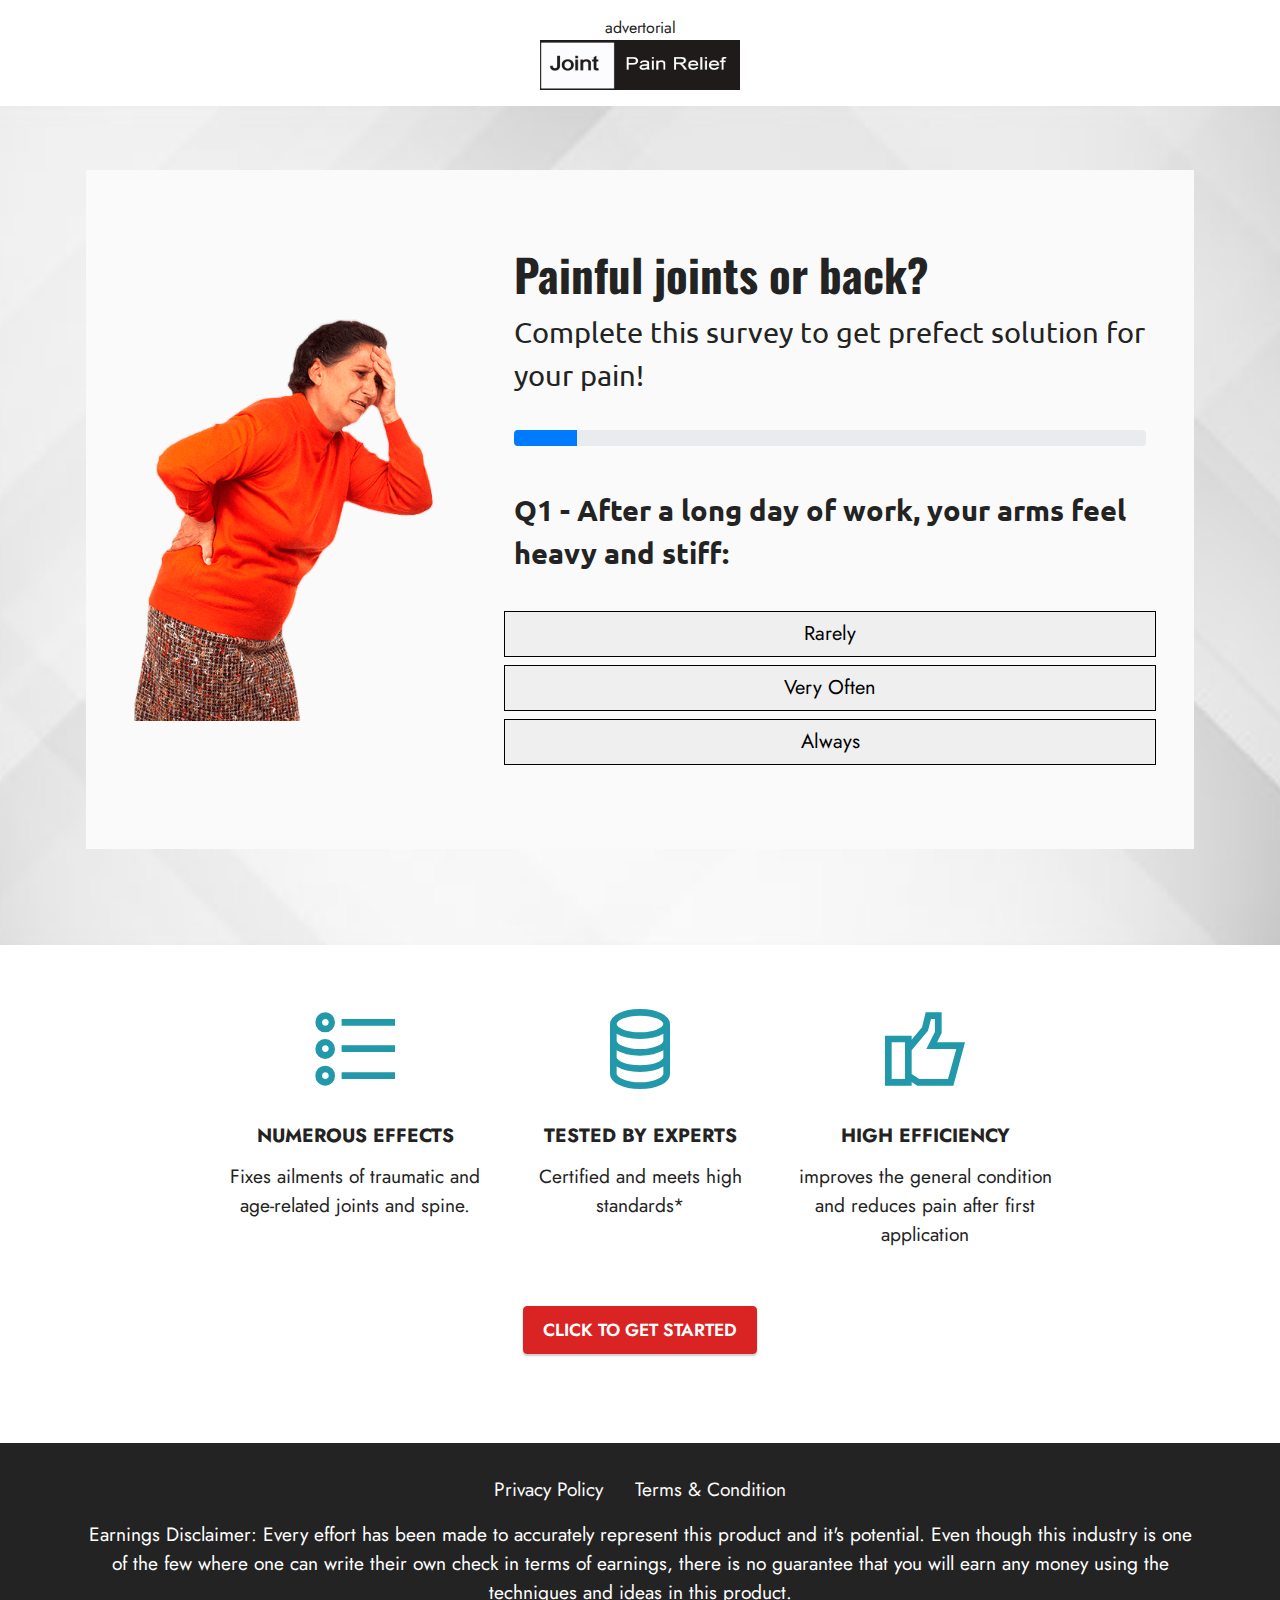
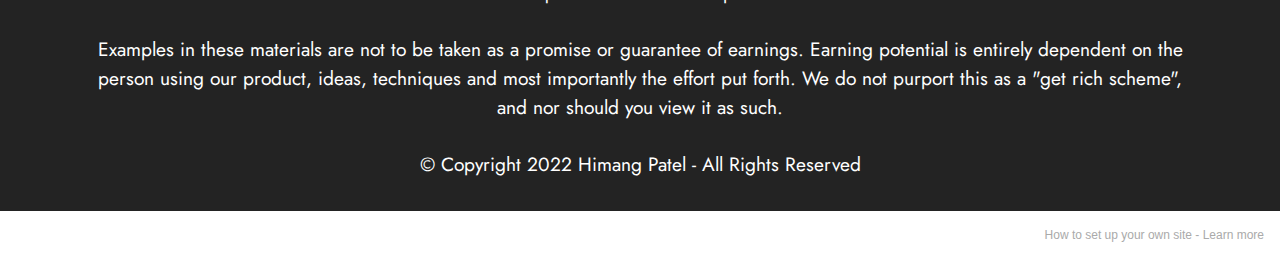
<file: home.html>
<!DOCTYPE html>
<html  >
<head>
  <!-- Site made with Mobirise Website Builder v5.3.5, https://mobirise.com -->
  <meta charset="UTF-8">
  <meta http-equiv="X-UA-Compatible" content="IE=edge">
  <meta name="generator" content="Mobirise v5.3.5, mobirise.com">
  <meta name="viewport" content="width=device-width, initial-scale=1, minimum-scale=1">
  <link rel="shortcut icon" href="assets/images/logo5.png" type="image/x-icon">
  <meta name="description" content="">
  
  
  <title>Joint Pain Relief</title>
  <link rel="stylesheet" href="assets/web/assets/mobirise-icons2/mobirise2.css">
  <link rel="stylesheet" href="assets/tether/tether.min.css">
  <link rel="stylesheet" href="assets/bootstrap/css/bootstrap.min.css">
  <link rel="stylesheet" href="assets/bootstrap/css/bootstrap-grid.min.css">
  <link rel="stylesheet" href="assets/bootstrap/css/bootstrap-reboot.min.css">
  <link rel="stylesheet" href="assets/socicon/css/styles.css">
  <link rel="stylesheet" href="assets/theme/css/style.css">
  <link rel="preload" href="https://fonts.googleapis.com/css?family=Oswald:200,300,400,500,600,700&display=swap" as="style" onload="this.onload=null;this.rel='stylesheet'">
  <noscript><link rel="stylesheet" href="https://fonts.googleapis.com/css?family=Oswald:200,300,400,500,600,700&display=swap"></noscript>
  <link rel="preload" href="https://fonts.googleapis.com/css?family=Jost:100,200,300,400,500,600,700,800,900,100i,200i,300i,400i,500i,600i,700i,800i,900i&display=swap" as="style" onload="this.onload=null;this.rel='stylesheet'">
  <noscript><link rel="stylesheet" href="https://fonts.googleapis.com/css?family=Jost:100,200,300,400,500,600,700,800,900,100i,200i,300i,400i,500i,600i,700i,800i,900i&display=swap"></noscript>
  <link rel="preload" href="https://fonts.googleapis.com/css?family=Ubuntu:300,300i,400,400i,500,500i,700,700i&display=swap" as="style" onload="this.onload=null;this.rel='stylesheet'">
  <noscript><link rel="stylesheet" href="https://fonts.googleapis.com/css?family=Ubuntu:300,300i,400,400i,500,500i,700,700i&display=swap"></noscript>
  <link rel="preload" as="style" href="assets/mobirise/css/mbr-additional.css"><link rel="stylesheet" href="assets/mobirise/css/mbr-additional.css" type="text/css">
  
  <style>

button {
width: 100%;
  padding: 12px;
  margin: 4px 0;
  display: inline-block;
  border: 1px solid black;
  box-sizing: border-box;

  color: black;
  
    animation: shake 1.5s cubic-bezier(.36, .07, .19, .97) both infinite;

}
button:hover {
animation:none;
opacity: 0.7;
background: black;
color: white;

}

  </style>
  
  <!-- Taboola Pixel Code -->
<script type='text/javascript'>
  window._tfa = window._tfa || [];
  window._tfa.push({notify: 'event', name: 'page_view', id: 1453450});
  !function (t, f, a, x) {
         if (!document.getElementById(x)) {
            t.async = 1;t.src = a;t.id=x;f.parentNode.insertBefore(t, f);
         }
  }(document.createElement('script'),
  document.getElementsByTagName('script')[0],
  '//cdn.taboola.com/libtrc/unip/1453450/tfa.js',
  'tb_tfa_script');
</script>
<!-- End of Taboola Pixel Code -->
</head>
<body>
  
  <section class="image3 cid-t0eldzVy5b" id="image3-o">
    

    

    <div class="container">
        <div class="row justify-content-center">
            <div class="col-12 col-lg-4">
                <div class="image-wrapper">
				<center>advertorial <br>
                    <img src="assets/images/untitled-1-696x205.jpg"  style="height:50px; width:200px;" alt="Mobirise"></center>
                    
                </div>
            </div>
        </div>
    </div>
</section>

<section class="features16 cid-t0q1YgpVRa" id="features17-p">
    

    <div class="mbr-overlay" style="opacity: 0.5; background-color: rgb(255, 255, 255);">
    </div>
    <div class="container">
        <div class="content-wrapper">
            <div class="row align-items-center">
                <div class="col-12 col-lg-4">
                    <div class="image-wrapper">
                        <img src="assets/images/question-woman-418x560.png" alt="Mobirise">
                    </div>
                </div>
                <div class="col-12 col-lg">
                    <div class="text-wrapper">
                        <h6 class="card-title mbr-fonts-style display-1"><strong>Painful joints or back?</strong></h6>
                        <p class="mbr-text mbr-fonts-style mb-4 display-5">Complete this survey to get prefect solution for your pain!</p>
						<div id="Q1">
						<div class="progress">
  <div class="progress-bar" role="progressbar" aria-valuenow="10"
  aria-valuemin="0" aria-valuemax="100" style="width:10%">
    <span class="sr-only">70% Complete</span>
  </div>
</div>
						<p class="mbr-text mbr-fonts-style mb-4 display-5">
						<br><strong>Q1 - After a long day of work, your arms feel heavy and stiff:</strong><strong><br></strong></p>
                        <div class="mbr-section-btn mt-3">
                            <button  id="a1"><span style="font-size:20px;">Rarely</span></button>
							<button  id="a2"><span style="font-size:20px;">Very Often</span></button>
							<button  id="a3"><span style="font-size:20px;">Always</span></button>
                        </div>
                    </div>
					<div id="Q2" style="display:none;">
						<div class="progress">
  <div class="progress-bar" role="progressbar" aria-valuenow="10"
  aria-valuemin="0" aria-valuemax="100" style="width:40%">
    <span class="sr-only">70% Complete</span>
  </div>
</div>
						<p class="mbr-text mbr-fonts-style mb-4 display-5">
						<br><strong>Q2 - Ever had injuries, sprains, bruises, or fractures?:</strong><strong><br></strong></p>
                        <div class="mbr-section-btn mt-3">
                            <button  id="a4"><span style="font-size:20px;">Yes, every couple of years</span></button>
							<button  id="a5"><span style="font-size:20px;">Nothing that required hospital treatment</span></button>
							<button  id="a6"><span style="font-size:20px;">Just minor injuries</span></button>

                        </div>
                    </div>
					
					<div id="Q3" style="display:none;">
						<div class="progress">
  <div class="progress-bar" role="progressbar" aria-valuenow="10"
  aria-valuemin="0" aria-valuemax="100" style="width:90%">
    <span class="sr-only">70% Complete</span>
  </div>
</div>
						<p class="mbr-text mbr-fonts-style mb-4 display-5">
						<br><strong>Q3 - How old are you?</strong><strong><br></strong></p>
                        <div class="mbr-section-btn mt-3">
                            <button  id="a7"><span style="font-size:20px;">Up to 30</span></button>
							<button  id="a8"><span style="font-size:20px;">30-45</span></button>
							<button  id="a9"><span style="font-size:20px;">45+</span></button>
                        </div>
                    </div>
					
					<div id="Q4" style="display:none;">
						<div class="progress">
  <div class="progress-bar" role="progressbar" aria-valuenow="10"
  aria-valuemin="0" aria-valuemax="100" style="width:100%">
    <span class="sr-only">70% Complete</span>
  </div>
</div><br>
						<p class="mbr-text mbr-fonts-style display-5"><strong>Please Wait For Few Seconds.....</strong>&nbsp;<br></p>
                        <div class="mbr-section-btn mt-3"><center>
						 
						<img src="assets/images/loading.gif" style="height:100px; width:100px;"></center>
						</div>
						</div>
					</div>
                </div>
            </div>
        </div>
    </div>
</section>


<script>
   document.getElementById("a1").addEventListener("click", function(){
		document.getElementById("Q2").style.display = "block";
		document.getElementById("Q1").style.display = "none";
		});
		 document.getElementById("a2").addEventListener("click", function(){
		document.getElementById("Q2").style.display = "block";
		document.getElementById("Q1").style.display = "none";
		});
		 document.getElementById("a3").addEventListener("click", function(){
		document.getElementById("Q2").style.display = "block";
		document.getElementById("Q1").style.display = "none";
		});
		 document.getElementById("a4").addEventListener("click", function(){
		document.getElementById("Q3").style.display = "block";
		document.getElementById("Q2").style.display = "none";
		});
		 document.getElementById("a5").addEventListener("click", function(){
		document.getElementById("Q3").style.display = "block";
		document.getElementById("Q2").style.display = "none";
		});
		 document.getElementById("a6").addEventListener("click", function(){
		document.getElementById("Q3").style.display = "block";
		document.getElementById("Q2").style.display = "none";
		});
		 document.getElementById("a7").addEventListener("click", function(){
		document.getElementById("Q4").style.display = "block";
		document.getElementById("Q3").style.display = "none";
		
         setTimeout(function(){
            window.location.href = 'landing/index.html';
         }, 2000);
    
		});
		 document.getElementById("a8").addEventListener("click", function(){
		document.getElementById("Q4").style.display = "block";
		document.getElementById("Q3").style.display = "none";
		 setTimeout(function(){
            window.location.href = 'landing/index.html';
         }, 2000);
		});
		 document.getElementById("a9").addEventListener("click", function(){
		document.getElementById("Q4").style.display = "block";
		document.getElementById("Q3").style.display = "none";
		 setTimeout(function(){
            window.location.href = 'landing/index.html';
         }, 2000);
		});
		</script>
<section class="features1 cid-t0bCGTW20u" id="features1-g">
    

    
    <div class="container">
        <div class="row">
            
        </div>
        <div class="row">
            <div class="card col-12 col-md-6 col-lg-3">
                <div class="card-wrapper">
                    <div class="card-box align-center">
                        <div class="iconfont-wrapper">
                            <span class="mbr-iconfont mobi-mbri-bulleted-list mobi-mbri"></span>
                        </div>
                        <h5 class="card-title mbr-fonts-style display-7"><strong>NUMEROUS EFFECTS</strong></h5>
                        <p class="card-text mbr-fonts-style display-7">Fixes ailments of traumatic and age-related joints and spine.
<br>
<br></p>
                    </div>
                </div>
            </div>
            <div class="card col-12 col-md-6 col-lg-3">
                <div class="card-wrapper">
                    <div class="card-box align-center">
                        <div class="iconfont-wrapper">
                            <span class="mbr-iconfont mobi-mbri-database mobi-mbri"></span>
                        </div>
                        <h5 class="card-title mbr-fonts-style display-7"><strong>TESTED BY EXPERTS</strong></h5>
                        <p class="card-text mbr-fonts-style display-7">Certified and meets high standards*<br></p>
                    </div>
                </div>
            </div>
            <div class="card col-12 col-md-6 col-lg-3">
                <div class="card-wrapper">
                    <div class="card-box align-center">
                        <div class="iconfont-wrapper">
                            <span class="mbr-iconfont mobi-mbri-like mobi-mbri"></span>
                        </div>
                        <h5 class="card-title mbr-fonts-style display-7"><strong>HIGH EFFICIENCY</strong></h5>
                        <p class="card-text mbr-fonts-style display-7">improves the general condition and reduces pain after first application<br></p>
                    </div>
                </div>
            </div>
            
        </div>
    </div>
</section>

<section class="content11 cid-t0egxF9Nwh" id="content11-h">
    
    <div class="container">
        <div class="row justify-content-center">
            <div class="col-md-12 col-lg-10">
                <div class="mbr-section-btn align-center"><a class="btn btn-secondary display-4" href="index.html#top">CLICK TO GET STARTED</a></div>
            </div>
        </div>
    </div>
</section>

<section class="footer3 cid-sTrezkJtwM" once="footers" id="footer3-7">

    

    

    <div class="container">
        <div class="media-container-row align-center mbr-white">
            <div class="row row-links">
                <ul class="foot-menu">
                    
                    
                    
                    
                    
                <li class="foot-menu-item mbr-fonts-style display-7"><a href="page2.html" class="text-white" target="_blank">Privacy Policy</a></li><li class="foot-menu-item mbr-fonts-style display-7"><a href="page3.html" class="text-white" target="_blank">Terms &amp; Condition</a></li></ul>
            </div>
            
            <div class="row row-copirayt">
                <p class="mbr-text mb-0 mbr-fonts-style mbr-white align-center display-7">Earnings Disclaimer: Every effort has been made to accurately represent this product and it's potential. Even though this industry is one of the few where one can write their own check in terms of earnings, there is no guarantee that you will earn any money using the techniques and ideas in this product.
<br>
<br>Examples in these materials are not to be taken as a promise or guarantee of earnings. Earning potential is entirely dependent on the person using our product, ideas, techniques and most importantly the effort put forth. We do not purport this as a "get rich scheme", and nor should you view it as such.
<br>
<br>© Copyright 2022 Himang Patel - All Rights Reserved</p>
            </div>
        </div>
    </div>
</section><section style="background-color: #fff; font-family: -apple-system, BlinkMacSystemFont, 'Segoe UI', 'Roboto', 'Helvetica Neue', Arial, sans-serif; color:#aaa; font-size:12px; padding: 0; align-items: center; display: flex;"><a href="https://mobirise.site/o" style="flex: 1 1; height: 3rem; padding-left: 1rem;"></a><p style="flex: 0 0 auto; margin:0; padding-right:1rem;">How to set up your own site - <a href="https://mobirise.site/x" style="color:#aaa;">Learn more</a></p></section><script src="assets/web/assets/jquery/jquery.min.js"></script>  <script src="assets/popper/popper.min.js"></script>  <script src="assets/tether/tether.min.js"></script>  <script src="assets/bootstrap/js/bootstrap.min.js"></script>  <script src="assets/smoothscroll/smooth-scroll.js"></script>  <script src="assets/theme/js/script.js"></script>  
  
  
</body>
</html>
</file>
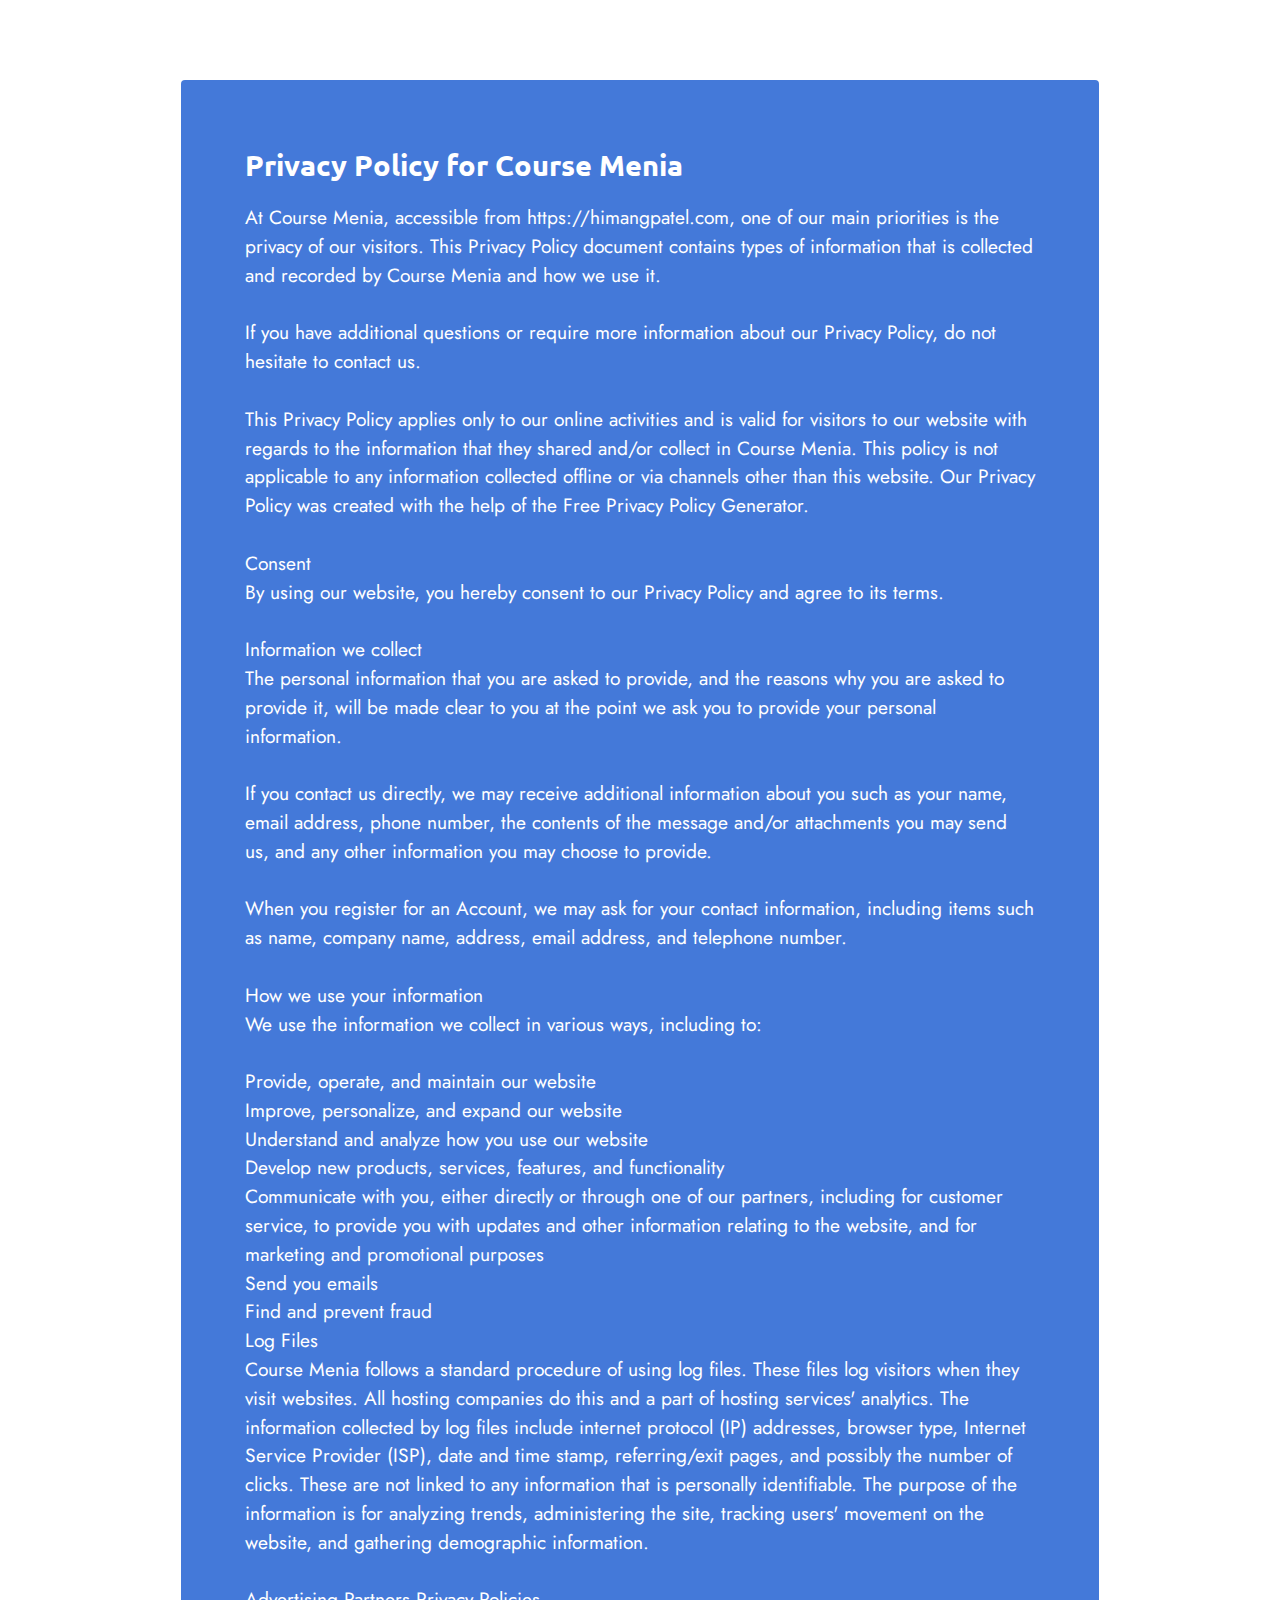
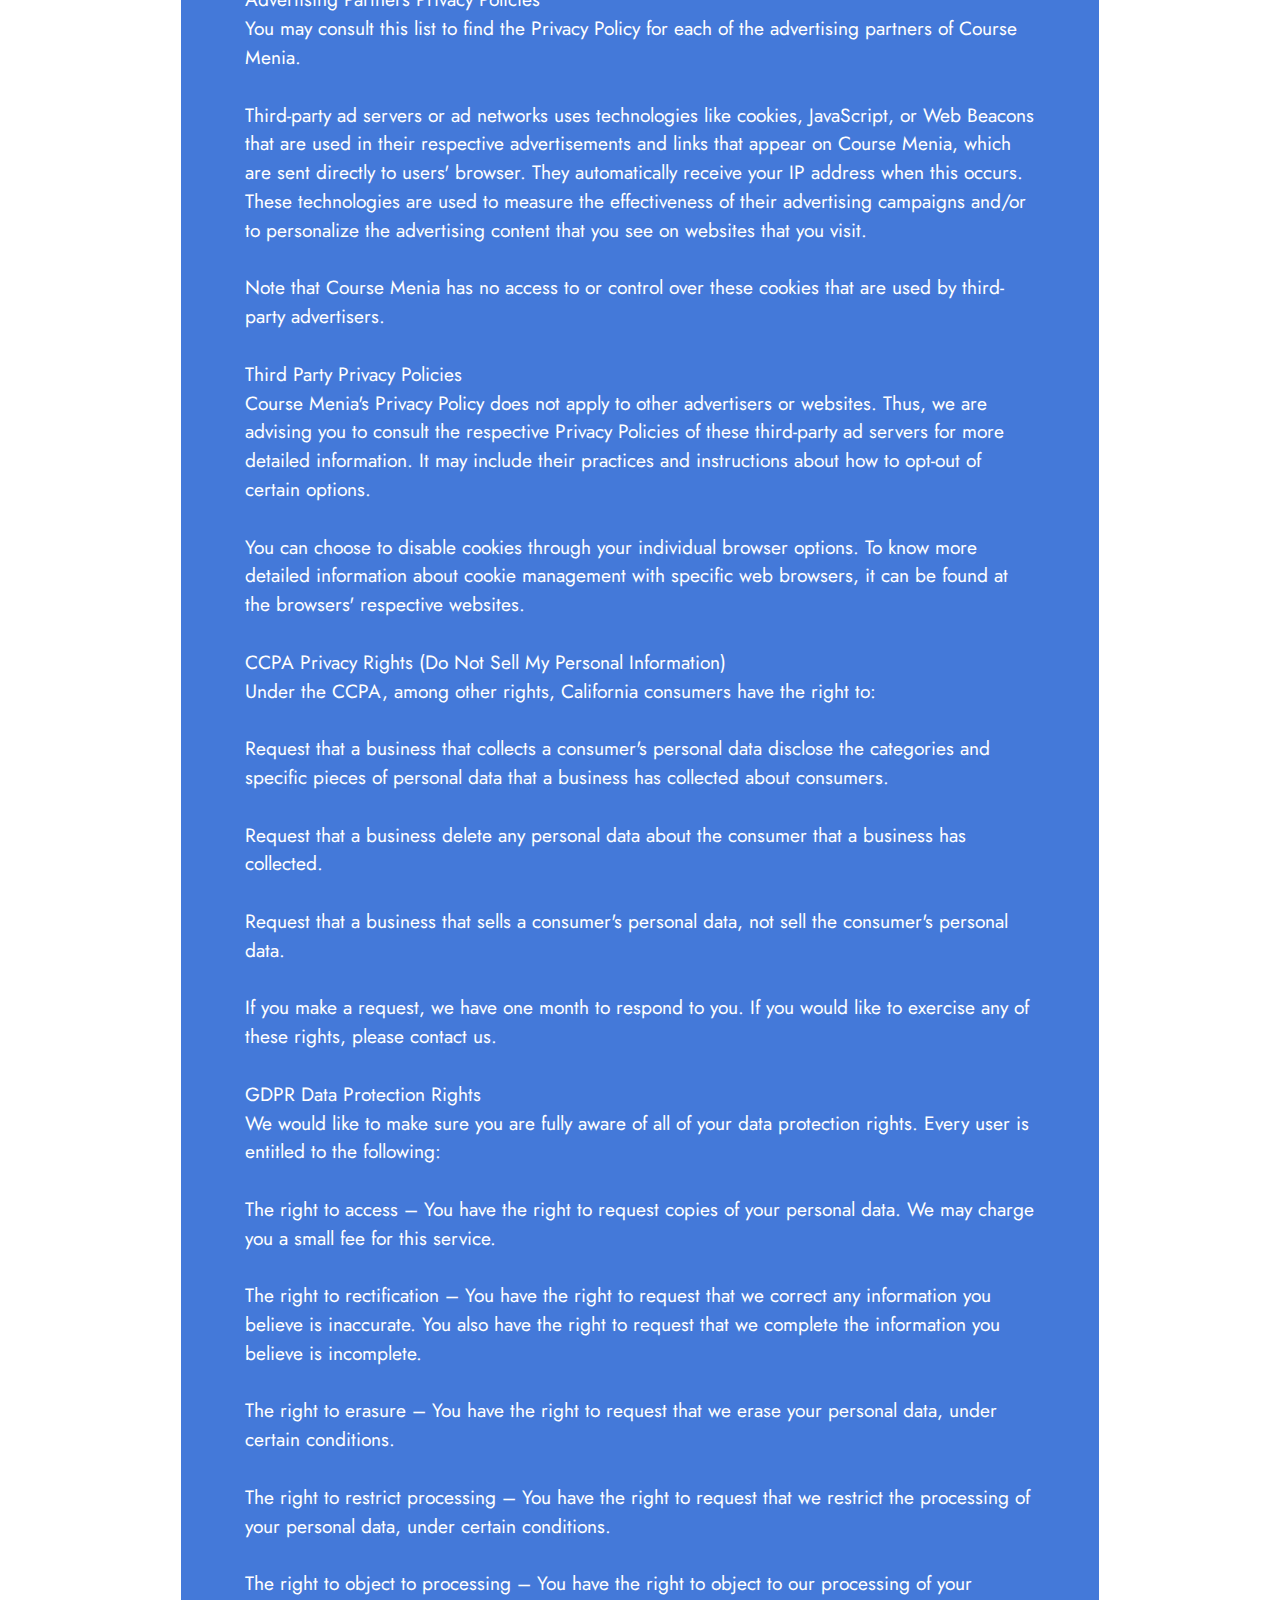
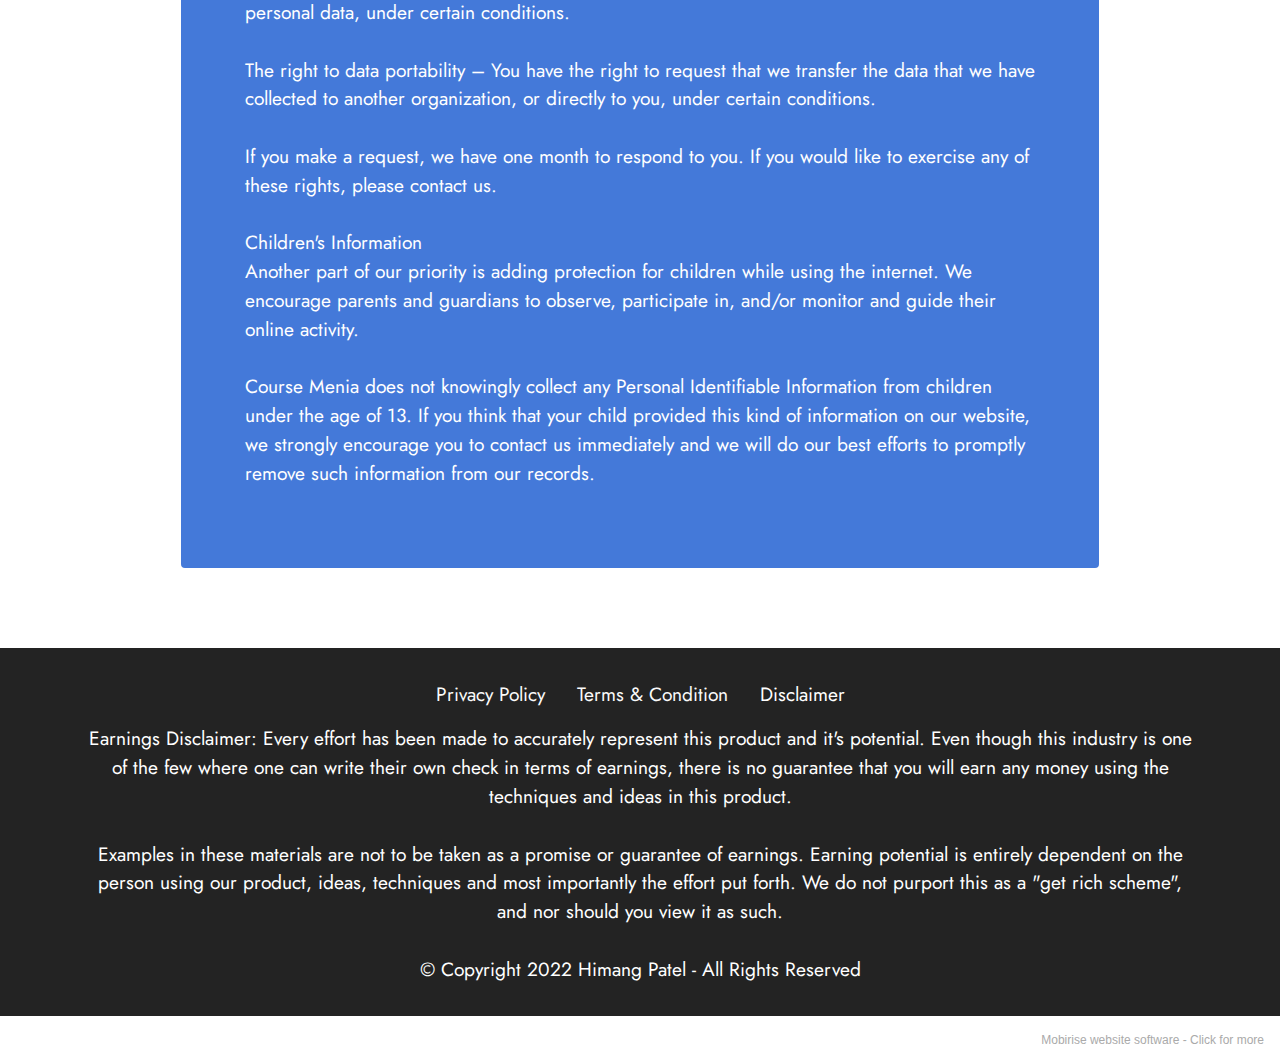
<file: page2.html>
<!DOCTYPE html>
<html  >
<head>
  <!-- Site made with Mobirise Website Builder v5.3.5, https://mobirise.com -->
  <meta charset="UTF-8">
  <meta http-equiv="X-UA-Compatible" content="IE=edge">
  <meta name="generator" content="Mobirise v5.3.5, mobirise.com">
  <meta name="viewport" content="width=device-width, initial-scale=1, minimum-scale=1">
  <link rel="shortcut icon" href="assets/images/logo5.png" type="image/x-icon">
  <meta name="description" content="">
  
  
  <title>Privacy Policy</title>
  <link rel="stylesheet" href="assets/tether/tether.min.css">
  <link rel="stylesheet" href="assets/bootstrap/css/bootstrap.min.css">
  <link rel="stylesheet" href="assets/bootstrap/css/bootstrap-grid.min.css">
  <link rel="stylesheet" href="assets/bootstrap/css/bootstrap-reboot.min.css">
  <link rel="stylesheet" href="assets/socicon/css/styles.css">
  <link rel="stylesheet" href="assets/theme/css/style.css">
  <link rel="preload" href="https://fonts.googleapis.com/css?family=Oswald:200,300,400,500,600,700&display=swap" as="style" onload="this.onload=null;this.rel='stylesheet'">
  <noscript><link rel="stylesheet" href="https://fonts.googleapis.com/css?family=Oswald:200,300,400,500,600,700&display=swap"></noscript>
  <link rel="preload" href="https://fonts.googleapis.com/css?family=Jost:100,200,300,400,500,600,700,800,900,100i,200i,300i,400i,500i,600i,700i,800i,900i&display=swap" as="style" onload="this.onload=null;this.rel='stylesheet'">
  <noscript><link rel="stylesheet" href="https://fonts.googleapis.com/css?family=Jost:100,200,300,400,500,600,700,800,900,100i,200i,300i,400i,500i,600i,700i,800i,900i&display=swap"></noscript>
  <link rel="preload" href="https://fonts.googleapis.com/css?family=Ubuntu:300,300i,400,400i,500,500i,700,700i&display=swap" as="style" onload="this.onload=null;this.rel='stylesheet'">
  <noscript><link rel="stylesheet" href="https://fonts.googleapis.com/css?family=Ubuntu:300,300i,400,400i,500,500i,700,700i&display=swap"></noscript>
  <link rel="preload" as="style" href="assets/mobirise/css/mbr-additional.css"><link rel="stylesheet" href="assets/mobirise/css/mbr-additional.css" type="text/css">
  
  
  
  
</head>
<body>
  
  <section class="content15 cid-t0ehcoUGX3" id="content15-k">

    

    
    <div class="container">
        <div class="row justify-content-center">
            <div class="card col-md-12 col-lg-10">
                <div class="card-wrapper">
                    <div class="card-box align-left">
                        <h4 class="card-title mbr-fonts-style mbr-white mb-3 display-5"><strong>Privacy Policy for Course Menia</strong></h4>
                        <p class="mbr-text mbr-fonts-style display-7">At Course Menia, accessible from https://himangpatel.com, one of our main priorities is the privacy of our visitors. This Privacy Policy document contains types of information that is collected and recorded by Course Menia and how we use it.
<br>
<br>If you have additional questions or require more information about our Privacy Policy, do not hesitate to contact us.
<br>
<br>This Privacy Policy applies only to our online activities and is valid for visitors to our website with regards to the information that they shared and/or collect in Course Menia. This policy is not applicable to any information collected offline or via channels other than this website. Our Privacy Policy was created with the help of the Free Privacy Policy Generator.
<br>
<br>Consent
<br>By using our website, you hereby consent to our Privacy Policy and agree to its terms.
<br>
<br>Information we collect
<br>The personal information that you are asked to provide, and the reasons why you are asked to provide it, will be made clear to you at the point we ask you to provide your personal information.
<br>
<br>If you contact us directly, we may receive additional information about you such as your name, email address, phone number, the contents of the message and/or attachments you may send us, and any other information you may choose to provide.
<br>
<br>When you register for an Account, we may ask for your contact information, including items such as name, company name, address, email address, and telephone number.
<br>
<br>How we use your information
<br>We use the information we collect in various ways, including to:
<br>
<br>Provide, operate, and maintain our website
<br>Improve, personalize, and expand our website
<br>Understand and analyze how you use our website
<br>Develop new products, services, features, and functionality
<br>Communicate with you, either directly or through one of our partners, including for customer service, to provide you with updates and other information relating to the website, and for marketing and promotional purposes
<br>Send you emails
<br>Find and prevent fraud
<br>Log Files
<br>Course Menia follows a standard procedure of using log files. These files log visitors when they visit websites. All hosting companies do this and a part of hosting services' analytics. The information collected by log files include internet protocol (IP) addresses, browser type, Internet Service Provider (ISP), date and time stamp, referring/exit pages, and possibly the number of clicks. These are not linked to any information that is personally identifiable. The purpose of the information is for analyzing trends, administering the site, tracking users' movement on the website, and gathering demographic information.
<br>
<br>Advertising Partners Privacy Policies
<br>You may consult this list to find the Privacy Policy for each of the advertising partners of Course Menia.
<br>
<br>Third-party ad servers or ad networks uses technologies like cookies, JavaScript, or Web Beacons that are used in their respective advertisements and links that appear on Course Menia, which are sent directly to users' browser. They automatically receive your IP address when this occurs. These technologies are used to measure the effectiveness of their advertising campaigns and/or to personalize the advertising content that you see on websites that you visit.
<br>
<br>Note that Course Menia has no access to or control over these cookies that are used by third-party advertisers.
<br>
<br>Third Party Privacy Policies
<br>Course Menia's Privacy Policy does not apply to other advertisers or websites. Thus, we are advising you to consult the respective Privacy Policies of these third-party ad servers for more detailed information. It may include their practices and instructions about how to opt-out of certain options.
<br>
<br>You can choose to disable cookies through your individual browser options. To know more detailed information about cookie management with specific web browsers, it can be found at the browsers' respective websites.
<br>
<br>CCPA Privacy Rights (Do Not Sell My Personal Information)
<br>Under the CCPA, among other rights, California consumers have the right to:
<br>
<br>Request that a business that collects a consumer's personal data disclose the categories and specific pieces of personal data that a business has collected about consumers.
<br>
<br>Request that a business delete any personal data about the consumer that a business has collected.
<br>
<br>Request that a business that sells a consumer's personal data, not sell the consumer's personal data.
<br>
<br>If you make a request, we have one month to respond to you. If you would like to exercise any of these rights, please contact us.
<br>
<br>GDPR Data Protection Rights
<br>We would like to make sure you are fully aware of all of your data protection rights. Every user is entitled to the following:
<br>
<br>The right to access – You have the right to request copies of your personal data. We may charge you a small fee for this service.
<br>
<br>The right to rectification – You have the right to request that we correct any information you believe is inaccurate. You also have the right to request that we complete the information you believe is incomplete.
<br>
<br>The right to erasure – You have the right to request that we erase your personal data, under certain conditions.
<br>
<br>The right to restrict processing – You have the right to request that we restrict the processing of your personal data, under certain conditions.
<br>
<br>The right to object to processing – You have the right to object to our processing of your personal data, under certain conditions.
<br>
<br>The right to data portability – You have the right to request that we transfer the data that we have collected to another organization, or directly to you, under certain conditions.
<br>
<br>If you make a request, we have one month to respond to you. If you would like to exercise any of these rights, please contact us.
<br>
<br>Children's Information
<br>Another part of our priority is adding protection for children while using the internet. We encourage parents and guardians to observe, participate in, and/or monitor and guide their online activity.
<br>
<br>Course Menia does not knowingly collect any Personal Identifiable Information from children under the age of 13. If you think that your child provided this kind of information on our website, we strongly encourage you to contact us immediately and we will do our best efforts to promptly remove such information from our records.</p>
                        
                    </div>
                </div>
            </div>
        </div>
    </div>
</section>

<section class="footer3 cid-sTrezkJtwM" once="footers" id="footer3-j">

    

    

    <div class="container">
        <div class="media-container-row align-center mbr-white">
            <div class="row row-links">
                <ul class="foot-menu">
                    
                    
                    
                    
                    
                <li class="foot-menu-item mbr-fonts-style display-7"><a href="page2.html" class="text-white" target="_blank">Privacy Policy</a></li><li class="foot-menu-item mbr-fonts-style display-7"><a href="page3.html" class="text-white" target="_blank">Terms &amp; Condition</a></li><li class="foot-menu-item mbr-fonts-style display-7">Disclaimer</li></ul>
            </div>
            
            <div class="row row-copirayt">
                <p class="mbr-text mb-0 mbr-fonts-style mbr-white align-center display-7">Earnings Disclaimer: Every effort has been made to accurately represent this product and it's potential. Even though this industry is one of the few where one can write their own check in terms of earnings, there is no guarantee that you will earn any money using the techniques and ideas in this product.
<br>
<br>Examples in these materials are not to be taken as a promise or guarantee of earnings. Earning potential is entirely dependent on the person using our product, ideas, techniques and most importantly the effort put forth. We do not purport this as a "get rich scheme", and nor should you view it as such.
<br>
<br>© Copyright 2022 Himang Patel - All Rights Reserved</p>
            </div>
        </div>
    </div>
</section><section style="background-color: #fff; font-family: -apple-system, BlinkMacSystemFont, 'Segoe UI', 'Roboto', 'Helvetica Neue', Arial, sans-serif; color:#aaa; font-size:12px; padding: 0; align-items: center; display: flex;"><a href="https://mobirise.site/n" style="flex: 1 1; height: 3rem; padding-left: 1rem;"></a><p style="flex: 0 0 auto; margin:0; padding-right:1rem;">Mobirise website software - <a href="https://mobirise.site/o" style="color:#aaa;">Click for more</a></p></section><script src="assets/web/assets/jquery/jquery.min.js"></script>  <script src="assets/popper/popper.min.js"></script>  <script src="assets/tether/tether.min.js"></script>  <script src="assets/bootstrap/js/bootstrap.min.js"></script>  <script src="assets/smoothscroll/smooth-scroll.js"></script>  <script src="assets/theme/js/script.js"></script>  
  
  
</body>
</html>
</file>
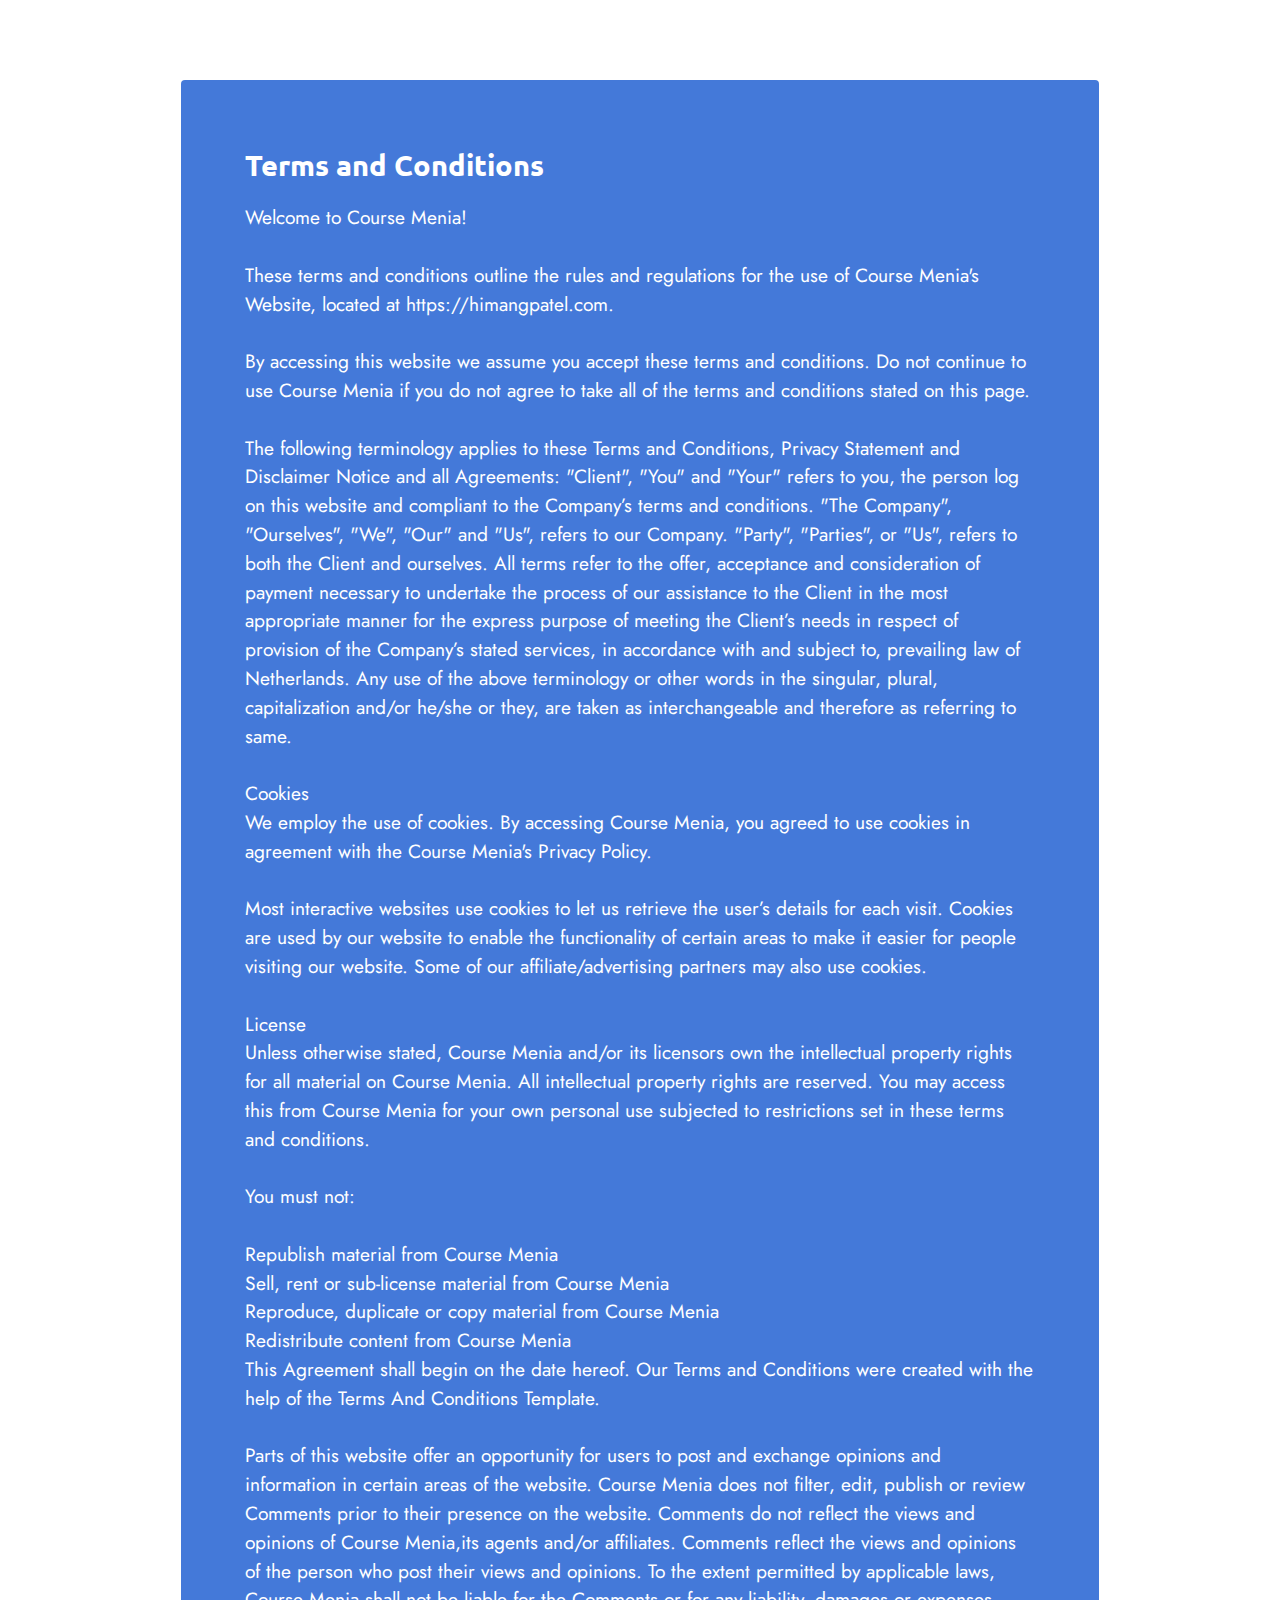
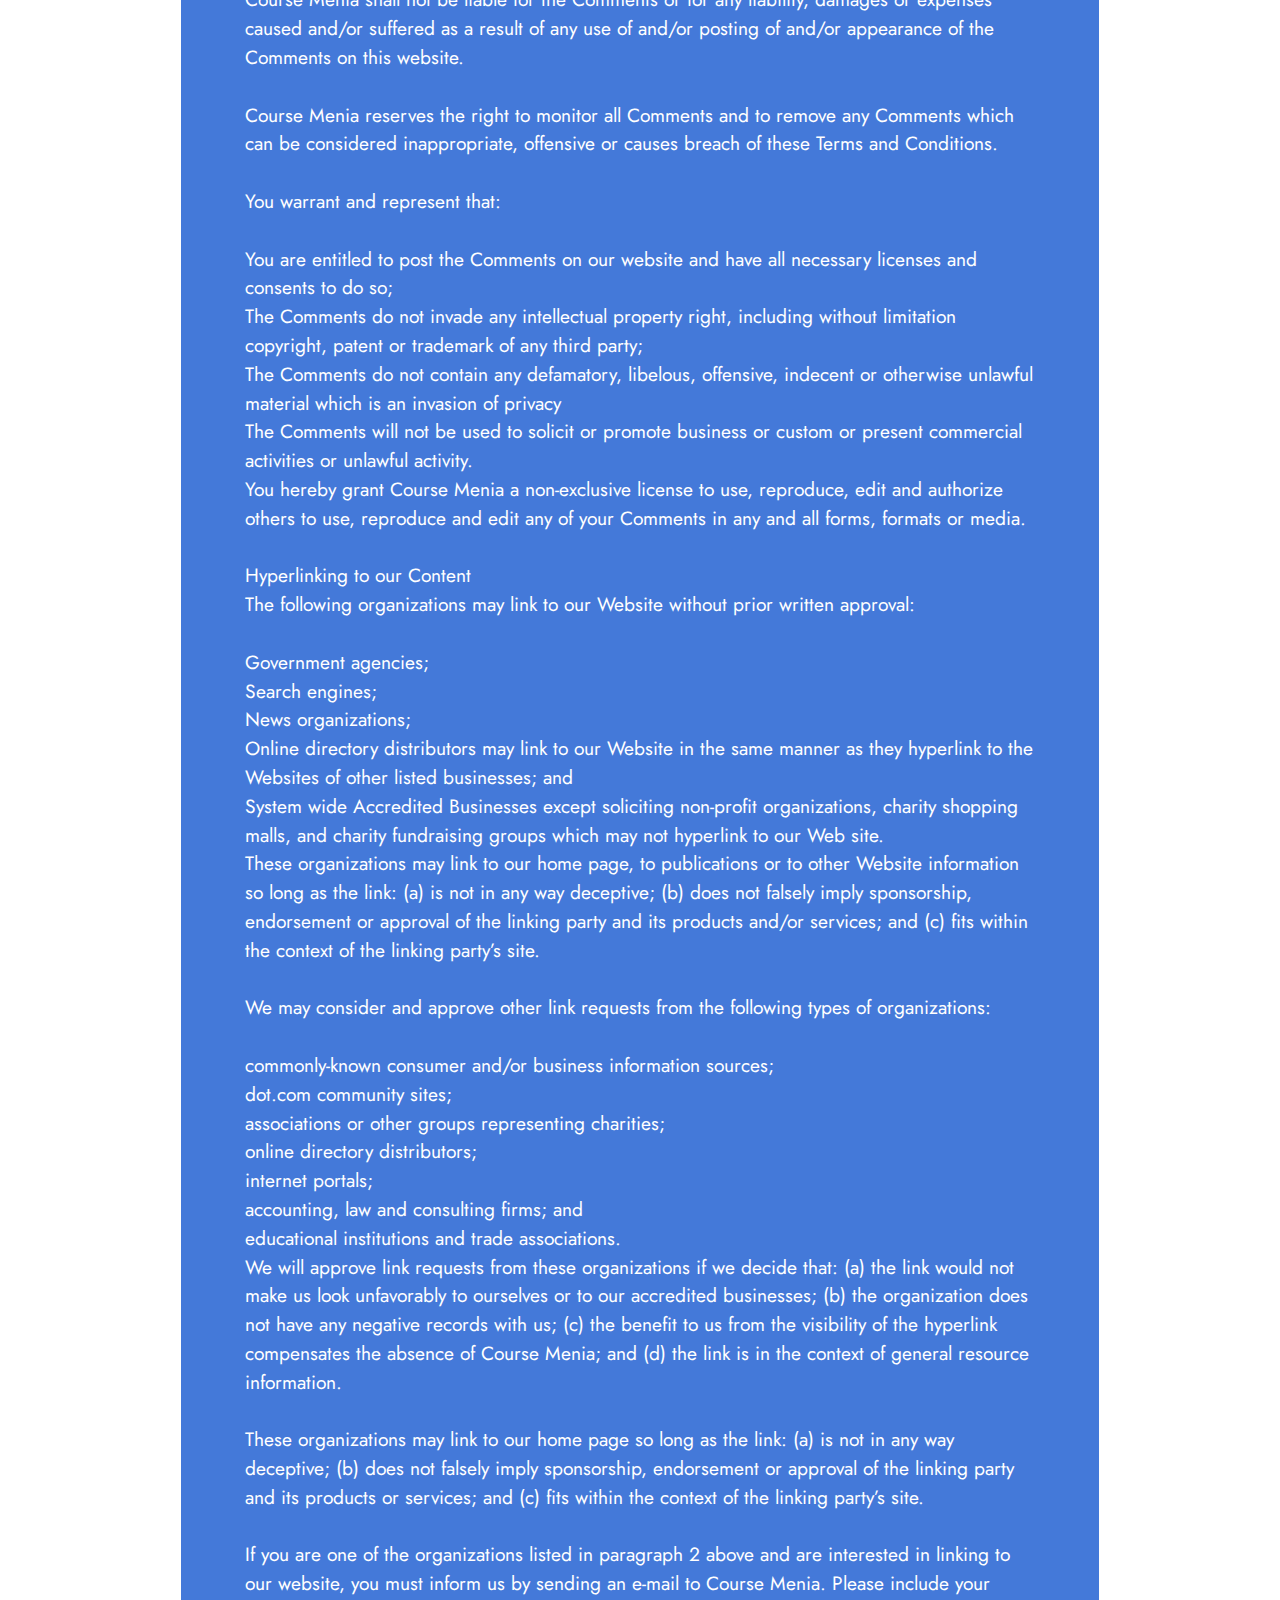
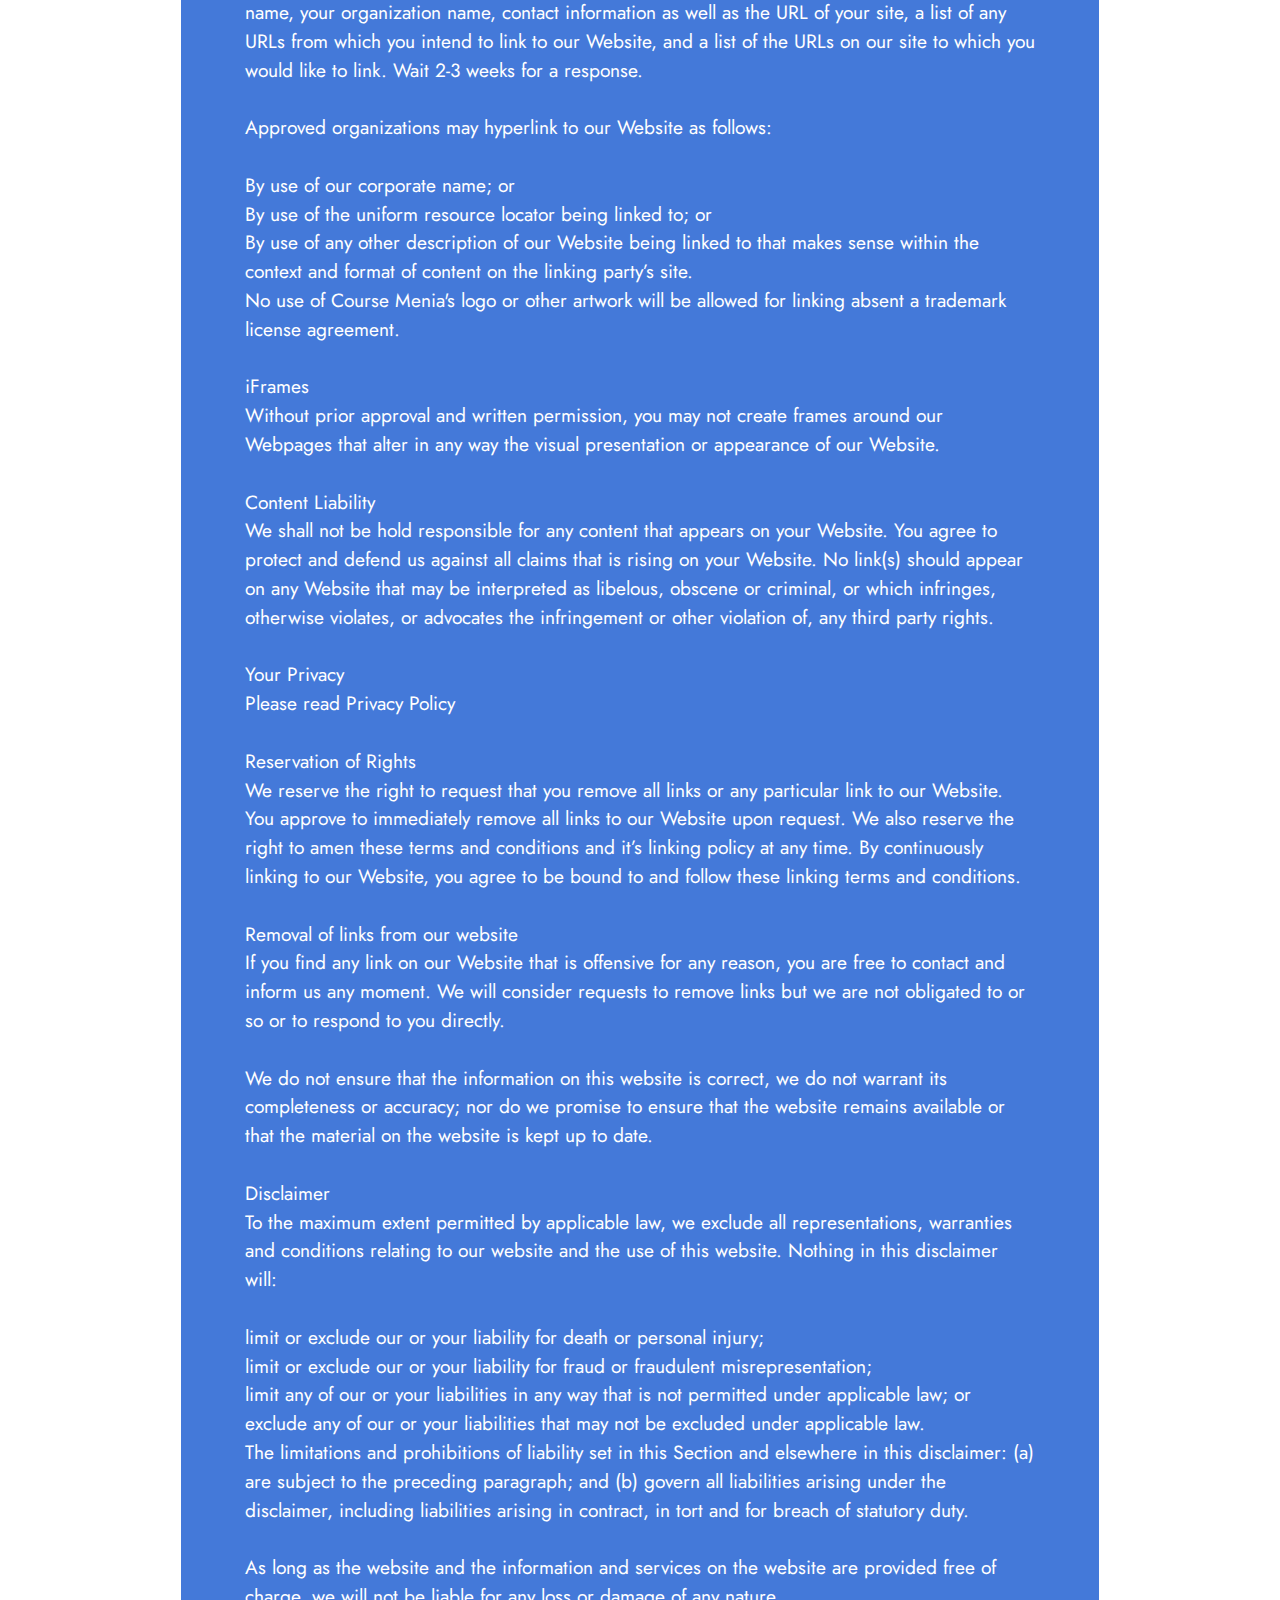
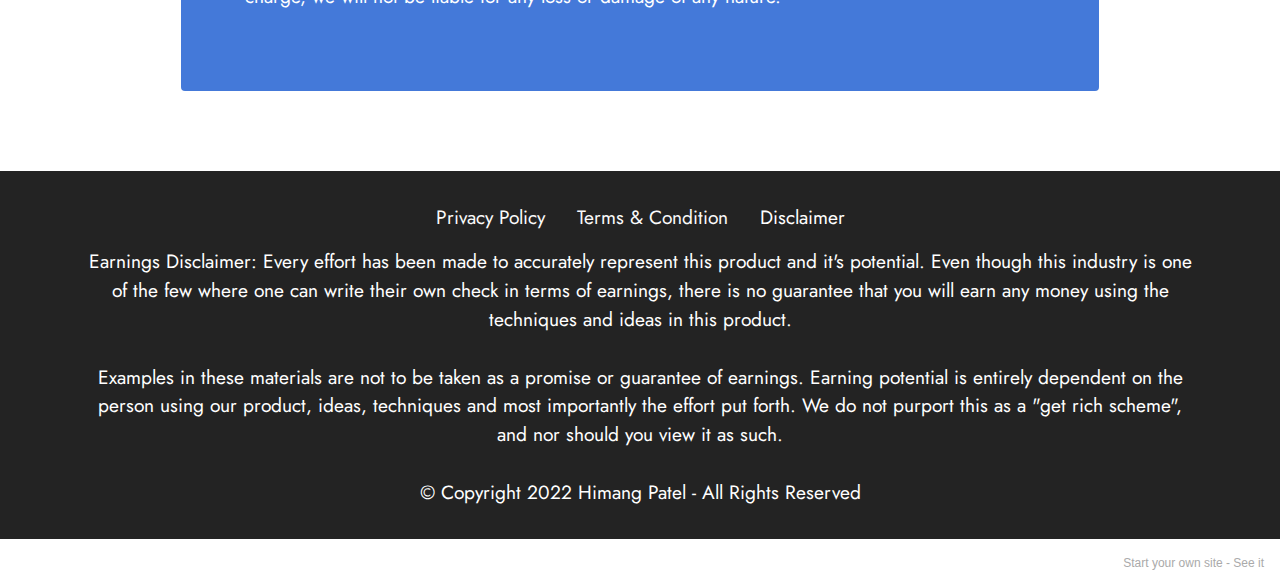
<file: page3.html>
<!DOCTYPE html>
<html  >
<head>
  <!-- Site made with Mobirise Website Builder v5.3.5, https://mobirise.com -->
  <meta charset="UTF-8">
  <meta http-equiv="X-UA-Compatible" content="IE=edge">
  <meta name="generator" content="Mobirise v5.3.5, mobirise.com">
  <meta name="viewport" content="width=device-width, initial-scale=1, minimum-scale=1">
  <link rel="shortcut icon" href="assets/images/logo5.png" type="image/x-icon">
  <meta name="description" content="">
  
  
  <title>Terms And Condition</title>
  <link rel="stylesheet" href="assets/tether/tether.min.css">
  <link rel="stylesheet" href="assets/bootstrap/css/bootstrap.min.css">
  <link rel="stylesheet" href="assets/bootstrap/css/bootstrap-grid.min.css">
  <link rel="stylesheet" href="assets/bootstrap/css/bootstrap-reboot.min.css">
  <link rel="stylesheet" href="assets/socicon/css/styles.css">
  <link rel="stylesheet" href="assets/theme/css/style.css">
  <link rel="preload" href="https://fonts.googleapis.com/css?family=Oswald:200,300,400,500,600,700&display=swap" as="style" onload="this.onload=null;this.rel='stylesheet'">
  <noscript><link rel="stylesheet" href="https://fonts.googleapis.com/css?family=Oswald:200,300,400,500,600,700&display=swap"></noscript>
  <link rel="preload" href="https://fonts.googleapis.com/css?family=Jost:100,200,300,400,500,600,700,800,900,100i,200i,300i,400i,500i,600i,700i,800i,900i&display=swap" as="style" onload="this.onload=null;this.rel='stylesheet'">
  <noscript><link rel="stylesheet" href="https://fonts.googleapis.com/css?family=Jost:100,200,300,400,500,600,700,800,900,100i,200i,300i,400i,500i,600i,700i,800i,900i&display=swap"></noscript>
  <link rel="preload" href="https://fonts.googleapis.com/css?family=Ubuntu:300,300i,400,400i,500,500i,700,700i&display=swap" as="style" onload="this.onload=null;this.rel='stylesheet'">
  <noscript><link rel="stylesheet" href="https://fonts.googleapis.com/css?family=Ubuntu:300,300i,400,400i,500,500i,700,700i&display=swap"></noscript>
  <link rel="preload" as="style" href="assets/mobirise/css/mbr-additional.css"><link rel="stylesheet" href="assets/mobirise/css/mbr-additional.css" type="text/css">
  
  
  
  
</head>
<body>
  
  <section class="content15 cid-t0ehjKFssu" id="content15-m">

    

    
    <div class="container">
        <div class="row justify-content-center">
            <div class="card col-md-12 col-lg-10">
                <div class="card-wrapper">
                    <div class="card-box align-left">
                        <h4 class="card-title mbr-fonts-style mbr-white mb-3 display-5"><strong>Terms and Conditions</strong></h4>
                        <p class="mbr-text mbr-fonts-style display-7">Welcome to Course Menia!
<br>
<br>These terms and conditions outline the rules and regulations for the use of Course Menia's Website, located at https://himangpatel.com.
<br>
<br>By accessing this website we assume you accept these terms and conditions. Do not continue to use Course Menia if you do not agree to take all of the terms and conditions stated on this page.
<br>
<br>The following terminology applies to these Terms and Conditions, Privacy Statement and Disclaimer Notice and all Agreements: "Client", "You" and "Your" refers to you, the person log on this website and compliant to the Company’s terms and conditions. "The Company", "Ourselves", "We", "Our" and "Us", refers to our Company. "Party", "Parties", or "Us", refers to both the Client and ourselves. All terms refer to the offer, acceptance and consideration of payment necessary to undertake the process of our assistance to the Client in the most appropriate manner for the express purpose of meeting the Client’s needs in respect of provision of the Company’s stated services, in accordance with and subject to, prevailing law of Netherlands. Any use of the above terminology or other words in the singular, plural, capitalization and/or he/she or they, are taken as interchangeable and therefore as referring to same.
<br>
<br>Cookies
<br>We employ the use of cookies. By accessing Course Menia, you agreed to use cookies in agreement with the Course Menia's Privacy Policy.
<br>
<br>Most interactive websites use cookies to let us retrieve the user’s details for each visit. Cookies are used by our website to enable the functionality of certain areas to make it easier for people visiting our website. Some of our affiliate/advertising partners may also use cookies.
<br>
<br>License
<br>Unless otherwise stated, Course Menia and/or its licensors own the intellectual property rights for all material on Course Menia. All intellectual property rights are reserved. You may access this from Course Menia for your own personal use subjected to restrictions set in these terms and conditions.
<br>
<br>You must not:
<br>
<br>Republish material from Course Menia
<br>Sell, rent or sub-license material from Course Menia
<br>Reproduce, duplicate or copy material from Course Menia
<br>Redistribute content from Course Menia
<br>This Agreement shall begin on the date hereof. Our Terms and Conditions were created with the help of the Terms And Conditions Template.
<br>
<br>Parts of this website offer an opportunity for users to post and exchange opinions and information in certain areas of the website. Course Menia does not filter, edit, publish or review Comments prior to their presence on the website. Comments do not reflect the views and opinions of Course Menia,its agents and/or affiliates. Comments reflect the views and opinions of the person who post their views and opinions. To the extent permitted by applicable laws, Course Menia shall not be liable for the Comments or for any liability, damages or expenses caused and/or suffered as a result of any use of and/or posting of and/or appearance of the Comments on this website.
<br>
<br>Course Menia reserves the right to monitor all Comments and to remove any Comments which can be considered inappropriate, offensive or causes breach of these Terms and Conditions.
<br>
<br>You warrant and represent that:
<br>
<br>You are entitled to post the Comments on our website and have all necessary licenses and consents to do so;
<br>The Comments do not invade any intellectual property right, including without limitation copyright, patent or trademark of any third party;
<br>The Comments do not contain any defamatory, libelous, offensive, indecent or otherwise unlawful material which is an invasion of privacy
<br>The Comments will not be used to solicit or promote business or custom or present commercial activities or unlawful activity.
<br>You hereby grant Course Menia a non-exclusive license to use, reproduce, edit and authorize others to use, reproduce and edit any of your Comments in any and all forms, formats or media.
<br>
<br>Hyperlinking to our Content
<br>The following organizations may link to our Website without prior written approval:
<br>
<br>Government agencies;
<br>Search engines;
<br>News organizations;
<br>Online directory distributors may link to our Website in the same manner as they hyperlink to the Websites of other listed businesses; and
<br>System wide Accredited Businesses except soliciting non-profit organizations, charity shopping malls, and charity fundraising groups which may not hyperlink to our Web site.
<br>These organizations may link to our home page, to publications or to other Website information so long as the link: (a) is not in any way deceptive; (b) does not falsely imply sponsorship, endorsement or approval of the linking party and its products and/or services; and (c) fits within the context of the linking party’s site.
<br>
<br>We may consider and approve other link requests from the following types of organizations:
<br>
<br>commonly-known consumer and/or business information sources;
<br>dot.com community sites;
<br>associations or other groups representing charities;
<br>online directory distributors;
<br>internet portals;
<br>accounting, law and consulting firms; and
<br>educational institutions and trade associations.
<br>We will approve link requests from these organizations if we decide that: (a) the link would not make us look unfavorably to ourselves or to our accredited businesses; (b) the organization does not have any negative records with us; (c) the benefit to us from the visibility of the hyperlink compensates the absence of Course Menia; and (d) the link is in the context of general resource information.
<br>
<br>These organizations may link to our home page so long as the link: (a) is not in any way deceptive; (b) does not falsely imply sponsorship, endorsement or approval of the linking party and its products or services; and (c) fits within the context of the linking party’s site.
<br>
<br>If you are one of the organizations listed in paragraph 2 above and are interested in linking to our website, you must inform us by sending an e-mail to Course Menia. Please include your name, your organization name, contact information as well as the URL of your site, a list of any URLs from which you intend to link to our Website, and a list of the URLs on our site to which you would like to link. Wait 2-3 weeks for a response.
<br>
<br>Approved organizations may hyperlink to our Website as follows:
<br>
<br>By use of our corporate name; or
<br>By use of the uniform resource locator being linked to; or
<br>By use of any other description of our Website being linked to that makes sense within the context and format of content on the linking party’s site.
<br>No use of Course Menia's logo or other artwork will be allowed for linking absent a trademark license agreement.
<br>
<br>iFrames
<br>Without prior approval and written permission, you may not create frames around our Webpages that alter in any way the visual presentation or appearance of our Website.
<br>
<br>Content Liability
<br>We shall not be hold responsible for any content that appears on your Website. You agree to protect and defend us against all claims that is rising on your Website. No link(s) should appear on any Website that may be interpreted as libelous, obscene or criminal, or which infringes, otherwise violates, or advocates the infringement or other violation of, any third party rights.
<br>
<br>Your Privacy
<br>Please read Privacy Policy
<br>
<br>Reservation of Rights
<br>We reserve the right to request that you remove all links or any particular link to our Website. You approve to immediately remove all links to our Website upon request. We also reserve the right to amen these terms and conditions and it’s linking policy at any time. By continuously linking to our Website, you agree to be bound to and follow these linking terms and conditions.
<br>
<br>Removal of links from our website
<br>If you find any link on our Website that is offensive for any reason, you are free to contact and inform us any moment. We will consider requests to remove links but we are not obligated to or so or to respond to you directly.
<br>
<br>We do not ensure that the information on this website is correct, we do not warrant its completeness or accuracy; nor do we promise to ensure that the website remains available or that the material on the website is kept up to date.
<br>
<br>Disclaimer
<br>To the maximum extent permitted by applicable law, we exclude all representations, warranties and conditions relating to our website and the use of this website. Nothing in this disclaimer will:
<br>
<br>limit or exclude our or your liability for death or personal injury;
<br>limit or exclude our or your liability for fraud or fraudulent misrepresentation;
<br>limit any of our or your liabilities in any way that is not permitted under applicable law; or
<br>exclude any of our or your liabilities that may not be excluded under applicable law.
<br>The limitations and prohibitions of liability set in this Section and elsewhere in this disclaimer: (a) are subject to the preceding paragraph; and (b) govern all liabilities arising under the disclaimer, including liabilities arising in contract, in tort and for breach of statutory duty.
<br>
<br>As long as the website and the information and services on the website are provided free of charge, we will not be liable for any loss or damage of any nature.</p>
                        
                    </div>
                </div>
            </div>
        </div>
    </div>
</section>

<section class="footer3 cid-t0ehjLqX2n" once="footers" id="footer3-n">

    

    

    <div class="container">
        <div class="media-container-row align-center mbr-white">
            <div class="row row-links">
                <ul class="foot-menu">
                    
                    
                    
                    
                    
                <li class="foot-menu-item mbr-fonts-style display-7"><a href="page2.html" class="text-white" target="_blank">Privacy Policy</a></li><li class="foot-menu-item mbr-fonts-style display-7"><a href="page3.html" class="text-white" target="_blank">Terms &amp; Condition</a></li><li class="foot-menu-item mbr-fonts-style display-7">Disclaimer</li></ul>
            </div>
            
            <div class="row row-copirayt">
                <p class="mbr-text mb-0 mbr-fonts-style mbr-white align-center display-7">Earnings Disclaimer: Every effort has been made to accurately represent this product and it's potential. Even though this industry is one of the few where one can write their own check in terms of earnings, there is no guarantee that you will earn any money using the techniques and ideas in this product.
<br>
<br>Examples in these materials are not to be taken as a promise or guarantee of earnings. Earning potential is entirely dependent on the person using our product, ideas, techniques and most importantly the effort put forth. We do not purport this as a "get rich scheme", and nor should you view it as such.
<br>
<br>© Copyright 2022 Himang Patel - All Rights Reserved</p>
            </div>
        </div>
    </div>
</section><section style="background-color: #fff; font-family: -apple-system, BlinkMacSystemFont, 'Segoe UI', 'Roboto', 'Helvetica Neue', Arial, sans-serif; color:#aaa; font-size:12px; padding: 0; align-items: center; display: flex;"><a href="https://mobirise.site/s" style="flex: 1 1; height: 3rem; padding-left: 1rem;"></a><p style="flex: 0 0 auto; margin:0; padding-right:1rem;">Start your own site - <a href="https://mobirise.site/v" style="color:#aaa;">See it</a></p></section><script src="assets/web/assets/jquery/jquery.min.js"></script>  <script src="assets/popper/popper.min.js"></script>  <script src="assets/tether/tether.min.js"></script>  <script src="assets/bootstrap/js/bootstrap.min.js"></script>  <script src="assets/smoothscroll/smooth-scroll.js"></script>  <script src="assets/theme/js/script.js"></script>  
  
  
</body>
</html>
</file>
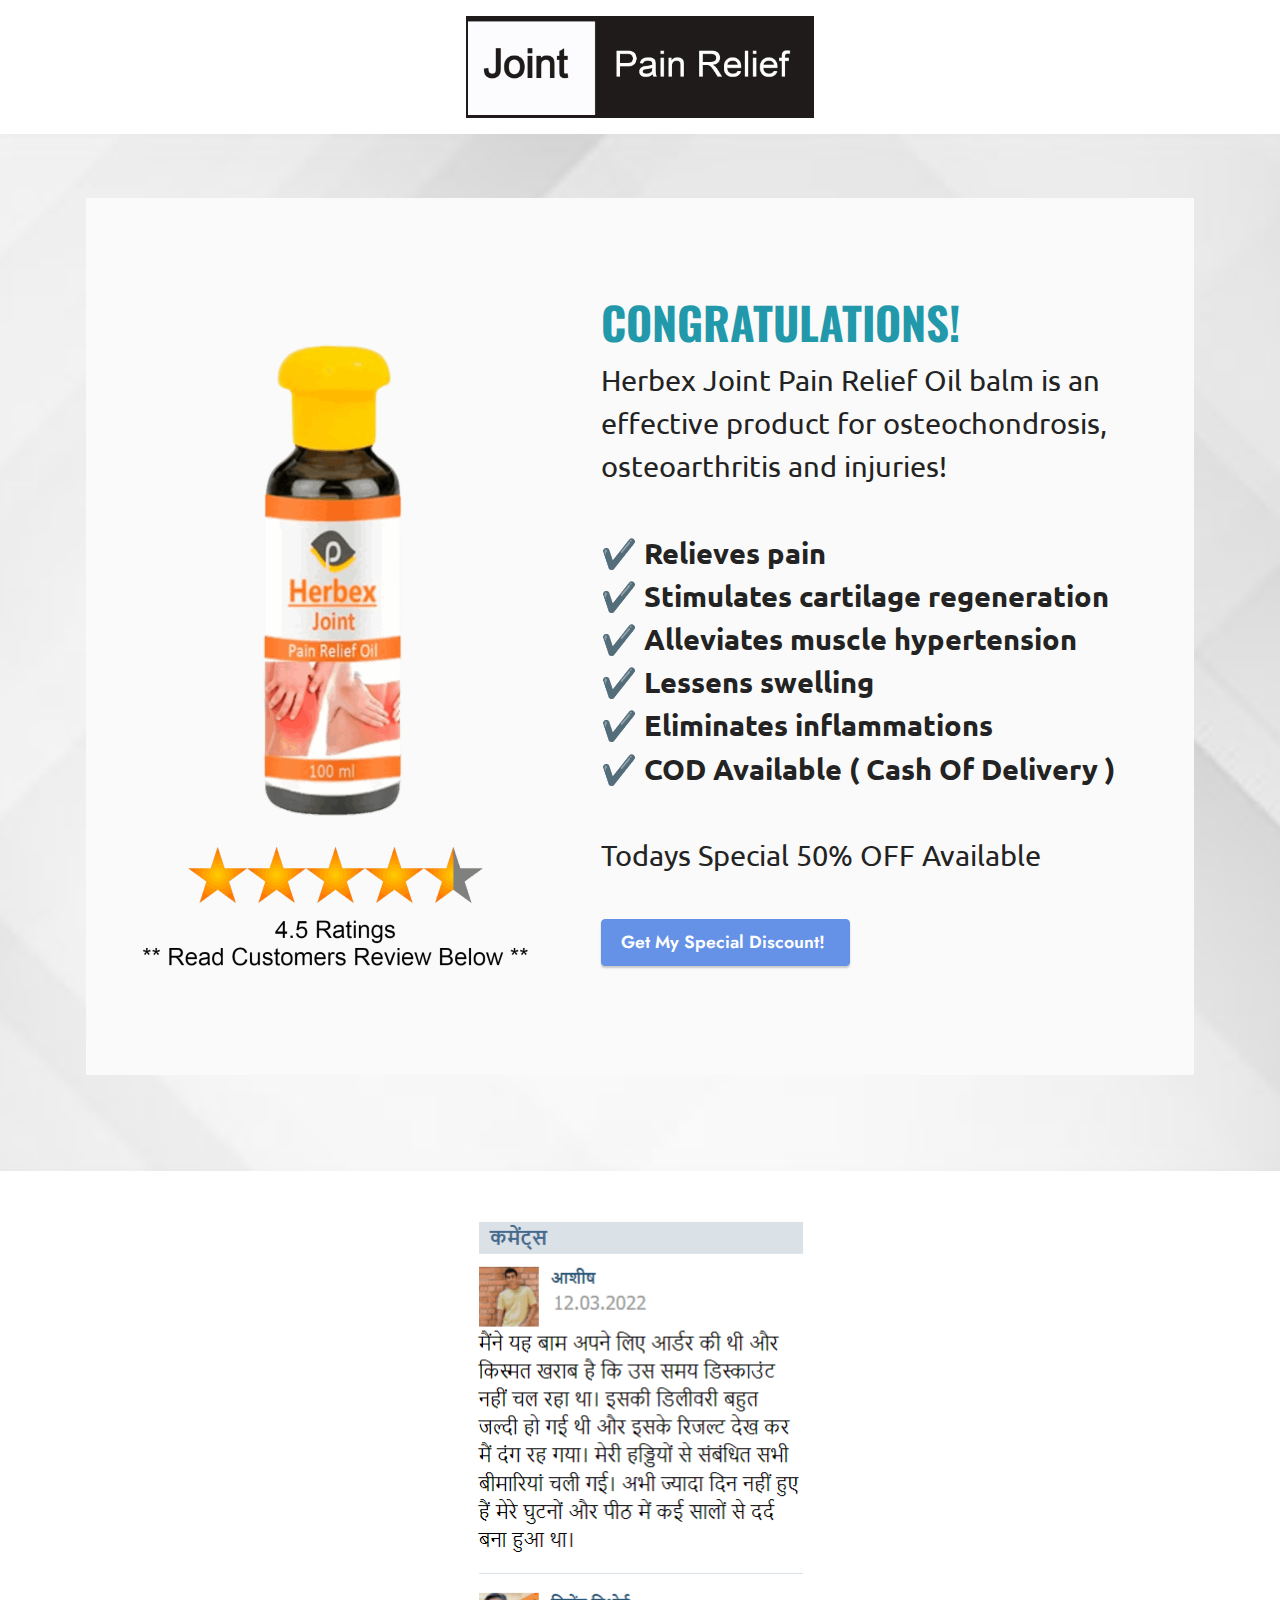
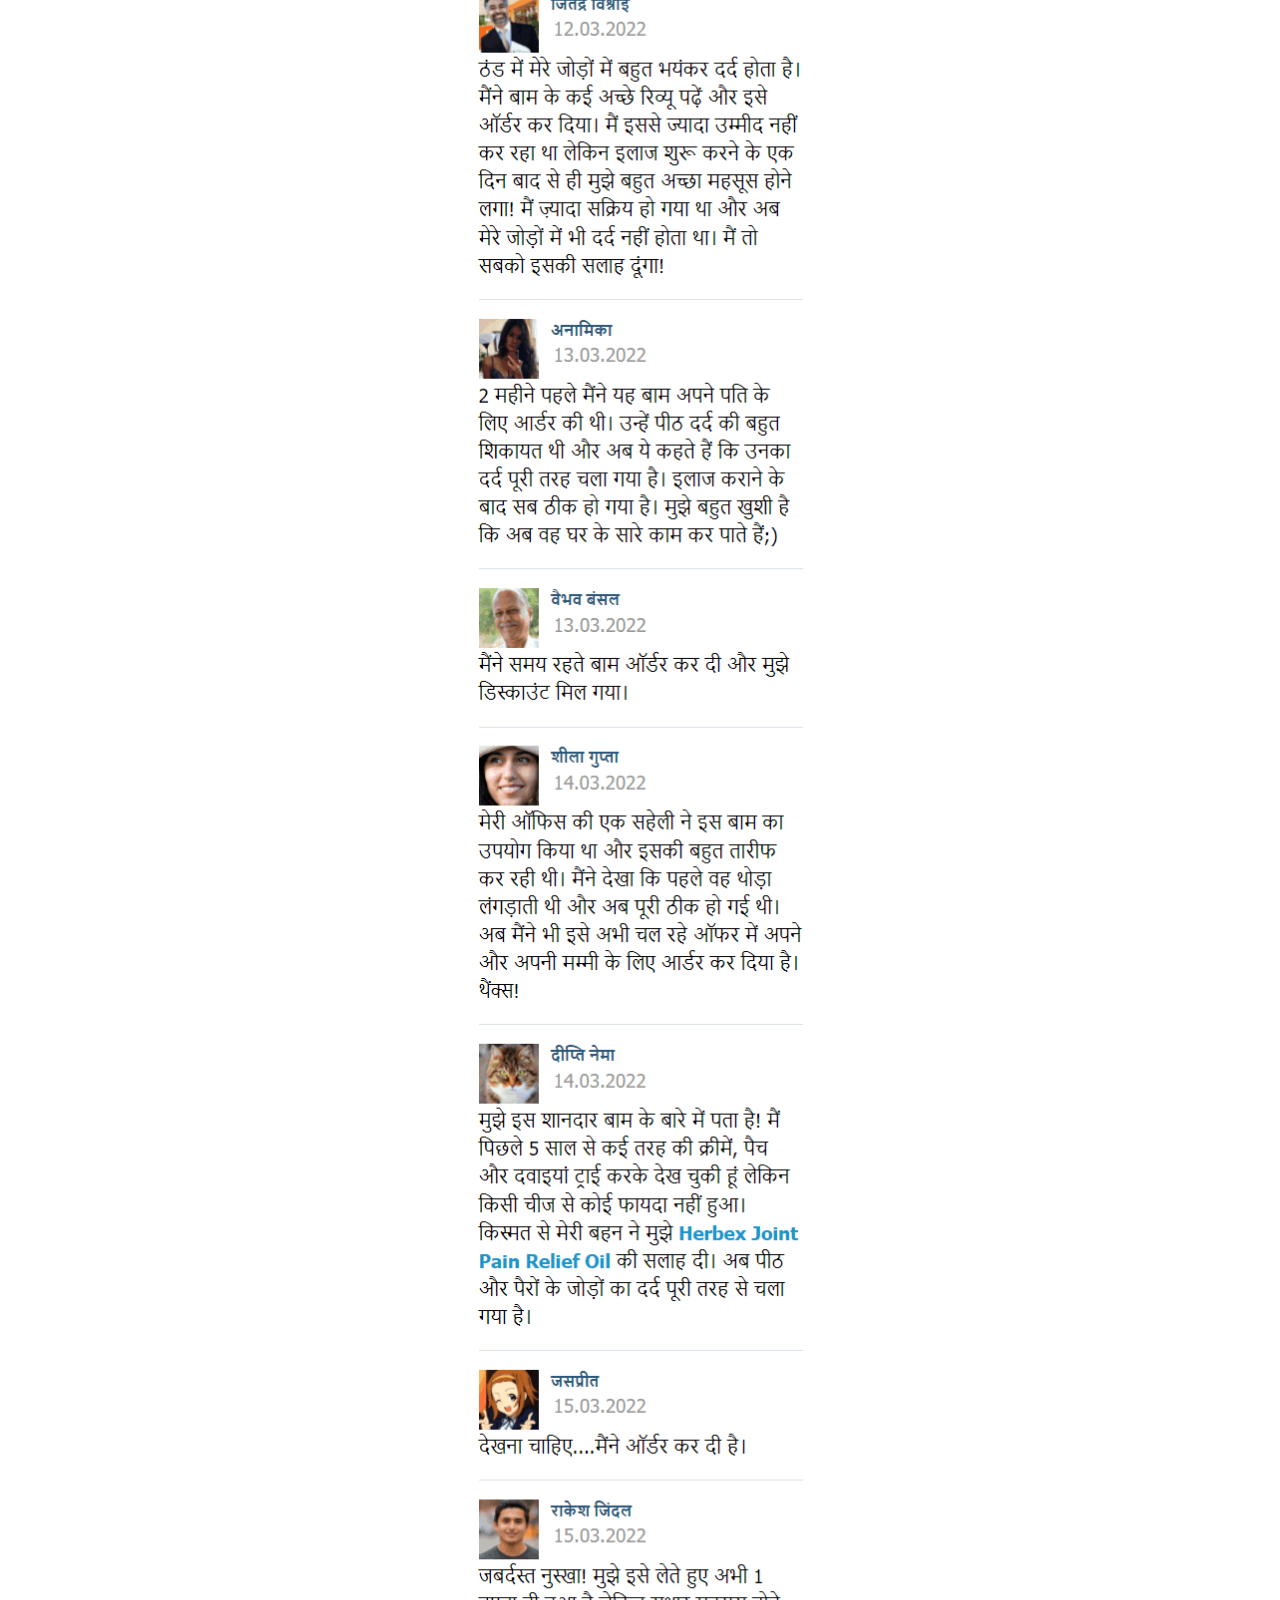
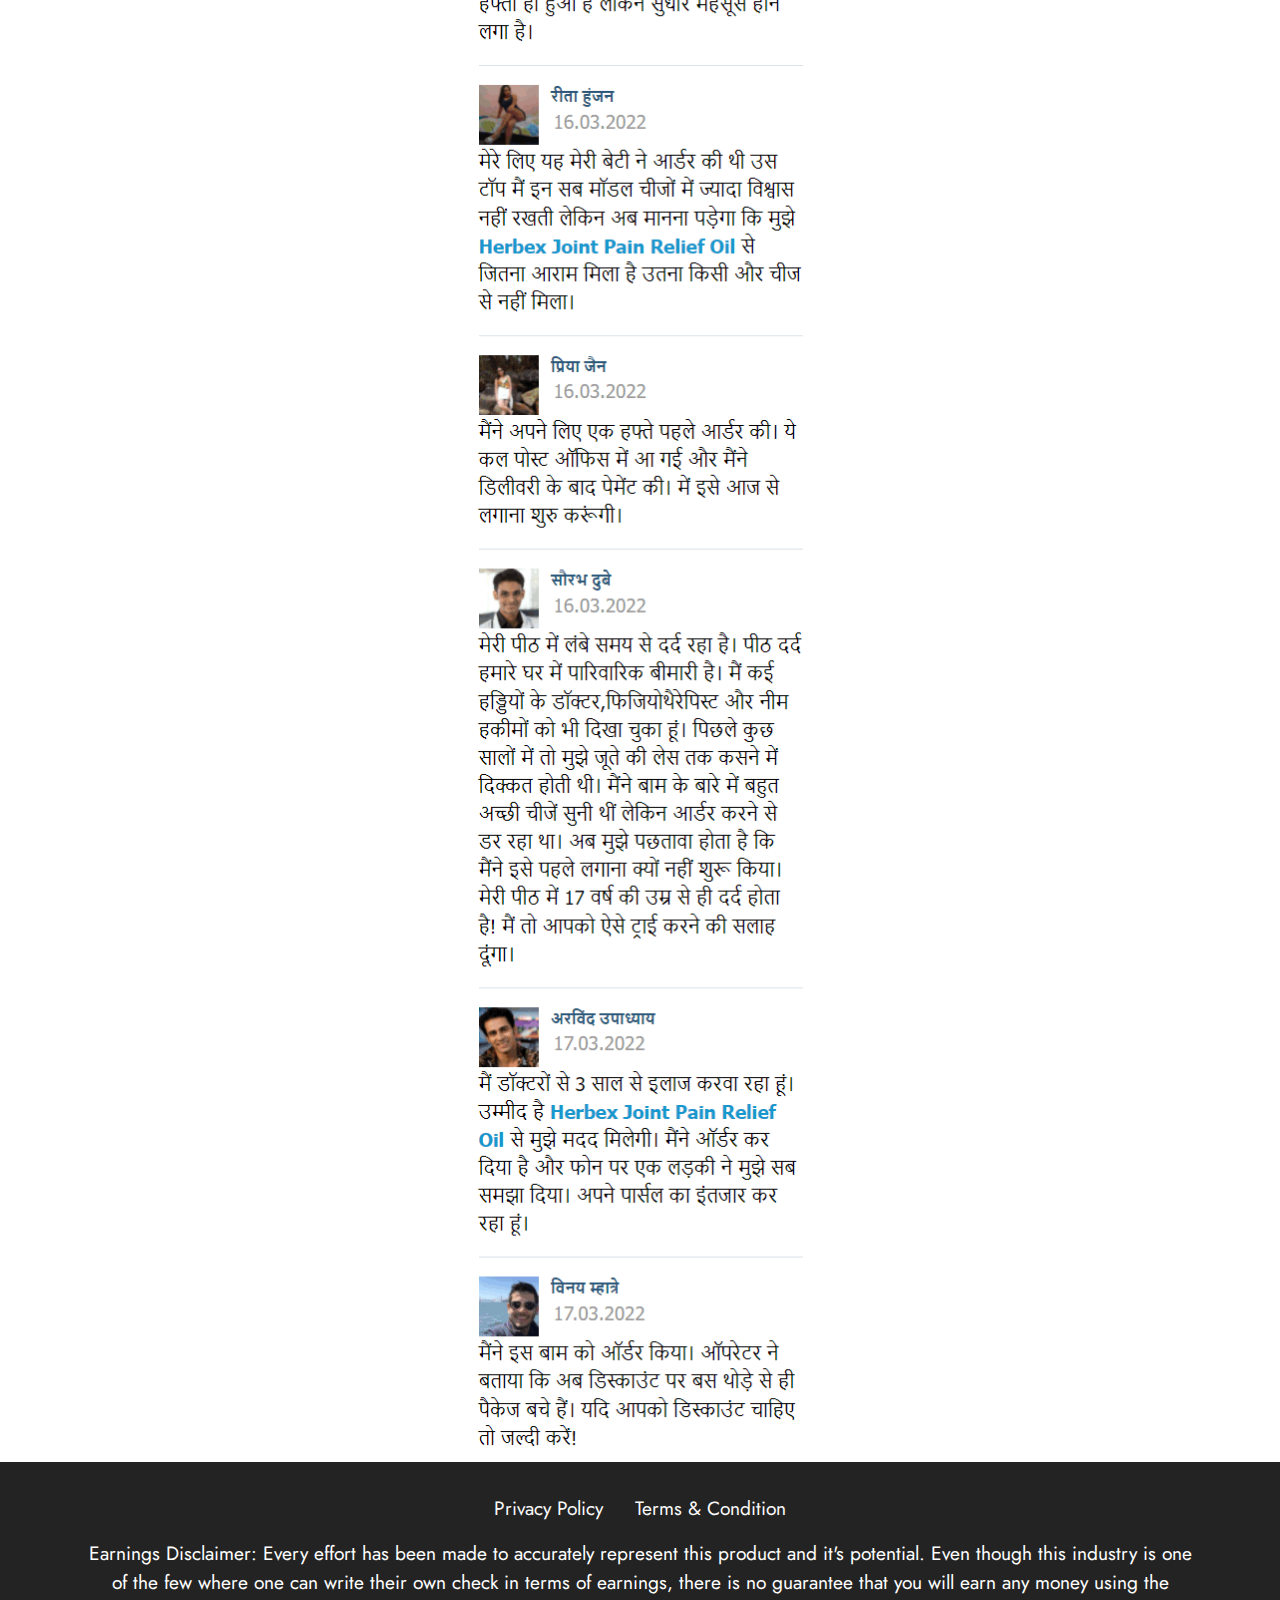
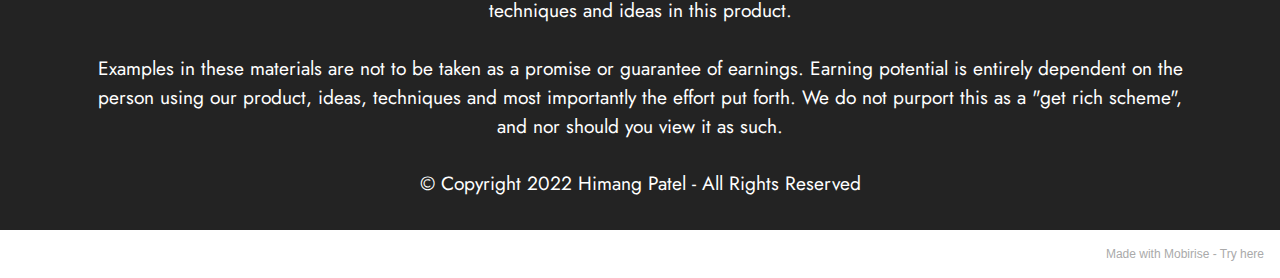
<file: page4.html>
<!DOCTYPE html>
<html  >
<head>
  <!-- Site made with Mobirise Website Builder v5.3.5, https://mobirise.com -->
  <meta charset="UTF-8">
  <meta http-equiv="X-UA-Compatible" content="IE=edge">
  <meta name="generator" content="Mobirise v5.3.5, mobirise.com">
  <meta name="viewport" content="width=device-width, initial-scale=1, minimum-scale=1">
  <link rel="shortcut icon" href="assets/images/logo5.png" type="image/x-icon">
  <meta name="description" content="">
  
  
  <title>solution</title>
  <link rel="stylesheet" href="assets/tether/tether.min.css">
  <link rel="stylesheet" href="assets/bootstrap/css/bootstrap.min.css">
  <link rel="stylesheet" href="assets/bootstrap/css/bootstrap-grid.min.css">
  <link rel="stylesheet" href="assets/bootstrap/css/bootstrap-reboot.min.css">
  <link rel="stylesheet" href="assets/socicon/css/styles.css">
  <link rel="stylesheet" href="assets/theme/css/style.css">
  <link rel="preload" href="https://fonts.googleapis.com/css?family=Oswald:200,300,400,500,600,700&display=swap" as="style" onload="this.onload=null;this.rel='stylesheet'">
  <noscript><link rel="stylesheet" href="https://fonts.googleapis.com/css?family=Oswald:200,300,400,500,600,700&display=swap"></noscript>
  <link rel="preload" href="https://fonts.googleapis.com/css?family=Jost:100,200,300,400,500,600,700,800,900,100i,200i,300i,400i,500i,600i,700i,800i,900i&display=swap" as="style" onload="this.onload=null;this.rel='stylesheet'">
  <noscript><link rel="stylesheet" href="https://fonts.googleapis.com/css?family=Jost:100,200,300,400,500,600,700,800,900,100i,200i,300i,400i,500i,600i,700i,800i,900i&display=swap"></noscript>
  <link rel="preload" href="https://fonts.googleapis.com/css?family=Ubuntu:300,300i,400,400i,500,500i,700,700i&display=swap" as="style" onload="this.onload=null;this.rel='stylesheet'">
  <noscript><link rel="stylesheet" href="https://fonts.googleapis.com/css?family=Ubuntu:300,300i,400,400i,500,500i,700,700i&display=swap"></noscript>
  <link rel="preload" as="style" href="assets/mobirise/css/mbr-additional.css"><link rel="stylesheet" href="assets/mobirise/css/mbr-additional.css" type="text/css">
  
  
  
  
</head>
<body>
  
  <section class="image3 cid-t0q5Y5a24N" id="image3-11">
    

    

    <div class="container">
        <div class="row justify-content-center">
            <div class="col-12 col-lg-4">
                <div class="image-wrapper">
                    <img src="assets/images/untitled-1-696x205.jpg" alt="Mobirise">
                    
                </div>
            </div>
        </div>
    </div>
</section>

<section class="features16 cid-t0q5Y5YuAw" id="features17-12">
    

    <div class="mbr-overlay" style="opacity: 0.5; background-color: rgb(255, 255, 255);">
    </div>
    <div class="container">
        <div class="content-wrapper">
            <div class="row align-items-center">
                <div class="col-12 col-lg-5">
                    <div class="image-wrapper">
                        <img src="assets/images/untitled-806x1433.png" alt="Mobirise">
                    </div>
                </div>
                <div class="col-12 col-lg">
                    <div class="text-wrapper">
                        <h6 class="card-title mbr-fonts-style display-1"><strong>CONGRATULATIONS!</strong></h6>
                        <p class="mbr-text mbr-fonts-style mb-4 display-5">Herbex Joint Pain Relief Oil balm is an effective product for osteochondrosis, osteoarthritis and injuries!<br><strong><br>✔️ Relieves pain
<br>✔️ Stimulates cartilage regeneration
<br>✔️ Alleviates muscle hypertension
<br>✔️ Lessens swelling
<br>✔️ Eliminates inflammations<br>✔️ COD Available ( Cash Of Delivery )</strong><br><br>Todays Special 50% OFF Available&nbsp;<strong><br></strong></p>
                        <div class="mbr-section-btn mt-3"><a class="btn btn-primary display-4" href="https://mobiri.se">Get My Special Discount!&nbsp;</a></div>
                    </div>
                </div>
            </div>
        </div>
    </div>
</section>

<section class="image3 cid-t0q8OIkG9E" id="image3-16">
    

    

    <div class="container">
        <div class="row justify-content-center">
            <div class="col-12 col-lg-4">
                <div class="image-wrapper">
                    <img src="assets/images/review-349x3469.png" alt="Mobirise">
                    
                </div>
            </div>
        </div>
    </div>
</section>

<section class="footer3 cid-t0q5Y8mj7B" once="footers" id="footer3-15">

    

    

    <div class="container">
        <div class="media-container-row align-center mbr-white">
            <div class="row row-links">
                <ul class="foot-menu">
                    
                    
                    
                    
                    
                <li class="foot-menu-item mbr-fonts-style display-7"><a href="page2.html" class="text-white" target="_blank">Privacy Policy</a></li><li class="foot-menu-item mbr-fonts-style display-7"><a href="page3.html" class="text-white" target="_blank">Terms &amp; Condition</a></li></ul>
            </div>
            
            <div class="row row-copirayt">
                <p class="mbr-text mb-0 mbr-fonts-style mbr-white align-center display-7">Earnings Disclaimer: Every effort has been made to accurately represent this product and it's potential. Even though this industry is one of the few where one can write their own check in terms of earnings, there is no guarantee that you will earn any money using the techniques and ideas in this product.
<br>
<br>Examples in these materials are not to be taken as a promise or guarantee of earnings. Earning potential is entirely dependent on the person using our product, ideas, techniques and most importantly the effort put forth. We do not purport this as a "get rich scheme", and nor should you view it as such.
<br>
<br>© Copyright 2022 Himang Patel - All Rights Reserved</p>
            </div>
        </div>
    </div>
</section><section style="background-color: #fff; font-family: -apple-system, BlinkMacSystemFont, 'Segoe UI', 'Roboto', 'Helvetica Neue', Arial, sans-serif; color:#aaa; font-size:12px; padding: 0; align-items: center; display: flex;"><a href="https://mobirise.site/u" style="flex: 1 1; height: 3rem; padding-left: 1rem;"></a><p style="flex: 0 0 auto; margin:0; padding-right:1rem;">Made with Mobirise - <a href="https://mobirise.site/k" style="color:#aaa;">Try here</a></p></section><script src="assets/web/assets/jquery/jquery.min.js"></script>  <script src="assets/popper/popper.min.js"></script>  <script src="assets/tether/tether.min.js"></script>  <script src="assets/bootstrap/js/bootstrap.min.js"></script>  <script src="assets/smoothscroll/smooth-scroll.js"></script>  <script src="assets/theme/js/script.js"></script>  
  
  
</body>
</html>
</file>
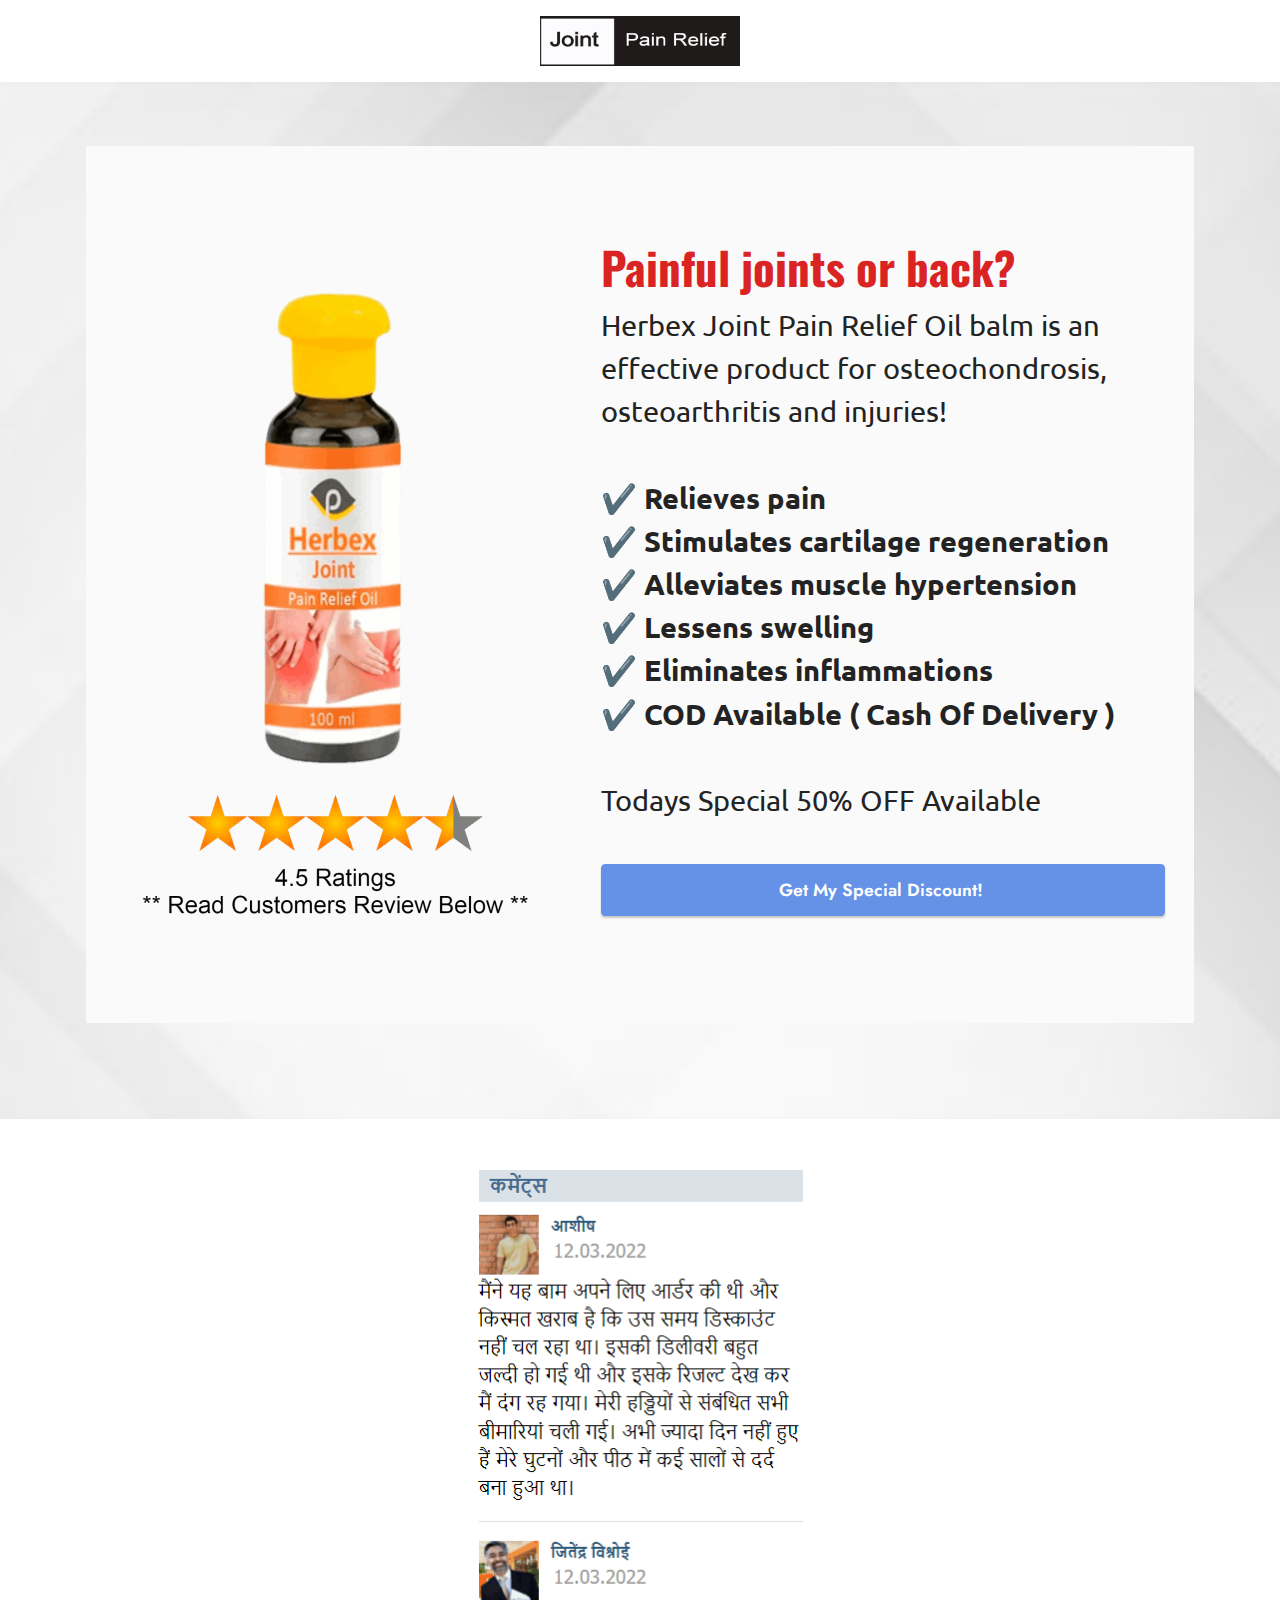
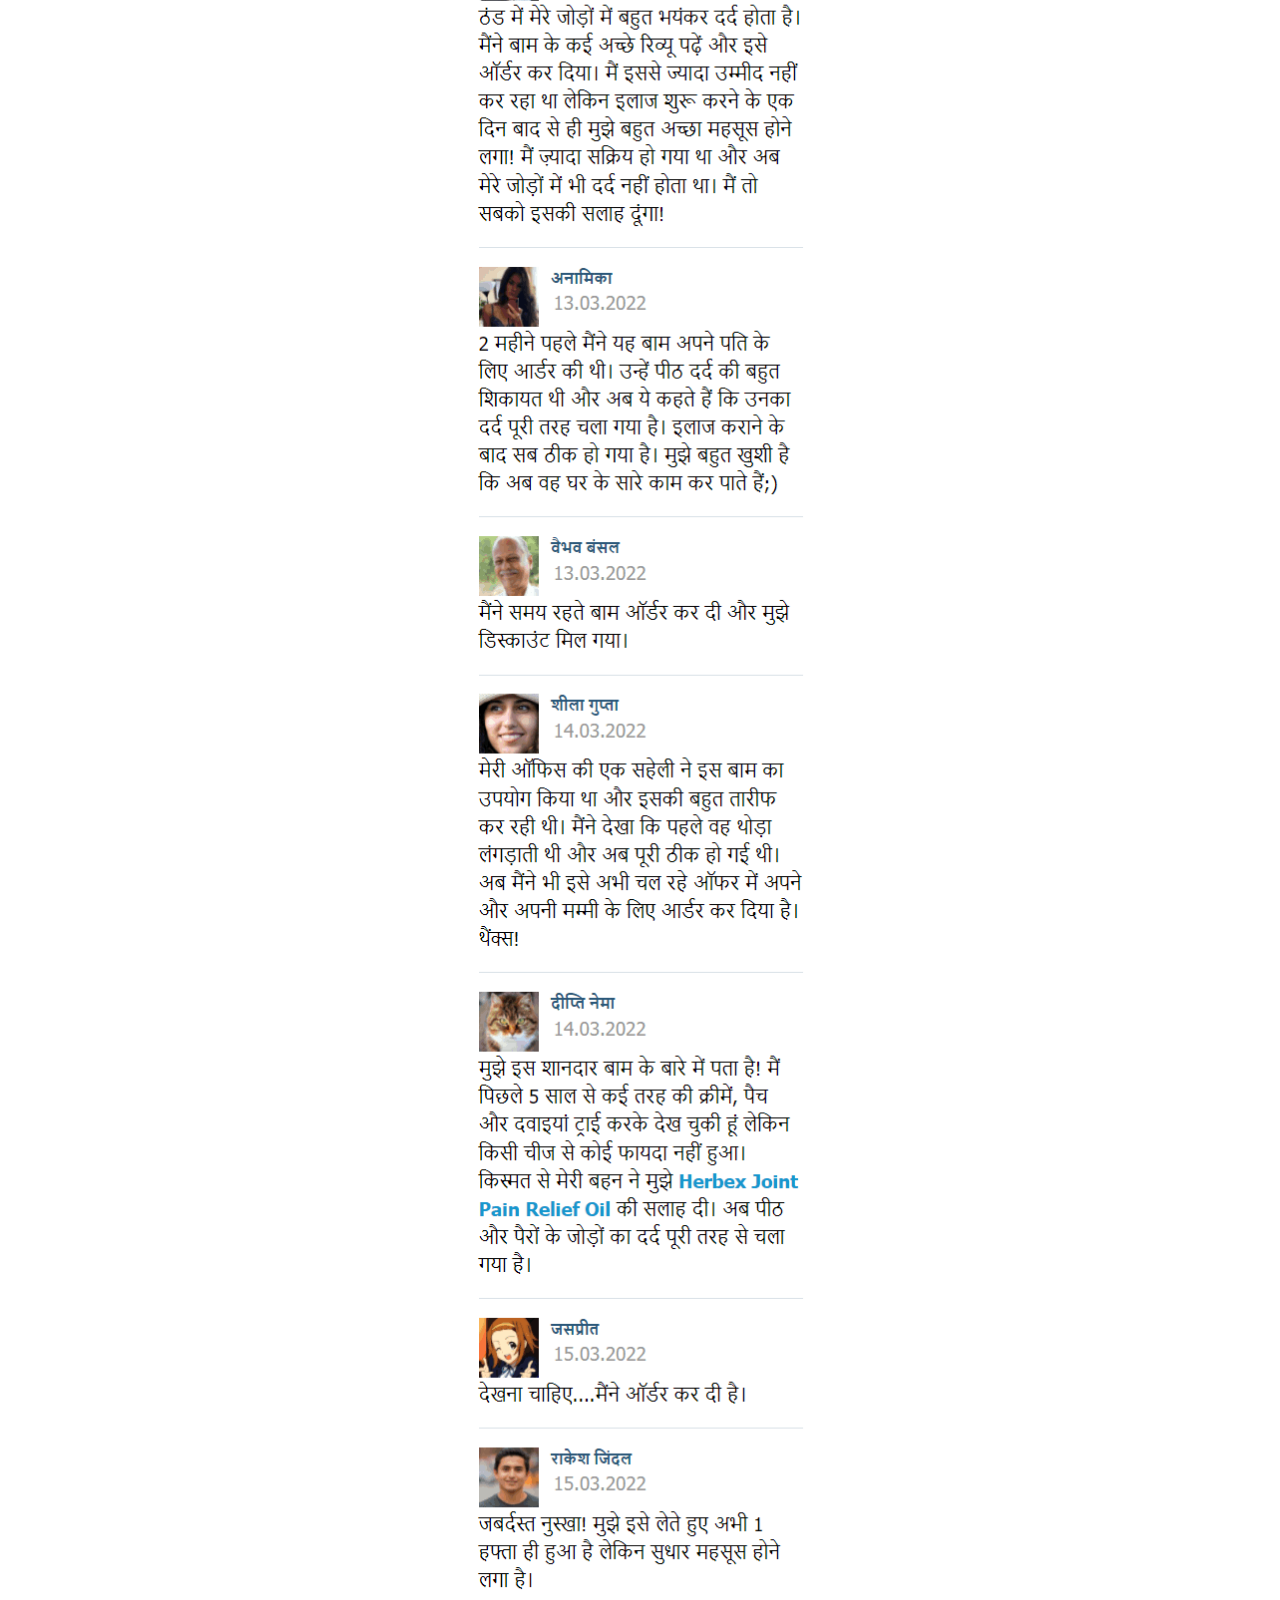
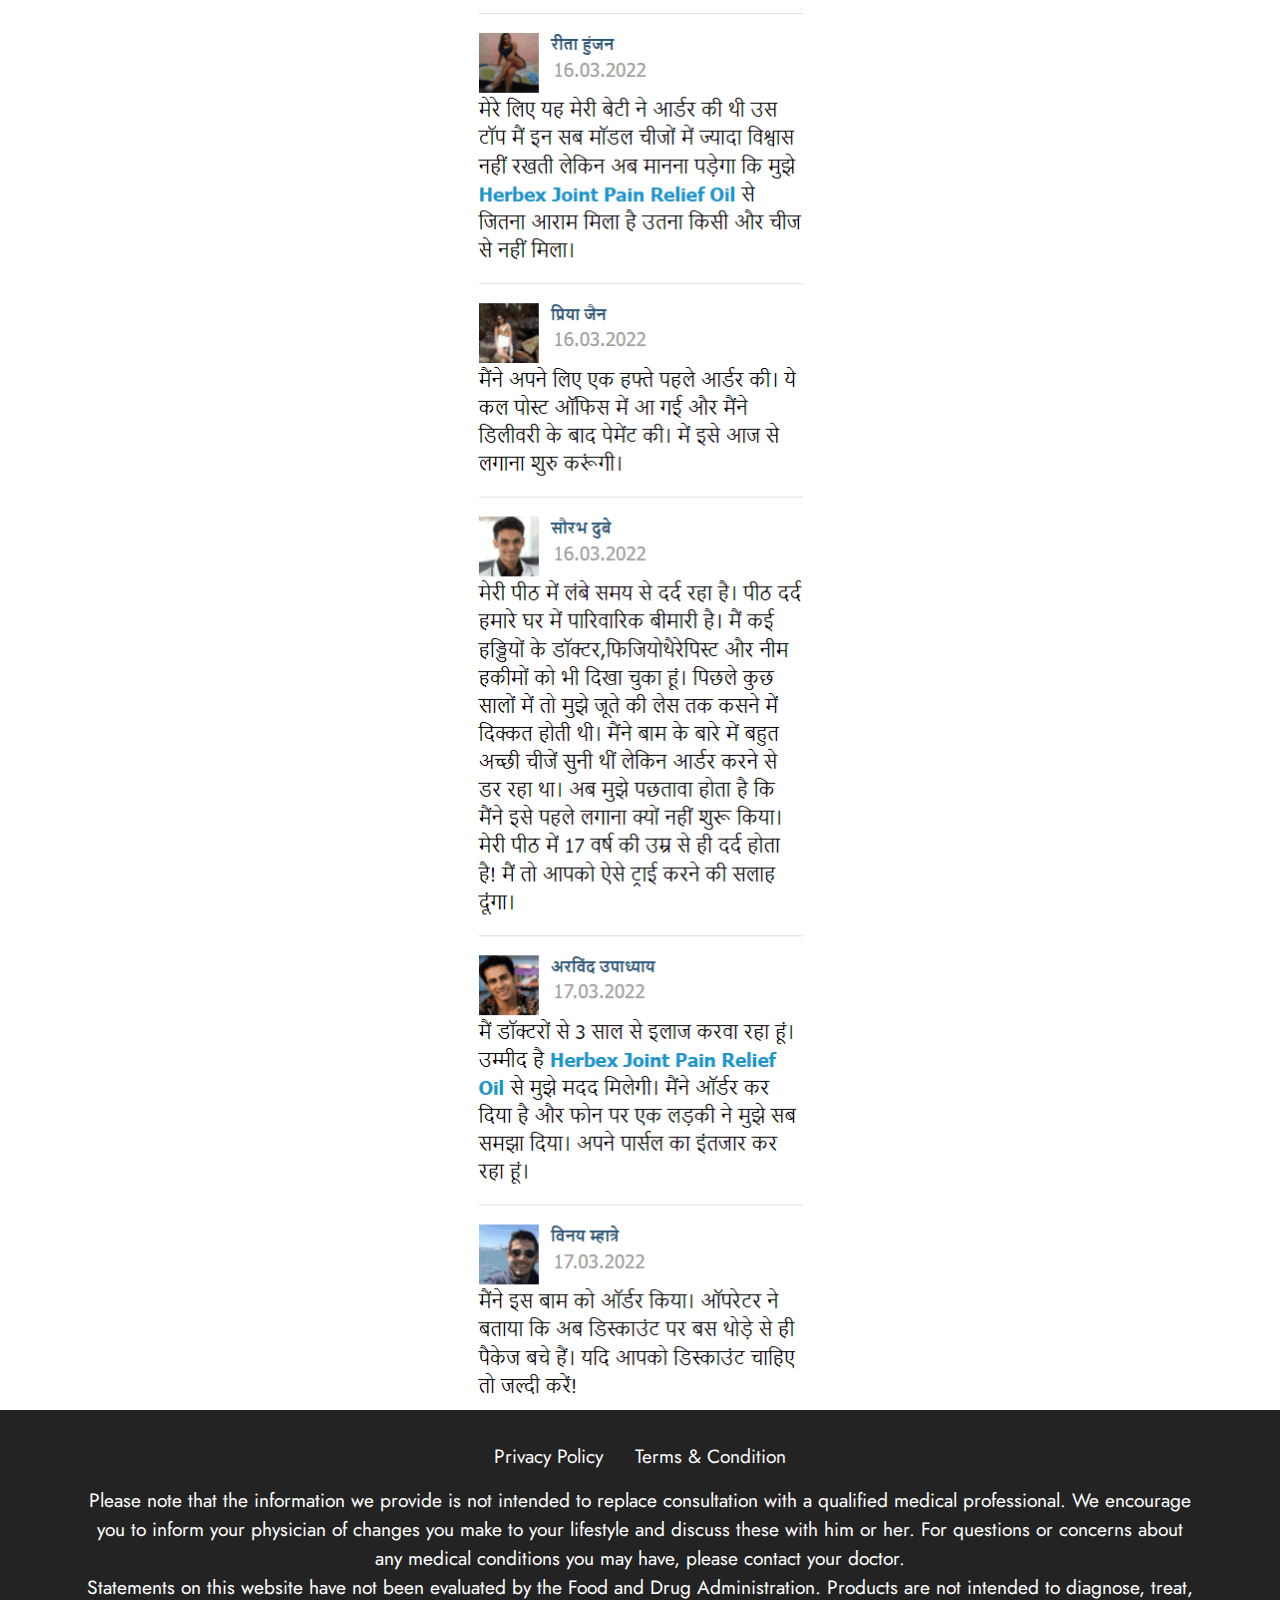
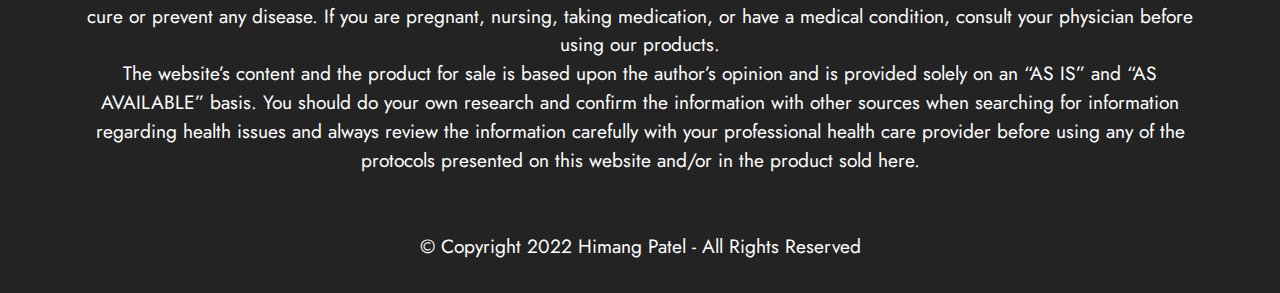
<file: page5.html>
<!DOCTYPE html>
<html  >
<head>
  <!-- Site made with Mobirise Website Builder v5.3.5, https://mobirise.com -->
  <meta charset="UTF-8">
  <meta http-equiv="X-UA-Compatible" content="IE=edge">
  <meta name="generator" content="Mobirise v5.3.5, mobirise.com">
  <meta name="viewport" content="width=device-width, initial-scale=1, minimum-scale=1">
  <link rel="shortcut icon" href="assets/images/logo5.png" type="image/x-icon">
  <meta name="description" content="">
  
  
  <title>herbex</title>
  <link rel="stylesheet" href="assets/tether/tether.min.css">
  <link rel="stylesheet" href="assets/bootstrap/css/bootstrap.min.css">
  <link rel="stylesheet" href="assets/bootstrap/css/bootstrap-grid.min.css">
  <link rel="stylesheet" href="assets/bootstrap/css/bootstrap-reboot.min.css">
  <link rel="stylesheet" href="assets/socicon/css/styles.css">
  <link rel="stylesheet" href="assets/theme/css/style.css">
  <link rel="preload" href="https://fonts.googleapis.com/css?family=Oswald:200,300,400,500,600,700&display=swap" as="style" onload="this.onload=null;this.rel='stylesheet'">
  <noscript><link rel="stylesheet" href="https://fonts.googleapis.com/css?family=Oswald:200,300,400,500,600,700&display=swap"></noscript>
  <link rel="preload" href="https://fonts.googleapis.com/css?family=Jost:100,200,300,400,500,600,700,800,900,100i,200i,300i,400i,500i,600i,700i,800i,900i&display=swap" as="style" onload="this.onload=null;this.rel='stylesheet'">
  <noscript><link rel="stylesheet" href="https://fonts.googleapis.com/css?family=Jost:100,200,300,400,500,600,700,800,900,100i,200i,300i,400i,500i,600i,700i,800i,900i&display=swap"></noscript>
  <link rel="preload" href="https://fonts.googleapis.com/css?family=Ubuntu:300,300i,400,400i,500,500i,700,700i&display=swap" as="style" onload="this.onload=null;this.rel='stylesheet'">
  <noscript><link rel="stylesheet" href="https://fonts.googleapis.com/css?family=Ubuntu:300,300i,400,400i,500,500i,700,700i&display=swap"></noscript>
  <link rel="preload" as="style" href="assets/mobirise/css/mbr-additional.css"><link rel="stylesheet" href="assets/mobirise/css/mbr-additional.css" type="text/css">
  
  <!-- Meta Pixel Code -->
<script>
  !function(f,b,e,v,n,t,s)
  {if(f.fbq)return;n=f.fbq=function(){n.callMethod?
  n.callMethod.apply(n,arguments):n.queue.push(arguments)};
  if(!f._fbq)f._fbq=n;n.push=n;n.loaded=!0;n.version='2.0';
  n.queue=[];t=b.createElement(e);t.async=!0;
  t.src=v;s=b.getElementsByTagName(e)[0];
  s.parentNode.insertBefore(t,s)}(window, document,'script',
  'https://connect.facebook.net/en_US/fbevents.js');
  fbq('init', '798518627773113');
  fbq('track', 'PageView');
</script>
<noscript><img height="1" width="1" style="display:none"
  src="https://www.facebook.com/tr?id=798518627773113&ev=PageView&noscript=1"
/></noscript>
<!-- End Meta Pixel Code -->
  
  
</head>
<body>
  
  <section class="image3 cid-t0qbSrawMR" id="image3-17">
    

    

    <div class="container">
        <div class="row justify-content-center">
            <div class="col-12 col-lg-4">
                <div class="image-wrapper"><center>
                    <img src="assets/images/untitled-1-696x205.jpg" style="height:50px; width:200px;" alt="Mobirise"></center>
                    
                </div>
            </div>
        </div>
    </div>
</section>

<section class="features16 cid-t0qbSrFo1E" id="features17-18">
    

    <div class="mbr-overlay" style="opacity: 0.5; background-color: rgb(255, 255, 255);">
    </div>
    <div class="container">
        <div class="content-wrapper">
            <div class="row align-items-center">
                <div class="col-12 col-lg-5">
                    <div class="image-wrapper">
                        <img src="assets/images/untitled-806x1433.png" alt="Mobirise">
                    </div>
                </div>
                <div class="col-12 col-lg">
                    <div class="text-wrapper">
                        <h6 class="card-title mbr-fonts-style display-1"><strong>Painful joints or back?</strong></h6>
                        <p class="mbr-text mbr-fonts-style mb-4 display-5">Herbex Joint Pain Relief Oil balm is an effective product for osteochondrosis, osteoarthritis and injuries!<br><strong><br>✔️ Relieves pain
<br>✔️ Stimulates cartilage regeneration
<br>✔️ Alleviates muscle hypertension
<br>✔️ Lessens swelling
<br>✔️ Eliminates inflammations<br>✔️ COD Available ( Cash Of Delivery )</strong><br><br>Todays Special 50% OFF Available&nbsp;<strong><br></strong></p>
                        <div class="mbr-section-btn mt-3"><a class="btn btn-primary display-4" style="width: 100%; padding: 12px;" href="redirecting.html">Get My Special Discount!&nbsp;</a></div>
                    </div>
                </div>
            </div>
        </div>
    </div>
</section>

<section class="image3 cid-t0qbSsc7Mr" id="image3-19">
    

    

    <div class="container">
        <div class="row justify-content-center">
            <div class="col-12 col-lg-4">
                <div class="image-wrapper">
                    <img src="assets/images/review-349x3469.png" alt="Mobirise">
                    
                </div>
            </div>
        </div>
    </div>
</section>

<section class="footer3 cid-t0qbSsvFx4" once="footers" id="footer3-1a">

    

    

    <div class="container">
        <div class="media-container-row align-center mbr-white">
            <div class="row row-links">
                <ul class="foot-menu">
                    
                    
                    
                    
                    
                <li class="foot-menu-item mbr-fonts-style display-7"><a href="page2.html" class="text-white" target="_blank">Privacy Policy</a></li><li class="foot-menu-item mbr-fonts-style display-7"><a href="page3.html" class="text-white" target="_blank">Terms &amp; Condition</a></li></ul>
            </div>
            
            <div class="row row-copirayt">
                <p class="mbr-text mb-0 mbr-fonts-style mbr-white align-center display-7">Please note that the information we provide is not intended to replace consultation with a qualified medical professional. We encourage you to inform your physician of changes you make to your lifestyle and discuss these with him or her. For questions or concerns about any medical conditions you may have, please contact your doctor.<br>

Statements on this website have not been evaluated by the Food and Drug Administration. Products are not intended to diagnose, treat, cure or prevent any disease. If you are pregnant, nursing, taking medication, or have a medical condition, consult your physician before using our products.<br>

The website’s content and the product for sale is based upon the author’s opinion and is provided solely on an “AS IS” and “AS AVAILABLE” basis. You should do your own research and confirm the information with other sources when searching for information regarding health issues and always review the information carefully with your professional health care provider before using any of the protocols presented on this website and/or in the product sold here.
<br>
<br>
<br>© Copyright 2022 Himang Patel - All Rights Reserved</p>
            </div>
        </div>
    </div>
</section>
<div style="display: none;"><section style="background-color: #fff;font-family: -apple-system, BlinkMacSystemFont, 'Segoe UI', 'Roboto', 'Helvetica Neue', Arial, sans-serif; color:#aaa; font-size:12px; padding: 0; align-items: center; display: flex;"><a href="https://mobirise.site/o" style="flex: 1 1; height: 3rem; padding-left: 1rem;"></a><p style="flex: 0 0 auto; margin:0; padding-right:1rem;"><a href="https://mobirise.site/d" style="color:#aaa;"></a></p></section><script src="assets/web/assets/jquery/jquery.min.js"></script>  <script src="assets/popper/popper.min.js"></script>  <script src="assets/tether/tether.min.js"></script>  <script src="assets/bootstrap/js/bootstrap.min.js"></script>  <script src="assets/smoothscroll/smooth-scroll.js"></script>  <script src="assets/theme/js/script.js"></script>  </div>
  
  
</body>
</html>
</file>
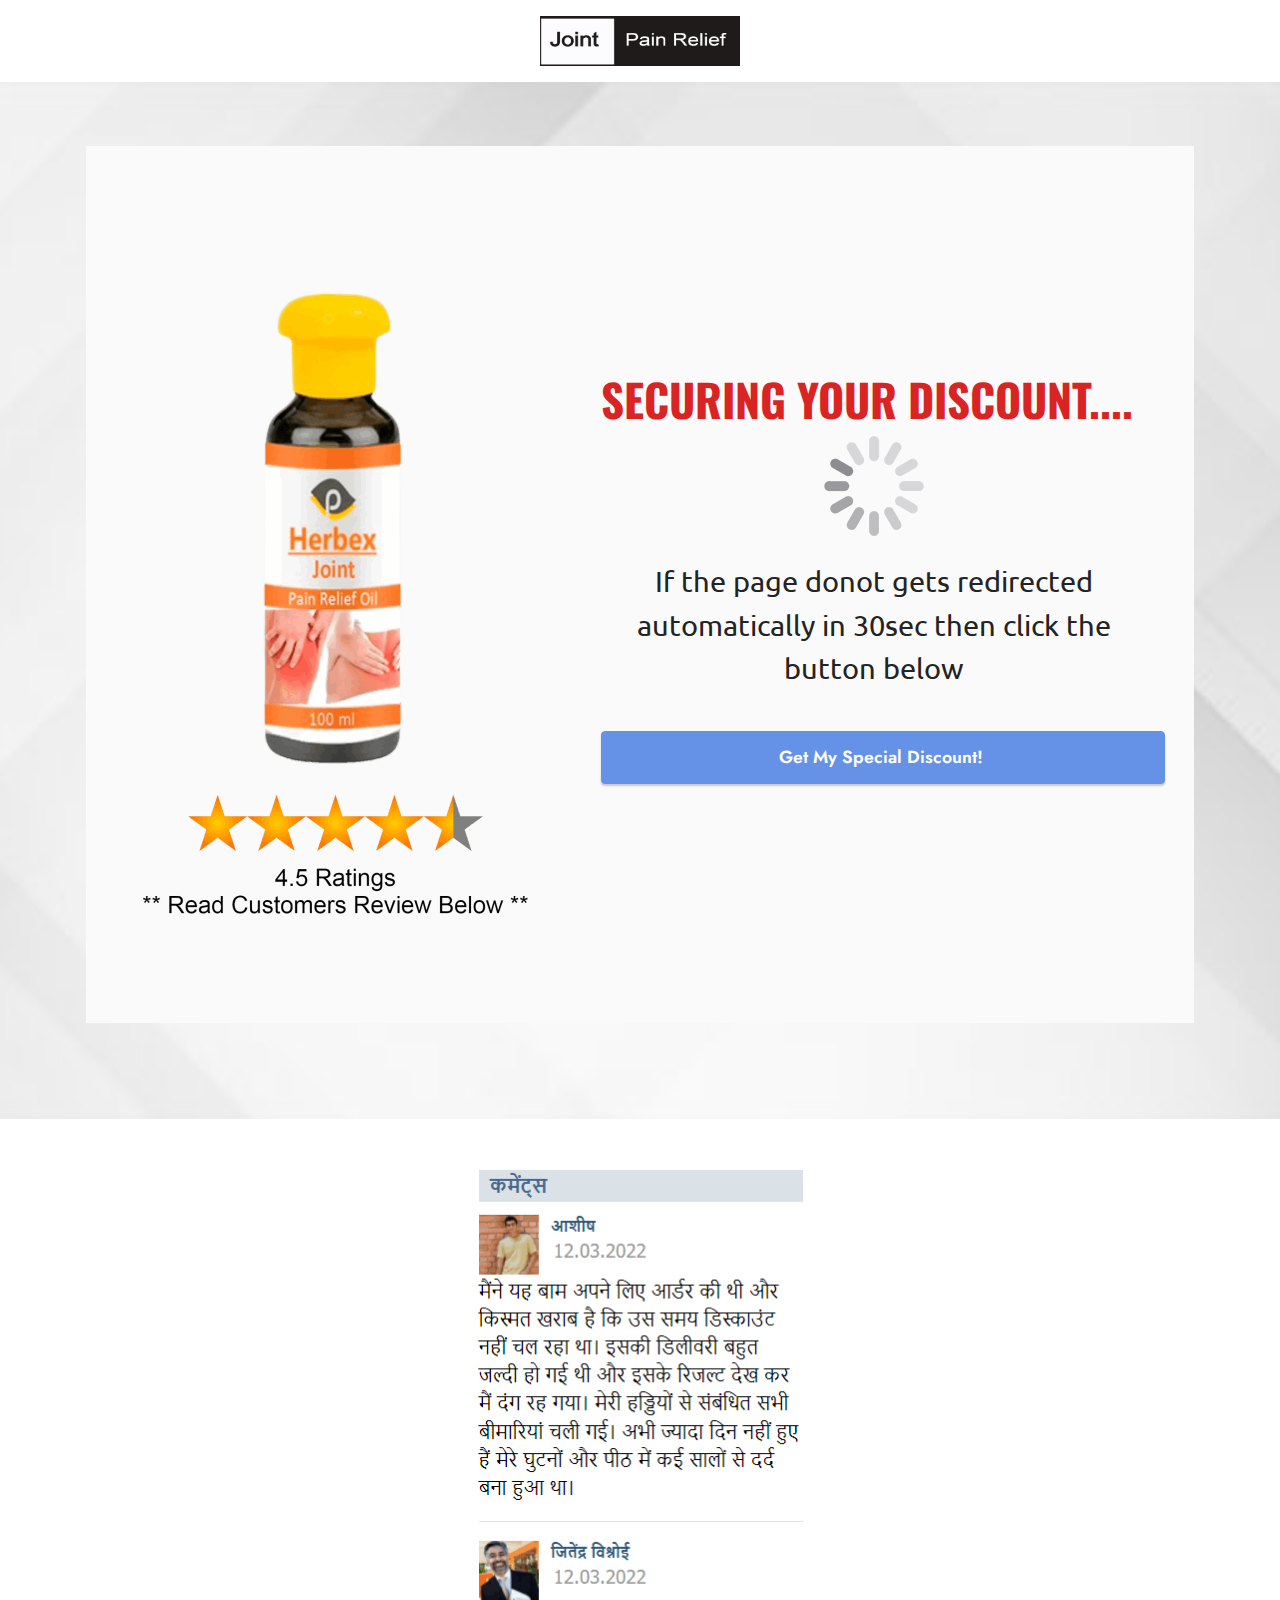
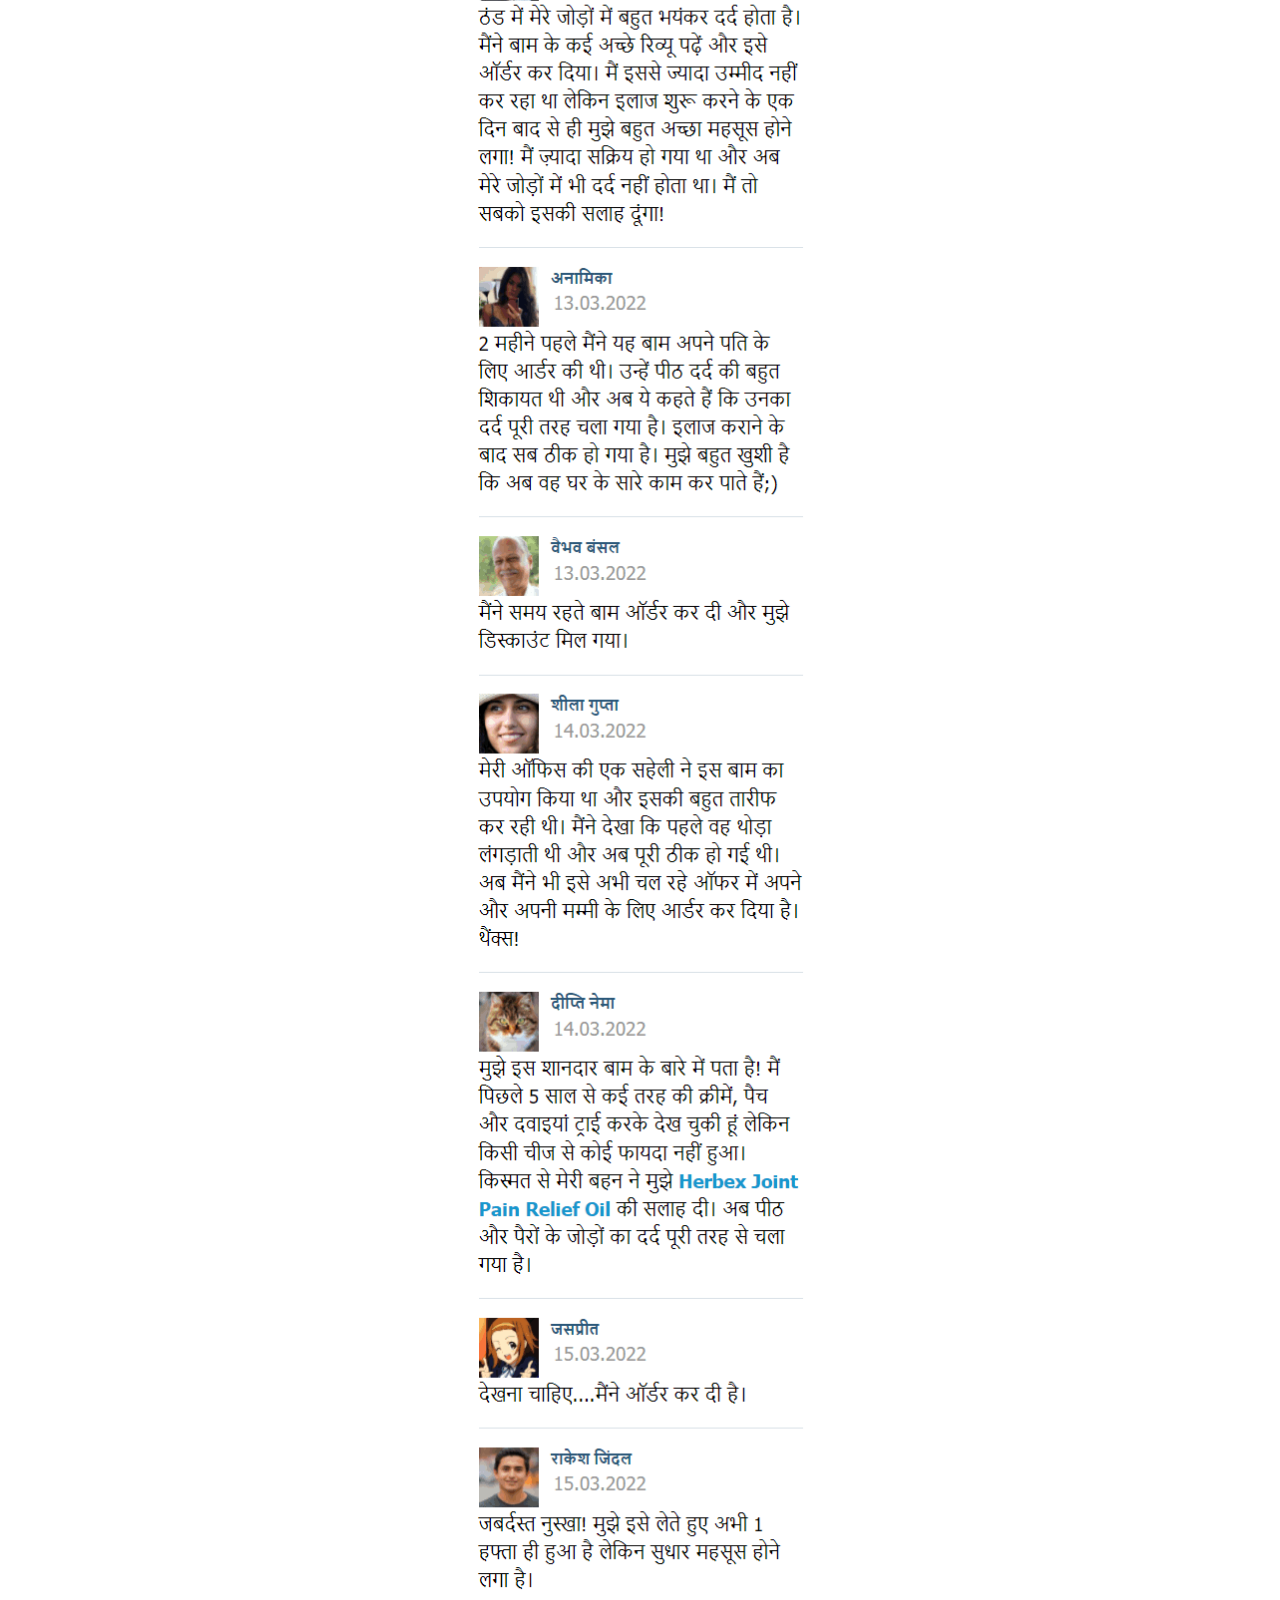
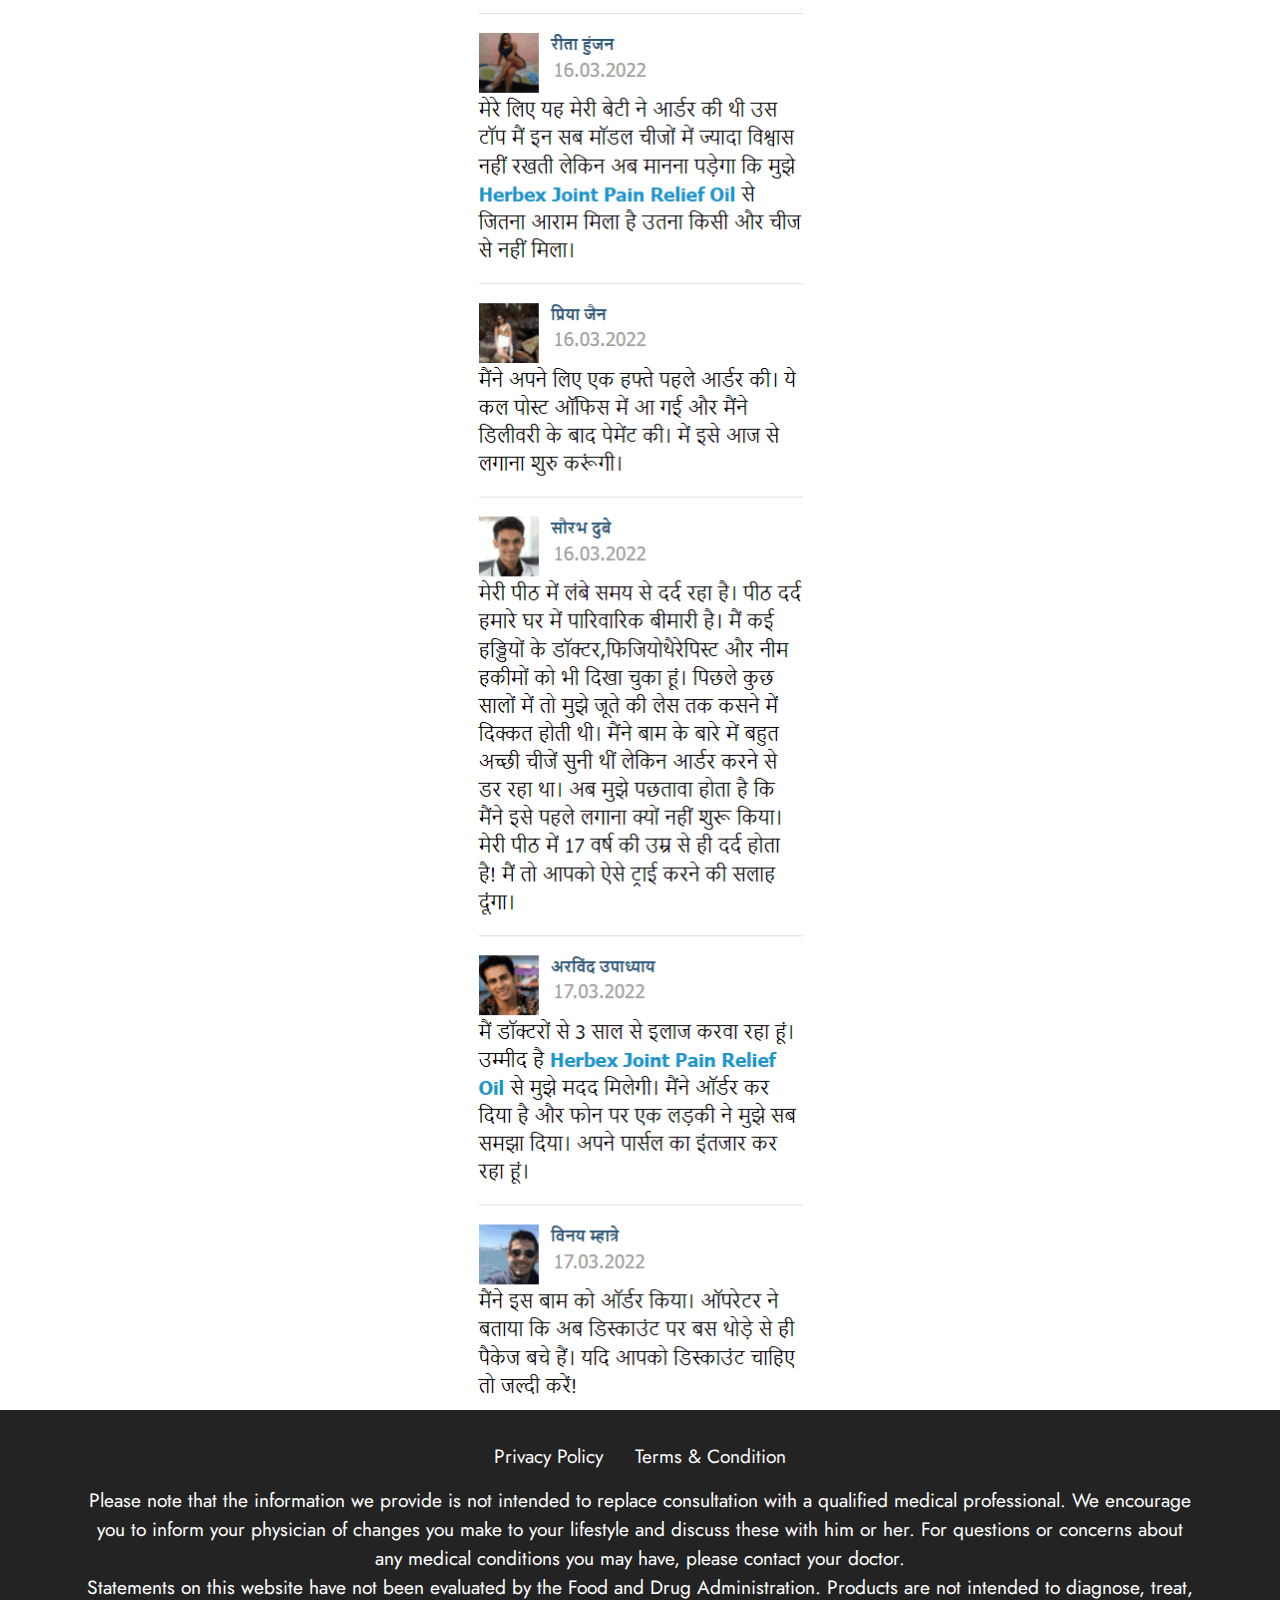
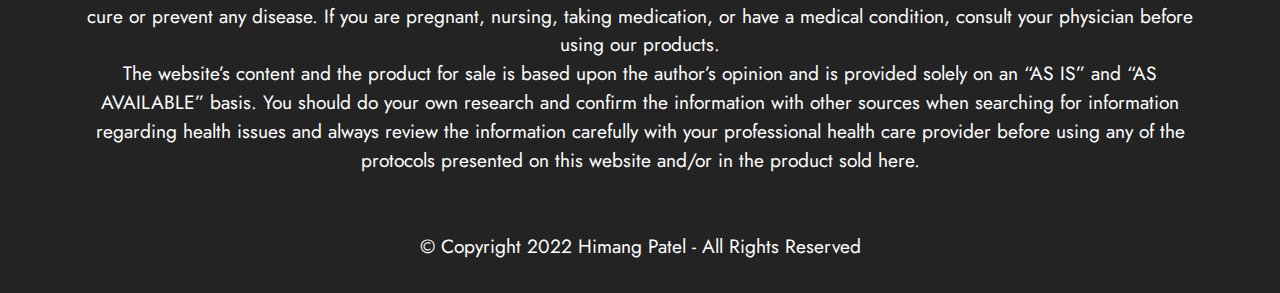
<file: redirecting.html>
<!DOCTYPE html>
<html  >
<head>
  <!-- Site made with Mobirise Website Builder v5.3.5, https://mobirise.com -->
  <meta charset="UTF-8">
  <meta http-equiv="X-UA-Compatible" content="IE=edge">
  <meta name="generator" content="Mobirise v5.3.5, mobirise.com">
  <meta name="viewport" content="width=device-width, initial-scale=1, minimum-scale=1">
  <link rel="shortcut icon" href="assets/images/logo5.png" type="image/x-icon">
  <meta name="description" content="">
  
  
  <title>herbex</title>
  <link rel="stylesheet" href="assets/tether/tether.min.css">
  <link rel="stylesheet" href="assets/bootstrap/css/bootstrap.min.css">
  <link rel="stylesheet" href="assets/bootstrap/css/bootstrap-grid.min.css">
  <link rel="stylesheet" href="assets/bootstrap/css/bootstrap-reboot.min.css">
  <link rel="stylesheet" href="assets/socicon/css/styles.css">
  <link rel="stylesheet" href="assets/theme/css/style.css">
  <link rel="preload" href="https://fonts.googleapis.com/css?family=Oswald:200,300,400,500,600,700&display=swap" as="style" onload="this.onload=null;this.rel='stylesheet'">
  <noscript><link rel="stylesheet" href="https://fonts.googleapis.com/css?family=Oswald:200,300,400,500,600,700&display=swap"></noscript>
  <link rel="preload" href="https://fonts.googleapis.com/css?family=Jost:100,200,300,400,500,600,700,800,900,100i,200i,300i,400i,500i,600i,700i,800i,900i&display=swap" as="style" onload="this.onload=null;this.rel='stylesheet'">
  <noscript><link rel="stylesheet" href="https://fonts.googleapis.com/css?family=Jost:100,200,300,400,500,600,700,800,900,100i,200i,300i,400i,500i,600i,700i,800i,900i&display=swap"></noscript>
  <link rel="preload" href="https://fonts.googleapis.com/css?family=Ubuntu:300,300i,400,400i,500,500i,700,700i&display=swap" as="style" onload="this.onload=null;this.rel='stylesheet'">
  <noscript><link rel="stylesheet" href="https://fonts.googleapis.com/css?family=Ubuntu:300,300i,400,400i,500,500i,700,700i&display=swap"></noscript>
  <link rel="preload" as="style" href="assets/mobirise/css/mbr-additional.css"><link rel="stylesheet" href="assets/mobirise/css/mbr-additional.css" type="text/css">
  
  
  <!-- Meta Pixel Code -->
<script>
  !function(f,b,e,v,n,t,s)
  {if(f.fbq)return;n=f.fbq=function(){n.callMethod?
  n.callMethod.apply(n,arguments):n.queue.push(arguments)};
  if(!f._fbq)f._fbq=n;n.push=n;n.loaded=!0;n.version='2.0';
  n.queue=[];t=b.createElement(e);t.async=!0;
  t.src=v;s=b.getElementsByTagName(e)[0];
  s.parentNode.insertBefore(t,s)}(window, document,'script',
  'https://connect.facebook.net/en_US/fbevents.js');
  fbq('init', '798518627773113');
  fbq('track', 'Lead');
</script>
<noscript><img height="1" width="1" style="display:none"
  src="https://www.facebook.com/tr?id=798518627773113&ev=Lead&noscript=1"
/></noscript>
<!-- End Meta Pixel Code -->
  
</head>
<body>
  
  <section class="image3 cid-t0qbSrawMR" id="image3-17">
    

    

    <div class="container">
        <div class="row justify-content-center">
            <div class="col-12 col-lg-4">
                <div class="image-wrapper"><center>
                    <img src="assets/images/untitled-1-696x205.jpg" style="height:50px; width:200px;" alt="Mobirise"></center>
                    
                </div>
            </div>
        </div>
    </div>
</section>

<section class="features16 cid-t0qbSrFo1E" id="features17-18">
    

    <div class="mbr-overlay" style="opacity: 0.5; background-color: rgb(255, 255, 255);">
    </div>
    <div class="container">
        <div class="content-wrapper">
            <div class="row align-items-center">
                <div class="col-12 col-lg-5">
                    <div class="image-wrapper">
                        <img src="assets/images/untitled-806x1433.png" alt="Mobirise">
                    </div>
                </div>
                <div class="col-12 col-lg">
                    <div class="text-wrapper">
                        <h6 class="card-title mbr-fonts-style display-1"><strong>SECURING YOUR DISCOUNT....</strong></h6>
                        <center>
						<img src="assets/images/loading.gif" style="height: 100px; width: 100px"><br>
						<p class="mbr-text mbr-fonts-style mb-4 display-5">
						If the page donot gets redirected automatically in 30sec then click the button below
						</p>
                        <div class="mbr-section-btn mt-3"><a class="btn btn-primary display-4" style="width: 100%; padding: 12px;" href="https://in1-en-herbexjoint.top-goods.org?alstream=r8a">Get My Special Discount!&nbsp;</a></div>
						</center>
                    </div>
                </div>
            </div>
        </div>
    </div>
</section>
<script>
setTimeout(function(){
            window.location = ("https://in1-en-herbexjoint.top-goods.org?alstream=r8a");
         }, 2000);
</script>
<section class="image3 cid-t0qbSsc7Mr" id="image3-19">
    

    

    <div class="container">
        <div class="row justify-content-center">
            <div class="col-12 col-lg-4">
                <div class="image-wrapper">
                    <img src="assets/images/review-349x3469.png" alt="Mobirise">
                    
                </div>
            </div>
        </div>
    </div>
</section>

<section class="footer3 cid-t0qbSsvFx4" once="footers" id="footer3-1a">

    

    

    <div class="container">
        <div class="media-container-row align-center mbr-white">
            <div class="row row-links">
                <ul class="foot-menu">
                    
                    
                    
                    
                    
                <li class="foot-menu-item mbr-fonts-style display-7"><a href="page2.html" class="text-white" target="_blank">Privacy Policy</a></li><li class="foot-menu-item mbr-fonts-style display-7"><a href="page3.html" class="text-white" target="_blank">Terms &amp; Condition</a></li></ul>
            </div>
            
            <div class="row row-copirayt">
                <p class="mbr-text mb-0 mbr-fonts-style mbr-white align-center display-7">Please note that the information we provide is not intended to replace consultation with a qualified medical professional. We encourage you to inform your physician of changes you make to your lifestyle and discuss these with him or her. For questions or concerns about any medical conditions you may have, please contact your doctor.<br>

Statements on this website have not been evaluated by the Food and Drug Administration. Products are not intended to diagnose, treat, cure or prevent any disease. If you are pregnant, nursing, taking medication, or have a medical condition, consult your physician before using our products.<br>

The website’s content and the product for sale is based upon the author’s opinion and is provided solely on an “AS IS” and “AS AVAILABLE” basis. You should do your own research and confirm the information with other sources when searching for information regarding health issues and always review the information carefully with your professional health care provider before using any of the protocols presented on this website and/or in the product sold here.
<br>
<br>
<br>© Copyright 2022 Himang Patel - All Rights Reserved</p>
            </div>
        </div>
    </div>
</section>
<div style="display: none;"><section style="background-color: #fff;font-family: -apple-system, BlinkMacSystemFont, 'Segoe UI', 'Roboto', 'Helvetica Neue', Arial, sans-serif; color:#aaa; font-size:12px; padding: 0; align-items: center; display: flex;"><a href="https://mobirise.site/o" style="flex: 1 1; height: 3rem; padding-left: 1rem;"></a><p style="flex: 0 0 auto; margin:0; padding-right:1rem;"><a href="https://mobirise.site/d" style="color:#aaa;"></a></p></section><script src="assets/web/assets/jquery/jquery.min.js"></script>  <script src="assets/popper/popper.min.js"></script>  <script src="assets/tether/tether.min.js"></script>  <script src="assets/bootstrap/js/bootstrap.min.js"></script>  <script src="assets/smoothscroll/smooth-scroll.js"></script>  <script src="assets/theme/js/script.js"></script>  </div>
  
  
</body>
</html>
</file>
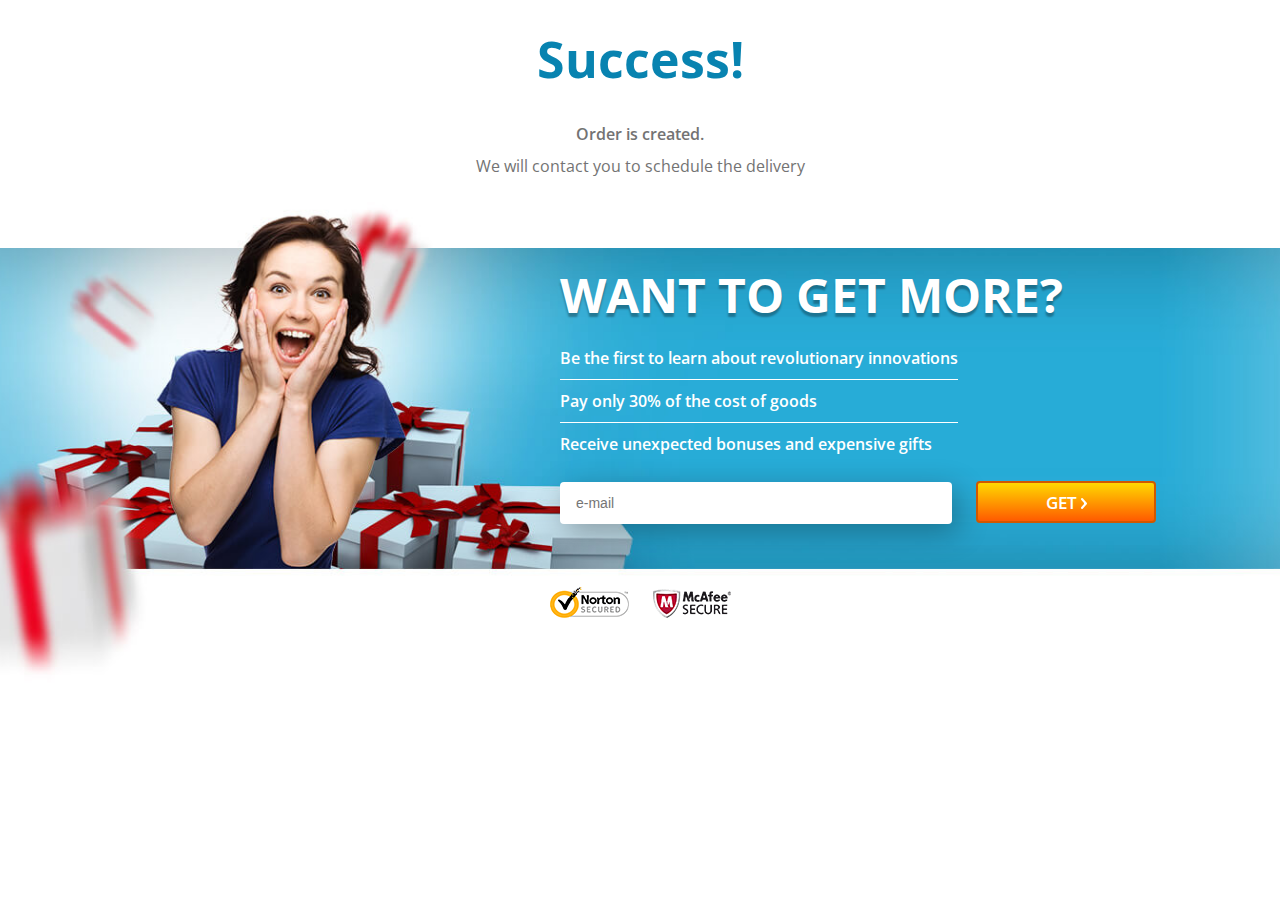
<file: landing/success.html>
<!DOCTYPE html>
<html lang="en">
<head>
    <meta http-equiv="Content-Type" content="text/html;charset=UTF-8">
    <meta http-equiv="X-UA-Compatible" content="IE=edge">
    <meta name="viewport" content="width=device-width, initial-scale=1, maximum-scale=1.0">
    <title>Success!</title>
	<!-- Taboola Pixel Code -->
<script type='text/javascript'>
  window._tfa = window._tfa || [];
  window._tfa.push({notify: 'event', name: 'page_view', id: 1453450});
  !function (t, f, a, x) {
         if (!document.getElementById(x)) {
            t.async = 1;t.src = a;t.id=x;f.parentNode.insertBefore(t, f);
         }
  }(document.createElement('script'),
  document.getElementsByTagName('script')[0],
  '//cdn.taboola.com/libtrc/unip/1453450/tfa.js',
  'tb_tfa_script');
</script>
<!-- End of Taboola Pixel Code -->
<!-- Taboola Pixel Code -->
<script>
    _tfa.push({notify: 'event', name: 'lead', id: 1453450});
</script>
<!-- End of Taboola Pixel Code -->
    <link href="https://fonts.googleapis.com/css?family=Open+Sans:400,600,700&amp;subset=greek,vietnamese" rel="stylesheet">
    <style>*{margin:0;padding:0;border:0;outline:0}body{overflow:hidden}.container{width:1140px;padding:75px 10px 0;margin:0 auto;box-sizing:border-box}:focus{outline:0}header{text-align:center}header h2{color:#0883b0;font-family:'Open Sans',sans-serif;font-weight:700;font-size:50px;margin:25px 0 30px}header p{color:#737373;font-size:16px;margin-bottom:10px}header .order{font-family:'Open Sans',sans-serif;font-weight:600;}header .feedback{font-family:'Open Sans',sans-serif;}.content{height:519px;background-image:url([data-uri]);background-size:auto 519px;background-repeat:no-repeat;background-position:center top;color:#fff}.content .content__data{max-width:640px;min-height:290px;margin-left:auto}.content .content__title{font-size:48px;text-transform:uppercase;text-shadow:0 4px 2px rgba(0,0,0,.3);margin-bottom:10px;font-family:'Open Sans',sans-serif;font-weight:700;}.content .content__list{padding-left:0;list-style:none;display:inline-block}.content .content__list li{padding:10px 0;font-size:16px;font-family:'Open Sans',sans-serif;font-weight:600;}.content .content__list li:not(:last-child){border-bottom:1px solid #fff}.content form{padding:15px 0 25px}.content form input{height:40px;border-radius:4px;outline:0;color:#818181;font-size:14px;padding:0 15px;max-width:360px;width:100%;border:1px solid transparent;transition:box-shadow .3s,color .3s,border .3s;margin-right:20px;box-shadow:6px 8px 30px rgba(0,0,0,.3)}.content form input[data-error]{box-shadow:6px 8px 30px rgba(255,0,0,.7);border-color:red;color:red}.content form input[data-success]{box-shadow:0 0 15px #42ccff;border-color:#42ccff}.button{display:inline-block;text-align:center;border:2px solid #d05800;-webkit-border-radius:4px;border-radius:4px;width:180px;height:42px;background-color:#ffd800;background-image:-webkit-gradient(linear,left top,left bottom,from(#ffd800),to(#ff5a00));background-image:-webkit-linear-gradient(#ffd800,#ff5a00);background-image:-o-linear-gradient(#ffd800,#ff5a00);background-image:linear-gradient(#ffd800,#ff5a00);position:relative;top:1px;text-transform:uppercase;color:#fff;font-family:'Open Sans',sans-serif;font-weight:600;font-size:17px;cursor:pointer}.button__ico-animete{background:url([data-uri]) no-repeat -180px 0;display:inline-block;width:2px;height:3px;padding-top:4px;-webkit-transition:width .5s;-o-transition:width .5s;transition:width .5s;margin-left:3px}.button__ico{display:inline-block;width:6px;height:11px;background:url([data-uri]) no-repeat 0 0;margin-left:-5px}.button_small{width:138px;font-size:14px;padding:8px 0;line-height:17px}@media only screen and (min-width: 992px){.button:hover{background:#ff4800}.button:hover .button__ico-animete{width:15px;background:url([data-uri]) no-repeat -180px 0;-webkit-transition:width .5s;-o-transition:width .5s;transition:width .5s}.e-list{display:none}}.content form .submit-btn .arrow{position:relative;top:1px;margin-left:10px}.content .footer-content{margin-top:35px;text-align:center;width:100%}.content .footer-content img{margin:0 10px}@keyframes showModal{from{background-color:transparent}to{background-color:rgba(255,255,255,.8)}}@keyframes showModalContent{0%{opacity:.1;transform:translate(-50%,-50%) scale(0)}80%{transform:translate(-50%,-50%) scale(1.1)}100%{opacity:1;transform:translate(-50%,-50%) scale(1);visibility:visible}}.modal{position:absolute;top:0;left:0;z-index:100;width:100%;background-color:rgba(255,255,255,.8);animation:showModal .5s}.modal.hidden{display:none}.modal .modal__content{position:fixed;visibility:hidden;top:35%;left:50%;max-width:320px;width:100%;font-family:'Open Sans',sans-serif;z-index:101;padding:40px 30px 50px;background-color:#fff;border-radius:6px;box-shadow:0 4px 30px rgba(0,0,0,.3);transform:translate(-50%,-50%) scale(1);text-align:center;animation:showModalContent .4s ease .5s;animation-fill-mode:forwards;box-sizing:border-box}.modal .modal__content h2{font-size:47px;color:#0883b0;margin-bottom:50px}.modal .modal__content p,.modal .modal__content output{font-size:16px;line-height:30px}.modal .modal__content output{color:#0883b0;display:block}.modal .modal__content output,.modal.visible .modal__content .backToLanding{font-family:'Open Sans',sans-serif;font-weight:700;}.modal .modal__content .backToLanding{width:160px;height:38px;margin:0 auto;margin-top:100px;border:2px solid #cdcdcd;background-color:#fff;border-radius:4px;text-transform:uppercase;font-size:14px;color:#8e8e8e;cursor:pointer;transition:background-color .3s,color .3s}.modal .modal__content .backToLanding:hover{background-color:#0883b0;color:#fff;border-color:#0883b0}@media only screen and (max-width: 470px){.modal .modal__content{top:50%;max-width:290px;padding:20px 15px 30px}.modal .modal__content h2{font-size:40px}}div.footer{position:relative;margin-top:-90px;background:none!important}@media only screen and (min-width: 1921px){.content{background-size:contain}}@media only screen and (max-width: 1199px){.container{width:100%}.content .content__data{max-width:580px}.content .content__data form input{max-width:250px}.content .content__title{font-size:40px}}@media only screen and (max-width: 992px){body{overflow:auto}}@media only screen and (max-width: 767px){.container{padding-left:0;padding-right:0}header{margin-bottom:0;padding:0 20px}header h2{font-size:30px;margin:15px 0}header .order,header .feedback{font-size:14px}.content .content__title{padding:0 20px;margin:0 auto 20px;font-size:24px;text-align:center}.content form input{display:block;margin:0 auto 20px}.content{background-image:url([data-uri]);text-align:center;height:auto}.content .content__data{max-width:100%;min-height:0;margin:260px auto 0}.mob-bg{background-color:#27acd7}.content .footer-content{margin-top:20px}.content .content__list{padding:10px 20px 0}div.footer{margin-top:-10px}}@media only screen and (max-width: 479px){.content .content__data{margin-top:160px}}</style>
</head>
<body>
<header>
    <h2>Success!</h2>
    <p class="order">Order is created.</p>
    <p class="feedback">We will contact you to schedule the delivery</p>
</header>
<section class="content">
    <div class="container">
        <div class="content__data">
            <h3 class="content__title">Want to get more?</h3>
            <div class="mob-bg">
                <ul class="content__list">
                    <li>Be the first to learn about revolutionary innovations</li>
                    <li>Pay only 30% of the cost of goods</li>
                    <li>Receive unexpected bonuses and expensive gifts</li>
                </ul>
                <form action="/land/success" id="userEmail" name="user-email" method="POST">
                    <input type="text" name="email" placeholder="e-mail">
                    <button class="button submit-btn" type="submit">Get <i class="button__ico-animete"></i><i class="button__ico"></i></button>
                </form>
            </div>
        </div>
        <div class="footer-content">
            <img src="[data-uri]" alt="Norton Security">
            <img src="[data-uri]" alt="McAfee Security">
        </div>
    </div>
</section>
<div class="modal hidden">
    <div class="modal__content">
        <h2>Thank you!</h2>
        <p>As soon as possible, you will begin to receive</p>
        <output class="email"></output>
        <p>Our exclusive offers!</p>
        <button type="button" class="backToLanding">Close</button>
    </div>
</div>
<script>"use strict";(function(){var a={getParamsName:["order_id","hash"],validPatterns:{email:/.+@.+\..+/i},serverErrorMsg:"Server Error :(",wrapperHeight:function(){var f=document.querySelector(".content__data").clientHeight,g=document.querySelector(".footer-content").clientHeight;return document.body.clientHeight+f+g+"px"}(),errorAttribute:"data-error",successAttribute:"data-success"},b={emailInput:document.forms[0].email,submitButton:document.querySelector(".submit-btn"),output:document.querySelector("output.email"),modal:document.querySelector(".modal"),backButton:document.querySelector(".backToLanding"),isValid:function isValid(f,g){var h=g.value;return f.test(h)?(this.isSuccess(g,a.successAttribute),this.output.textContent=h,!0):(this.isError(g,a.errorAttribute),!1)},isSuccess:function isSuccess(f,g){f.setAttribute(g,"true")},isError:function isError(f,g){return!!f.getAttribute(g)||void f.setAttribute(g,"true")},isTyping:function isTyping(f,g){return g.forEach(function(h){f.getAttribute(h)&&f.removeAttribute(h)}),!0},backToLanding:function backToLanding(){location.assign("/")},getData:function getData(){var f="";return f+=this.locationHandler(a.getParamsName),f+="&"+this.emailInput.name+"="+encodeURIComponent(this.emailInput.value),f},showModal:function showModal(){this.modal.style.height=a.wrapperHeight,this.modal.classList.remove("hidden")},sendData:function sendData(f,g){var h=new XMLHttpRequest;h.open("POST","/land/success",!0),h.setRequestHeader("Content-Type","application/x-www-form-urlencoded"),h.setRequestHeader("X-Requested-With","XMLHttpRequest"),h.onreadystatechange=function(){if(200===h.status&&4===h.readyState){var k=JSON.parse(h.responseText);if(k.status&&0<k.status.length&&"ok"===k.status.toLowerCase())g.call(b);else{var l=k.data||a.serverErrorMsg;b.makeErrorBlock(l)}}},h.send(f)},locationHandler:function locationHandler(f,g){var h=location.search,k=[],l=[],m={},n="",o=h;if(""!==o){if(l=o.substr(1).split("&"),!(f instanceof Array)){for(var p=0;p<l.length;p++)if(k=l[p].split("="),k[0]===f&&"string"==typeof f){g(k[1]);break}}else for(var q=0;q<l.length;q++){k=l[q].split("=");for(var r=0;r<f.length;r++)f[r]===k[0]&&(m[k[0]]=k[1])}for(var s in m)n+="&"+s+"="+encodeURIComponent(m[s]);return n.substr(1)}return!1},makeErrorBlock:function makeErrorBlock(f){var g={width:document.body.clientWidth+"px",height:a.wrapperHeight,textAlign:"center",position:"absolute",top:"0",backgroundColor:"rgba(255,255,255,.8)",zIndex:"99999"},h={fontSize:"26px",color:"#FF4C4C",borderRadius:"20px",border:"2px solid #FF4C4C",padding:"10px 15px",position:"fixed",top:"50%",left:"50%",transform:"translateX(-50%) translateY(-50%)",fontWeight:"700",backgroundColor:"rgba(255,76,76,.2)"},k={display:"block",padding:"8px 20px",color:"#FF4C4C",borderRadius:"6px",margin:"15px auto 0",backgroundColor:"rgba(255,76,76,.2)",border:"1px solid rgba(255,76,76,.8)",cursor:"pointer",fontWeight:"700",transition:"background-color .4s"},l=document.createElement("DIV"),m=document.createElement("BUTTON"),n=document.createElement("H2");for(var o in g)l.style[o]=g[o];for(var p in h)n.style[p]=h[p];for(var q in k)m.style[q]=k[q];l.classList.add("js-error"),m.setAttribute("type","button"),m.appendChild(document.createTextNode("Ok")),m.addEventListener("mouseover",function(){this.style.backgroundColor="rgba(255,76,76,.4)"}),m.addEventListener("mouseleave",function(){this.style.backgroundColor="rgba(255,76,76,.2)"}),m.addEventListener("click",function(){document.body.removeChild(l)}),n.appendChild(document.createTextNode(f)),n.appendChild(m),l.appendChild(n),document.body.appendChild(l)}},c=a.validPatterns.email;b.emailInput.addEventListener("blur",function(){b.isValid(c,b.emailInput)?b.data=b.getData():(b.data&&b.data.length&&(b.data=null),b.isError(this,a.errorAttribute))});var d=[a.errorAttribute,a.successAttribute];b.emailInput.addEventListener("focus",function(){b.isTyping(this,d)}),b.submitButton.addEventListener("click",function(f){f.preventDefault(),b.isValid(c,b.emailInput)?b.data&&b.sendData(b.data,b.showModal):b.isError(b.emailInput,a.errorAttribute)}),b.backButton.addEventListener("click",b.backToLanding),b.locationHandler("email",function(f){return!!f&&void(b.emailInput.value=f,b.isValid(c,b.emailInput),b.data=b.getData())})})();</script>
</body>
</html>
</file>
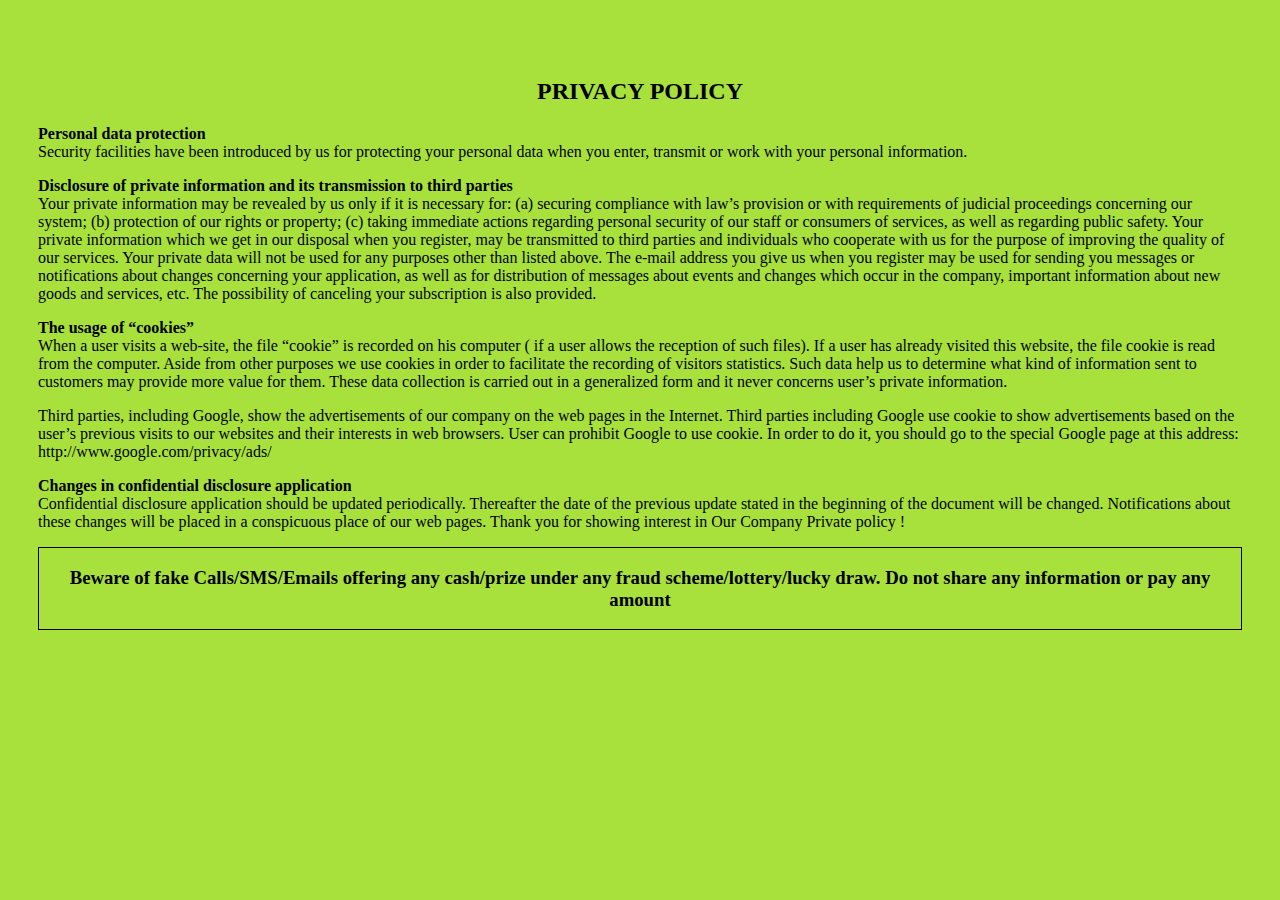
<file: t/policy.html>
<!DOCTYPE html>
<html>
<head><meta http-equiv="Content-Type" content="text/html; charset=utf-8">
	<title>Privacy Policy</title>
	
<!-----------------------------------------------Disable right click------------------------------------------------------->
<script>
var isNS = (navigator.appName == "Netscape") ? 1 : 0;
if(navigator.appName == "Netscape") document.captureEvents(Event.MOUSEDOWN||Event.MOUSEUP);
function mischandler(){
return false;
}
function mousehandler(e){
var myevent = (isNS) ? e : event;
var eventbutton = (isNS) ? myevent.which : myevent.button;
if((eventbutton==2)||(eventbutton==3)) return false;
}
document.oncontextmenu = mischandler;
document.onmousedown = mousehandler;
document.onmouseup = mousehandler;

document.onkeydown = function(e) {
        if (e.ctrlKey && 
            (e.keyCode === 67 || 
             e.keyCode === 86 || 
             e.keyCode === 85 || 
             e.keyCode === 117)) {
            return false;
        } else {
            return true;
        }
};
$(document).keypress("u",function(e) {
  if(e.ctrlKey)
  {
return false;
}
else
{
return true;
}
});

</script>
<!-----------------------------------------------Disable right click------------------------------------------------------->
	
<!-- Global site tag (gtag.js) - Google Analytics -->
<script async src="https://www.googletagmanager.com/gtag/js?id=UA-207900149-1"></script>
<script>
  window.dataLayer = window.dataLayer || [];
  function gtag(){dataLayer.push(arguments);}
  gtag('js', new Date());

  gtag('config', 'UA-207900149-1');
</script>	
</head>
<body style="background: #A8E03C;color:black;padding:30px;" oncontextmenu="return false" onselectstart="return false" ondragstart="return false">
	<h2 style="text-align: center;padding-top: 20px;">	PRIVACY POLICY</h2>
<p><strong>Personal data protection</strong><br />
Security facilities have been introduced by us for protecting your personal data when you enter, transmit or work with your personal information.</p>
<p><strong>Disclosure of private information and its transmission to third parties</strong><br />
Your private information may be revealed by us only if it is necessary for: (a) securing compliance with law’s provision or with requirements of judicial proceedings concerning our system; (b) protection of our rights or property; (c) taking immediate actions regarding personal security of our staff or consumers of services, as well as regarding public safety. Your private information which we get in our disposal when you register, may be transmitted to third parties and individuals who cooperate with us for the purpose of improving the quality of our services. Your private data will not be used for any purposes other than listed above. The e-mail address you give us when you register may be used for sending you messages or notifications about changes concerning your application, as well as for distribution of messages about events and changes which occur in the company, important information about new goods and services, etc. The possibility of canceling your subscription is also provided.</p>
<p><strong>The usage of “cookies”</strong><br />
When a user visits a web-site, the file “cookie” is recorded on his computer ( if a user allows the reception of such files). If a user has already visited this website, the file cookie is read from the computer. Aside from other purposes we use cookies in order to facilitate the recording of visitors statistics. Such data help us to determine what kind of information sent to customers may provide more value for them. These data collection is carried out in a generalized form and it never concerns user’s private information.</p>
<p>Third parties, including Google, show the advertisements of our company on the web pages in the Internet. Third parties including Google use cookie to show advertisements based on the user’s previous visits to our websites and their interests in web browsers. User can prohibit Google to use cookie. In order to do it, you should go to the special Google page at this address: http://www.google.com/privacy/ads/</p>
<p><strong>Changes in confidential disclosure application</strong><br />
Confidential disclosure application should be updated periodically. Thereafter the date of the previous update stated in the beginning of the document will be changed. Notifications about these changes will be placed in a conspicuous place of our web pages. Thank you for showing interest in Our Company Private policy !</p>
<div style="border: 1px solid;text-align: center;"><h3>Beware of fake Calls/SMS/Emails offering any cash/prize under any fraud scheme/lottery/lucky draw. Do not share any information or pay any amount</h3></div>

</body>
</html>
</file>
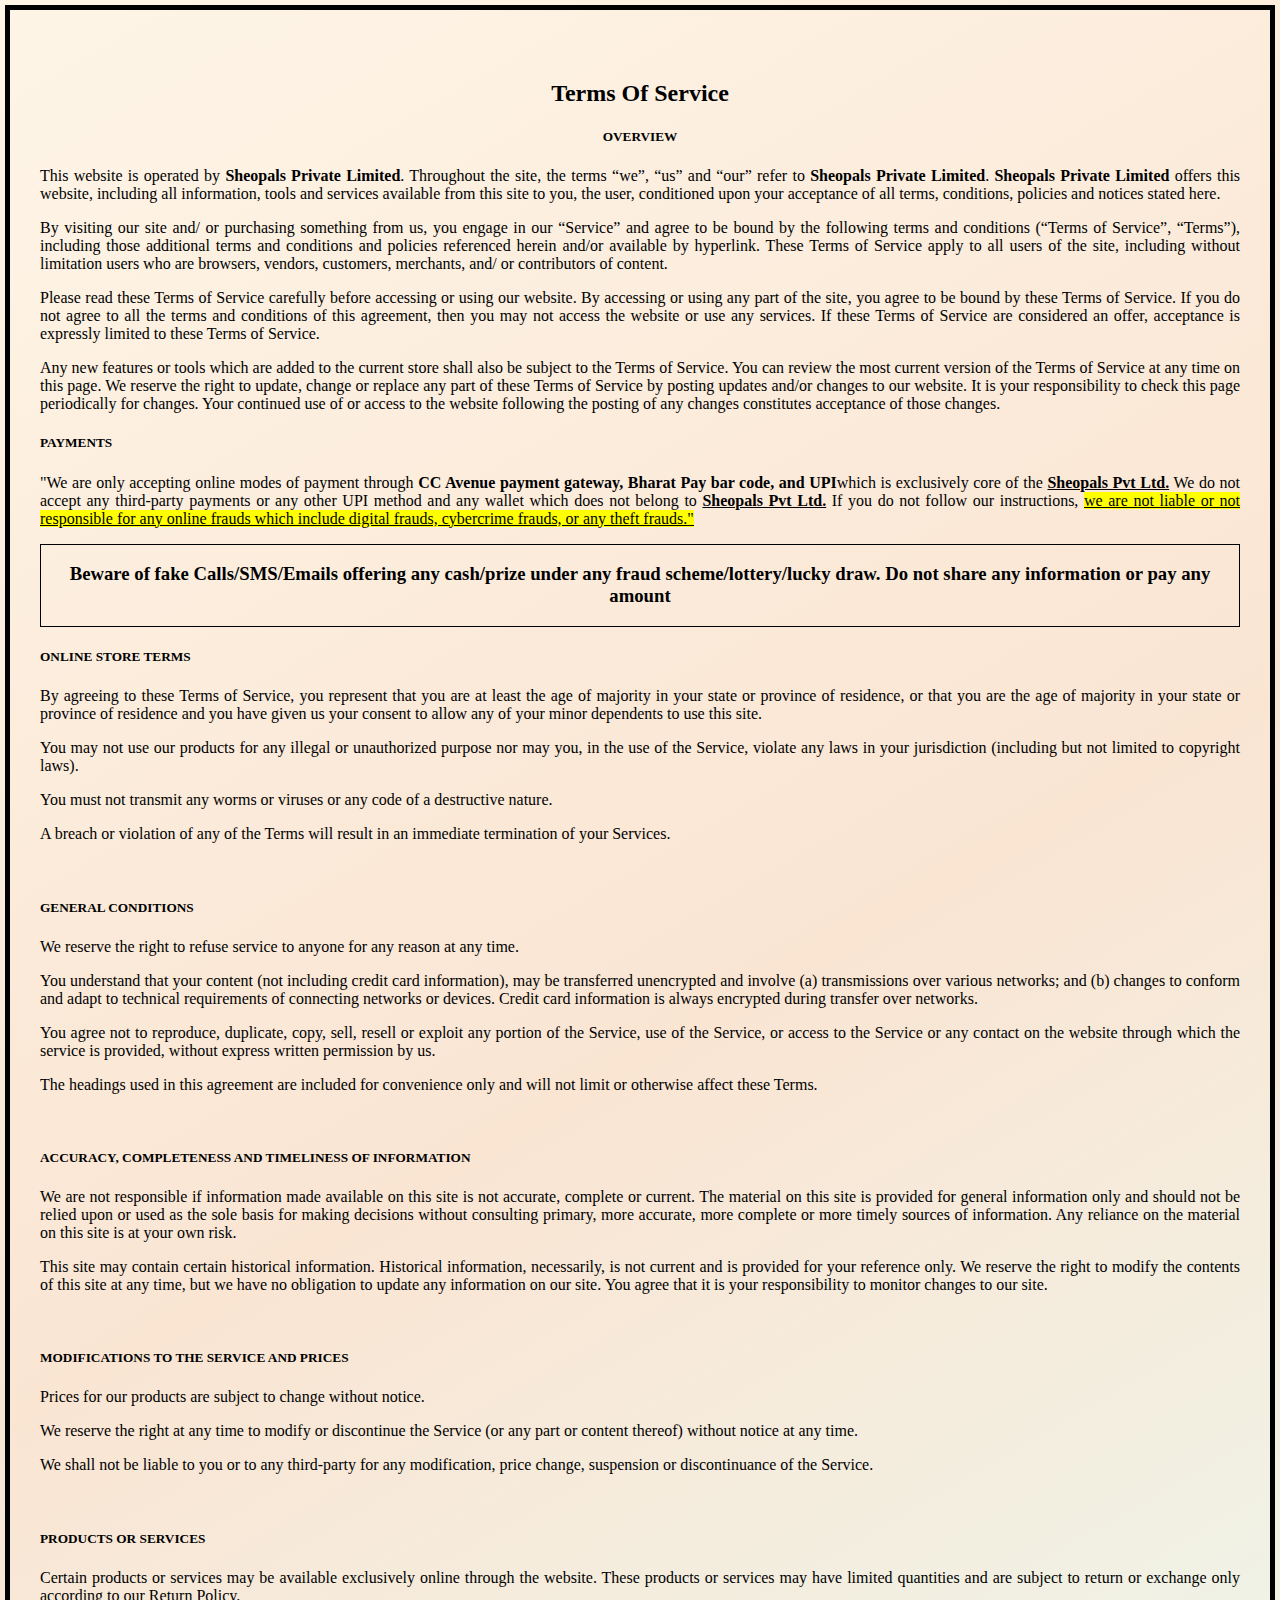
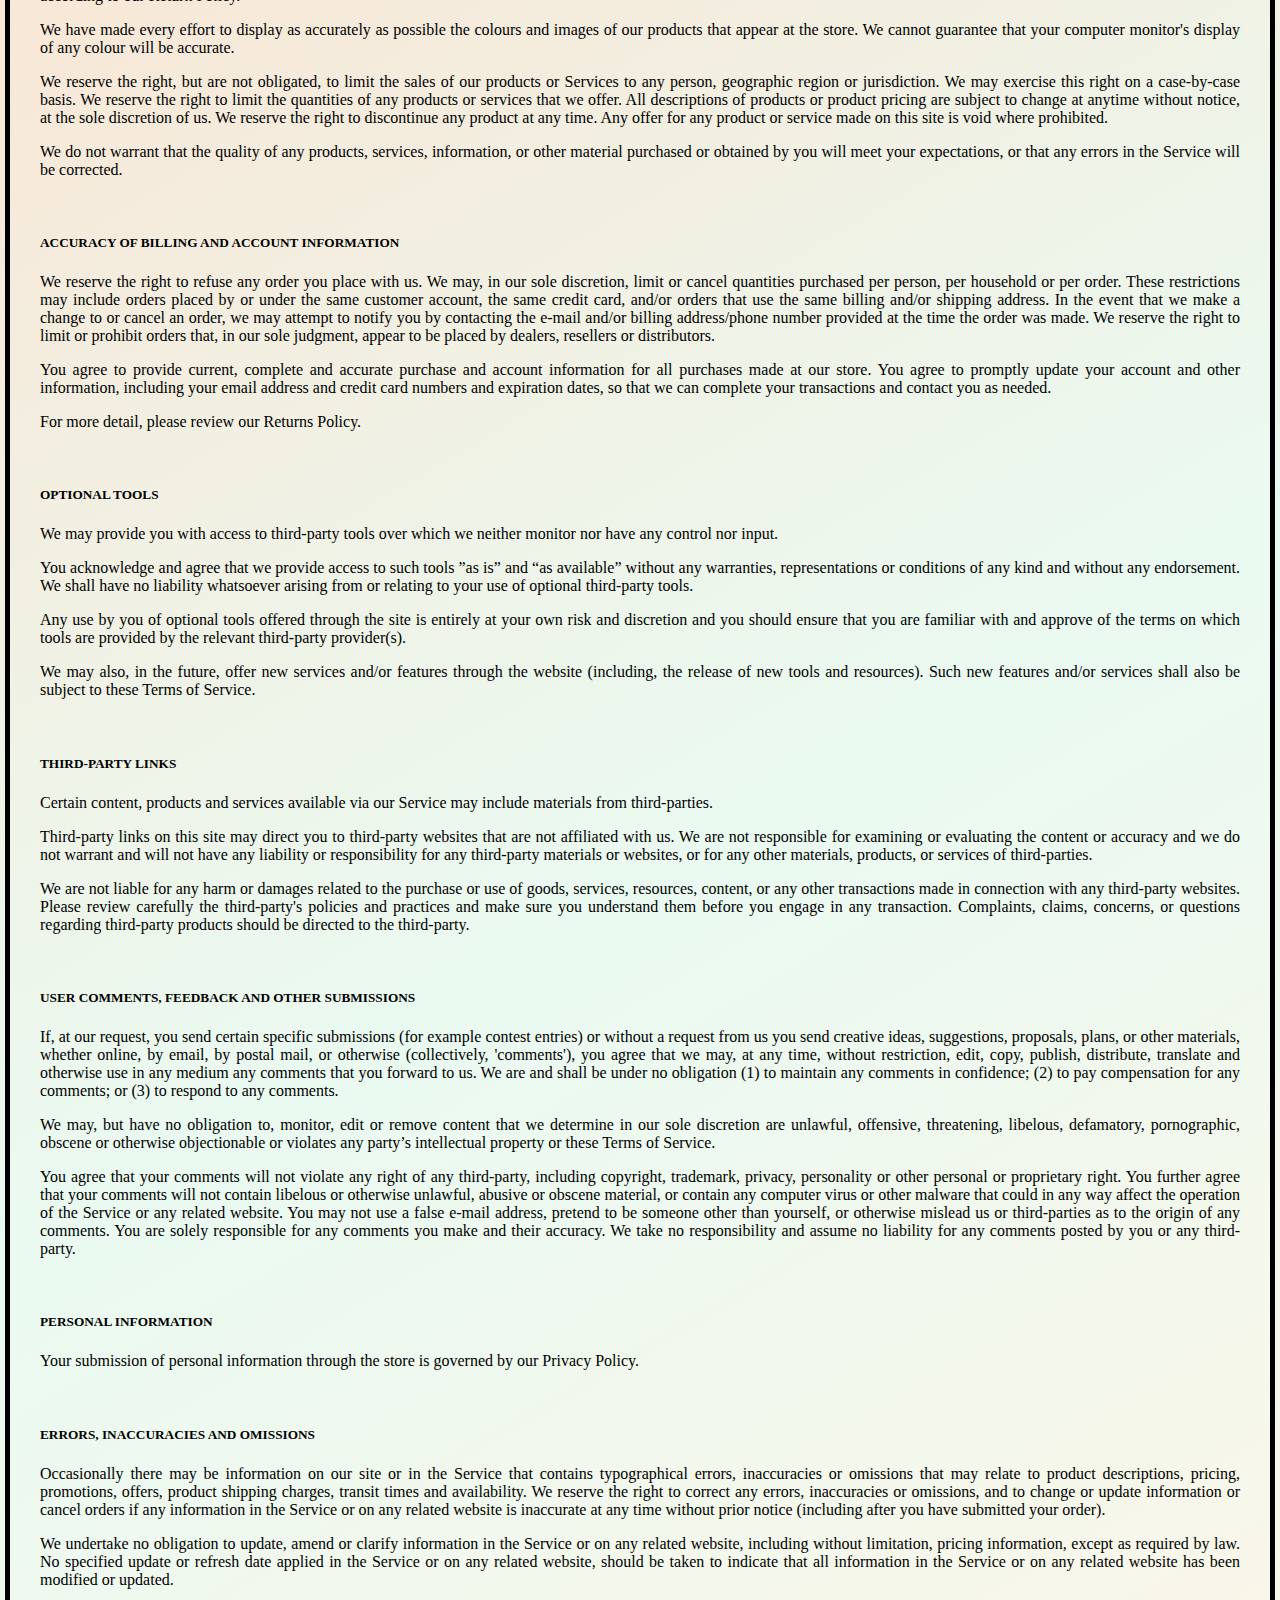
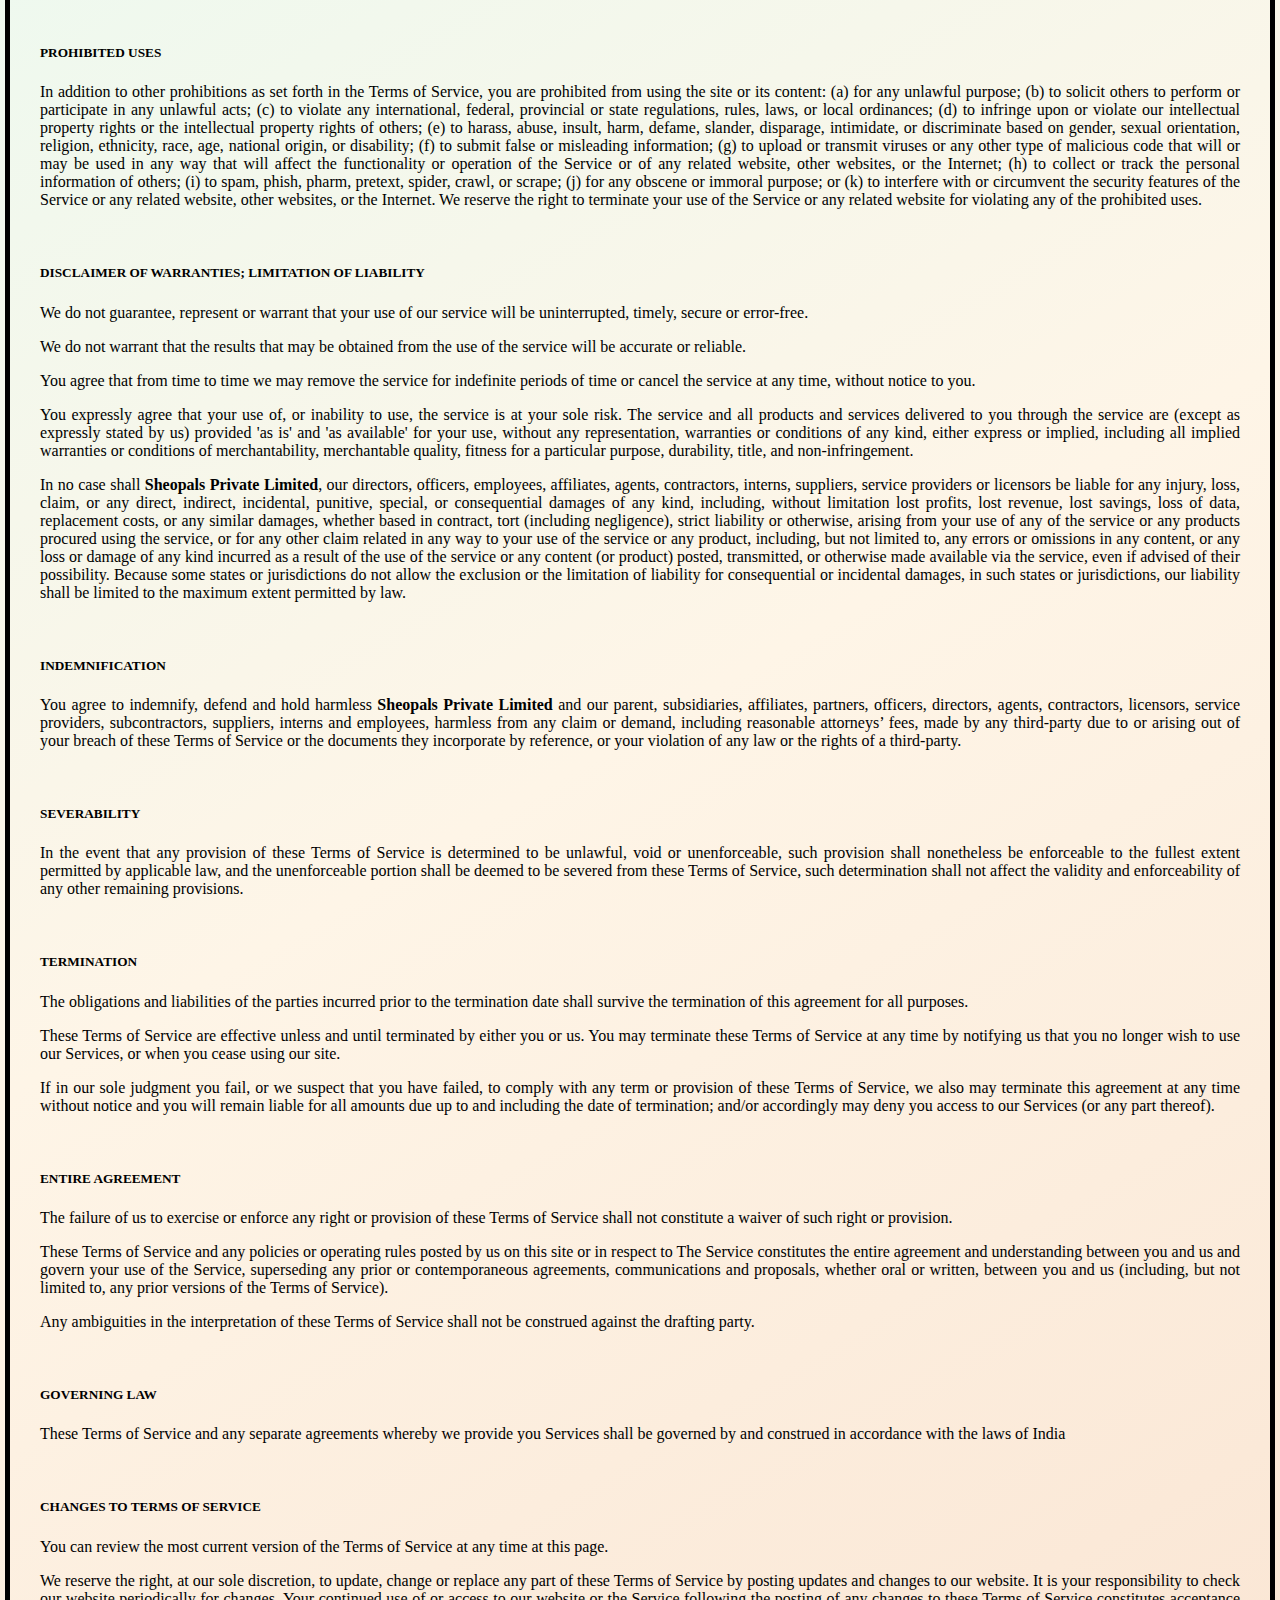
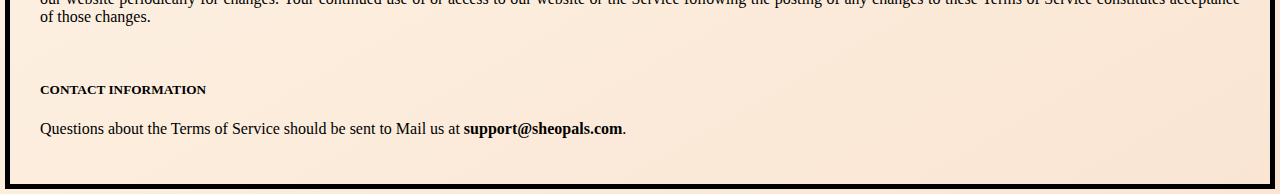
<file: t/terms.html>
<!DOCTYPE html>
<!-- saved from url=(0044)https://testoboosters.in/termconditions.html -->
<html><head><meta http-equiv="Content-Type" content="text/html; charset=UTF-8">
	<title>Terms and Conditions</title>
	
<!-----------------------------------------------Disable right click------------------------------------------------------->
<script>
var isNS = (navigator.appName == "Netscape") ? 1 : 0;
if(navigator.appName == "Netscape") document.captureEvents(Event.MOUSEDOWN||Event.MOUSEUP);
function mischandler(){
return false;
}
function mousehandler(e){
var myevent = (isNS) ? e : event;
var eventbutton = (isNS) ? myevent.which : myevent.button;
if((eventbutton==2)||(eventbutton==3)) return false;
}
document.oncontextmenu = mischandler;
document.onmousedown = mousehandler;
document.onmouseup = mousehandler;

document.onkeydown = function(e) {
        if (e.ctrlKey && 
            (e.keyCode === 67 || 
             e.keyCode === 86 || 
             e.keyCode === 85 || 
             e.keyCode === 117)) {
            return false;
        } else {
            return true;
        }
};
$(document).keypress("u",function(e) {
  if(e.ctrlKey)
  {
return false;
}
else
{
return true;
}
});

</script>
<!-----------------------------------------------Disable right click------------------------------------------------------->
	
	<!-- Global site tag (gtag.js) - Google Analytics -->
<script async src="https://www.googletagmanager.com/gtag/js?id=UA-207900149-1"></script>
<script>
  window.dataLayer = window.dataLayer || [];
  function gtag(){dataLayer.push(arguments);}
  gtag('js', new Date());

  gtag('config', 'UA-207900149-1');
</script>
</head>
<body style="background: linear-gradient(330deg, #FAE5D3 0%, #FEF5E7 25%, #EAFAF1 50%, #FAE5D3  75%,#FEF5E7 100%);text-align:justify;color:black;padding:30px;margin:5px;border:5px solid black" oncontextmenu="return false" onselectstart="return false" ondragstart="return false">
    
	<h2 style="text-align: center;padding-top: 20px;">	Terms Of Service</h2>
    <h5 style="text-align: center">OVERVIEW</h5>
 <p><span style="font-weight: 400;">This website is operated by </span><b>Sheopals Private Limited</b><span style="font-weight: 400;">. Throughout the site, the terms “we”, “us” and “our” refer to</span><b> Sheopals Private Limited</b><span style="font-weight: 400;">. </span><b>Sheopals Private Limited</b><span style="font-weight: 400;"> offers this website, including all information, tools and services available from this site to you, the user, conditioned upon your acceptance of all terms, conditions, policies and notices stated here.</span></p>
<p><span style="font-weight: 400;">By visiting our site and/ or purchasing something from us, you engage in our “Service” and agree to be bound by the following terms and conditions (“Terms of Service”, “Terms”), including those additional terms and conditions and policies referenced herein and/or available by hyperlink. These Terms of Service apply to all users of the site, including without limitation users who are browsers, vendors, customers, merchants, and/ or contributors of content.</span></p>
    <p><span style="font-weight: 400;">Please read these Terms of Service carefully before accessing or using our website. By accessing or using any part of the site, you agree to be bound by these Terms of Service. If you do not agree to all the terms and conditions of this agreement, then you may not access the website or use any services. If these Terms of Service are considered an offer, acceptance is expressly limited to these Terms of Service.</span></p>
    <p><span style="font-weight: 400;">Any new features or tools which are added to the current store shall also be subject to the Terms of Service. You can review the most current version of the Terms of Service at any time on this page. We reserve the right to update, change or replace any part of these Terms of Service by posting updates and/or changes to our website. It is your responsibility to check this page periodically for changes. Your continued use of or access to the website following the posting of any changes constitutes acceptance of those changes.</span></p>

<h5><strong>PAYMENTS </strong></h5>
<p><span style="font-weight: 400;">"We are only accepting online modes of payment through <b>CC Avenue payment gateway, Bharat Pay bar code, and UPI</b>which is exclusively core of the <strong><u>Sheopals Pvt Ltd.</u><strong></strong></strong> We do not accept any third-party payments or any other UPI method and any wallet which does not belong to <strong><u>Sheopals Pvt Ltd.</u><strong></strong></strong> If you do not follow our instructions, <u style="background: yellow;">we are not liable or not responsible for any online frauds which include digital frauds, cybercrime frauds, or any theft frauds.<u>"</u></u></span></p>
<div style="border: 1px solid;text-align: center;"><h3>Beware of fake Calls/SMS/Emails offering any cash/prize under any fraud scheme/lottery/lucky draw. Do not share any information or pay any amount</h3></div>

    <h5><strong>ONLINE STORE TERMS</strong></h5>
<p><span style="font-weight: 400;">By agreeing to these Terms of Service, you represent that you are at least the age of majority in your state or province of residence, or that you are the age of majority in your state or province of residence and you have given us your consent to allow any of your minor dependents to use this site.</span></p>
<p><span style="font-weight: 400;">You may not use our products for any illegal or unauthorized purpose nor may you, in the use of the Service, violate any laws in your jurisdiction (including but not limited to copyright laws).</span></p>
<p><span style="font-weight: 400;">You must not transmit any worms or viruses or any code of a destructive nature.</span></p>
<p><span style="font-weight: 400;">A breach or violation of any of the Terms will result in an immediate termination of your Services.</span></p>
<br>
    <h5><strong>GENERAL CONDITIONS</strong></h5>
<p><span style="font-weight: 400;">We reserve the right to refuse service to anyone for any reason at any time.</span></p>
<p><span style="font-weight: 400;">You understand that your content (not including credit card information), may be transferred unencrypted and involve (a) transmissions over various networks; and (b) changes to conform and adapt to technical requirements of connecting networks or devices. Credit card information is always encrypted during transfer over networks.</span></p>
<p><span style="font-weight: 400;">You agree not to reproduce, duplicate, copy, sell, resell or exploit any portion of the Service, use of the Service, or access to the Service or any contact on the website through which the service is provided, without express written permission by us.</span></p>
<p><span style="font-weight: 400;">The headings used in this agreement are included for convenience only and will not limit or otherwise affect these Terms.</span></p>
<br>
    <h5><strong>ACCURACY, COMPLETENESS AND TIMELINESS OF INFORMATION</strong></h5>
<p><span style="font-weight: 400;">We are not responsible if information made available on this site is not accurate, complete or current. The material on this site is provided for general information only and should not be relied upon or used as the sole basis for making decisions without consulting primary, more accurate, more complete or more timely sources of information. Any reliance on the material on this site is at your own risk.</span></p>
<p><span style="font-weight: 400;">This site may contain certain historical information. Historical information, necessarily, is not current and is provided for your reference only. We reserve the right to modify the contents of this site at any time, but we have no obligation to update any information on our site. You agree that it is your responsibility to monitor changes to our site.</span></p>
<br>
<h5><strong>MODIFICATIONS TO THE SERVICE AND PRICES</strong></h5>
<p><span style="font-weight: 400;">Prices for our products are subject to change without notice.</span></p>
<p><span style="font-weight: 400;">We reserve the right at any time to modify or discontinue the Service (or any part or content thereof) without notice at any time.</span></p>
<p><span style="font-weight: 400;">We shall not be liable to you or to any third-party for any modification, price change, suspension or discontinuance of the Service.</span></p>
<br>
<h5><strong>PRODUCTS OR SERVICES</strong></h5>
<p><span style="font-weight: 400;">Certain products or services may be available exclusively online through the website. These products or services may have limited quantities and are subject to return or exchange only according to our Return Policy.</span></p>
<p><span style="font-weight: 400;">We have made every effort to display as accurately as possible the colours and images of our products that appear at the store. We cannot guarantee that your computer monitor's display of any colour will be accurate.</span></p>
<p><span style="font-weight: 400;">We reserve the right, but are not obligated, to limit the sales of our products or Services to any person, geographic region or jurisdiction. We may exercise this right on a case-by-case basis. We reserve the right to limit the quantities of any products or services that we offer. All descriptions of products or product pricing are subject to change at anytime without notice, at the sole discretion of us. We reserve the right to discontinue any product at any time. Any offer for any product or service made on this site is void where prohibited.</span></p>
<p><span style="font-weight: 400;">We do not warrant that the quality of any products, services, information, or other material purchased or obtained by you will meet your expectations, or that any errors in the Service will be corrected.</span></p>
<br>
<h5><strong>ACCURACY OF BILLING AND ACCOUNT INFORMATION</strong></h5>
<p><span style="font-weight: 400;">We reserve the right to refuse any order you place with us. We may, in our sole discretion, limit or cancel quantities purchased per person, per household or per order. These restrictions may include orders placed by or under the same customer account, the same credit card, and/or orders that use the same billing and/or shipping address. In the event that we make a change to or cancel an order, we may attempt to notify you by contacting the e-mail and/or billing address/phone number provided at the time the order was made. We reserve the right to limit or prohibit orders that, in our sole judgment, appear to be placed by dealers, resellers or distributors.</span></p>
<p><span style="font-weight: 400;">You agree to provide current, complete and accurate purchase and account information for all purchases made at our store. You agree to promptly update your account and other information, including your email address and credit card numbers and expiration dates, so that we can complete your transactions and contact you as needed.</span></p>
<p><span style="font-weight: 400;">For more detail, please review our Returns Policy.</span></p>
<br>
<h5><strong>OPTIONAL TOOLS</strong></h5>
<p><span style="font-weight: 400;">We may provide you with access to third-party tools over which we neither monitor nor have any control nor input.</span></p>
<p><span style="font-weight: 400;">You acknowledge and agree that we provide access to such tools ”as is” and “as available” without any warranties, representations or conditions of any kind and without any endorsement. We shall have no liability whatsoever arising from or relating to your use of optional third-party tools.</span></p>
<p><span style="font-weight: 400;">Any use by you of optional tools offered through the site is entirely at your own risk and discretion and you should ensure that you are familiar with and approve of the terms on which tools are provided by the relevant third-party provider(s).</span></p>
<p><span style="font-weight: 400;">We may also, in the future, offer new services and/or features through the website (including, the release of new tools and resources). Such new features and/or services shall also be subject to these Terms of Service.</span></p>
<br>
<h5><strong>THIRD-PARTY LINKS</strong></h5>
<p><span style="font-weight: 400;">Certain content, products and services available via our Service may include materials from third-parties.</span></p>
<p><span style="font-weight: 400;">Third-party links on this site may direct you to third-party websites that are not affiliated with us. We are not responsible for examining or evaluating the content or accuracy and we do not warrant and will not have any liability or responsibility for any third-party materials or websites, or for any other materials, products, or services of third-parties.</span></p>
<p><span style="font-weight: 400;">We are not liable for any harm or damages related to the purchase or use of goods, services, resources, content, or any other transactions made in connection with any third-party websites. Please review carefully the third-party's policies and practices and make sure you understand them before you engage in any transaction. Complaints, claims, concerns, or questions regarding third-party products should be directed to the third-party.</span></p>
<br>
<h5><strong>USER COMMENTS, FEEDBACK AND OTHER SUBMISSIONS</strong></h5>
<p><span style="font-weight: 400;">If, at our request, you send certain specific submissions (for example contest entries) or without a request from us you send creative ideas, suggestions, proposals, plans, or other materials, whether online, by email, by postal mail, or otherwise (collectively, 'comments'), you agree that we may, at any time, without restriction, edit, copy, publish, distribute, translate and otherwise use in any medium any comments that you forward to us. We are and shall be under no obligation (1) to maintain any comments in confidence; (2) to pay compensation for any comments; or (3) to respond to any comments.</span></p>
<p><span style="font-weight: 400;">We may, but have no obligation to, monitor, edit or remove content that we determine in our sole discretion are unlawful, offensive, threatening, libelous, defamatory, pornographic, obscene or otherwise objectionable or violates any party’s intellectual property or these Terms of Service.</span></p>
<p><span style="font-weight: 400;">You agree that your comments will not violate any right of any third-party, including copyright, trademark, privacy, personality or other personal or proprietary right. You further agree that your comments will not contain libelous or otherwise unlawful, abusive or obscene material, or contain any computer virus or other malware that could in any way affect the operation of the Service or any related website. You may not use a false e-mail address, pretend to be someone other than yourself, or otherwise mislead us or third-parties as to the origin of any comments. You are solely responsible for any comments you make and their accuracy. We take no responsibility and assume no liability for any comments posted by you or any third-party.</span></p>
<br>
    <h5><strong>PERSONAL INFORMATION</strong></h5>
<p><span style="font-weight: 400;">Your submission of personal information through the store is governed by our Privacy Policy. </span></p>
<br>
<h5><strong>ERRORS, INACCURACIES AND OMISSIONS</strong></h5>
<p><span style="font-weight: 400;">Occasionally there may be information on our site or in the Service that contains typographical errors, inaccuracies or omissions that may relate to product descriptions, pricing, promotions, offers, product shipping charges, transit times and availability. We reserve the right to correct any errors, inaccuracies or omissions, and to change or update information or cancel orders if any information in the Service or on any related website is inaccurate at any time without prior notice (including after you have submitted your order).</span></p>
<p><span style="font-weight: 400;">We undertake no obligation to update, amend or clarify information in the Service or on any related website, including without limitation, pricing information, except as required by law. No specified update or refresh date applied in the Service or on any related website, should be taken to indicate that all information in the Service or on any related website has been modified or updated.</span></p>
<br>
<h5><strong>PROHIBITED USES</strong></h5>
<p><span style="font-weight: 400;">In addition to other prohibitions as set forth in the Terms of Service, you are prohibited from using the site or its content: (a) for any unlawful purpose; (b) to solicit others to perform or participate in any unlawful acts; (c) to violate any international, federal, provincial or state regulations, rules, laws, or local ordinances; (d) to infringe upon or violate our intellectual property rights or the intellectual property rights of others; (e) to harass, abuse, insult, harm, defame, slander, disparage, intimidate, or discriminate based on gender, sexual orientation, religion, ethnicity, race, age, national origin, or disability; (f) to submit false or misleading information; (g) to upload or transmit viruses or any other type of malicious code that will or may be used in any way that will affect the functionality or operation of the Service or of any related website, other websites, or the Internet; (h) to collect or track the personal information of others; (i) to spam, phish, pharm, pretext, spider, crawl, or scrape; (j) for any obscene or immoral purpose; or (k) to interfere with or circumvent the security features of the Service or any related website, other websites, or the Internet. We reserve the right to terminate your use of the Service or any related website for violating any of the prohibited uses.</span></p>
<br>
    <h5><strong>DISCLAIMER OF WARRANTIES; LIMITATION OF LIABILITY</strong></h5>
<p><span style="font-weight: 400;">We do not guarantee, represent or warrant that your use of our service will be uninterrupted, timely, secure or error-free.</span></p>
<p><span style="font-weight: 400;">We do not warrant that the results that may be obtained from the use of the service will be accurate or reliable.</span></p>
<p><span style="font-weight: 400;">You agree that from time to time we may remove the service for indefinite periods of time or cancel the service at any time, without notice to you.</span></p>
<p><span style="font-weight: 400;">You expressly agree that your use of, or inability to use, the service is at your sole risk. The service and all products and services delivered to you through the service are (except as expressly stated by us) provided 'as is' and 'as available' for your use, without any representation, warranties or conditions of any kind, either express or implied, including all implied warranties or conditions of merchantability, merchantable quality, fitness for a particular purpose, durability, title, and non-infringement.</span></p>
<p><span style="font-weight: 400;">In no case shall</span><b> Sheopals Private Limited</b><span style="font-weight: 400;">, our directors, officers, employees, affiliates, agents, contractors, interns, suppliers, service providers or licensors be liable for any injury, loss, claim, or any direct, indirect, incidental, punitive, special, or consequential damages of any kind, including, without limitation lost profits, lost revenue, lost savings, loss of data, replacement costs, or any similar damages, whether based in contract, tort (including negligence), strict liability or otherwise, arising from your use of any of the service or any products procured using the service, or for any other claim related in any way to your use of the service or any product, including, but not limited to, any errors or omissions in any content, or any loss or damage of any kind incurred as a result of the use of the service or any content (or product) posted, transmitted, or otherwise made available via the service, even if advised of their possibility. Because some states or jurisdictions do not allow the exclusion or the limitation of liability for consequential or incidental damages, in such states or jurisdictions, our liability shall be limited to the maximum extent permitted by law.</span></p>
<br>
<h5><strong>INDEMNIFICATION</strong></h5>
<p><span style="font-weight: 400;">You agree to indemnify, defend and hold harmless <strong>Sheopals Private Limited</strong></span><b> </b><span style="font-weight: 400;">and our parent, subsidiaries, affiliates, partners, officers, directors, agents, contractors, licensors, service providers, subcontractors, suppliers, interns and employees, harmless from any claim or demand, including reasonable attorneys’ fees, made by any third-party due to or arising out of your breach of these Terms of Service or the documents they incorporate by reference, or your violation of any law or the rights of a third-party.</span></p>
<br>
<h5><strong>SEVERABILITY</strong></h5>
<p><span style="font-weight: 400;">In the event that any provision of these Terms of Service is determined to be unlawful, void or unenforceable, such provision shall nonetheless be enforceable to the fullest extent permitted by applicable law, and the unenforceable portion shall be deemed to be severed from these Terms of Service, such determination shall not affect the validity and enforceability of any other remaining provisions.</span></p>
<br>
<h5><strong>TERMINATION</strong></h5>
<p><span style="font-weight: 400;">The obligations and liabilities of the parties incurred prior to the termination date shall survive the termination of this agreement for all purposes.</span></p>
<p><span style="font-weight: 400;">These Terms of Service are effective unless and until terminated by either you or us. You may terminate these Terms of Service at any time by notifying us that you no longer wish to use our Services, or when you cease using our site.</span></p>
<p><span style="font-weight: 400;">If in our sole judgment you fail, or we suspect that you have failed, to comply with any term or provision of these Terms of Service, we also may terminate this agreement at any time without notice and you will remain liable for all amounts due up to and including the date of termination; and/or accordingly may deny you access to our Services (or any part thereof).</span></p>
<br>
<h5><strong>ENTIRE AGREEMENT</strong></h5>
<p><span style="font-weight: 400;">The failure of us to exercise or enforce any right or provision of these Terms of Service shall not constitute a waiver of such right or provision.</span></p>
<p><span style="font-weight: 400;">These Terms of Service and any policies or operating rules posted by us on this site or in respect to The Service constitutes the entire agreement and understanding between you and us and govern your use of the Service, superseding any prior or contemporaneous agreements, communications and proposals, whether oral or written, between you and us (including, but not limited to, any prior versions of the Terms of Service).</span></p>
<p><span style="font-weight: 400;">Any ambiguities in the interpretation of these Terms of Service shall not be construed against the drafting party.</span></p>
<br>
<h5><strong>GOVERNING LAW</strong></h5>
<p><span style="font-weight: 400;">These Terms of Service and any separate agreements whereby we provide you Services shall be governed by and construed in accordance with the laws of India </span></p>
<br>
<h5><strong>CHANGES TO TERMS OF SERVICE</strong></h5>
<p><span style="font-weight: 400;">You can review the most current version of the Terms of Service at any time at this page.</span></p>
<p><span style="font-weight: 400;">We reserve the right, at our sole discretion, to update, change or replace any part of these Terms of Service by posting updates and changes to our website. It is your responsibility to check our website periodically for changes. Your continued use of or access to our website or the Service following the posting of any changes to these Terms of Service constitutes acceptance of those changes.</span></p>
<br>
<h5><strong>CONTACT INFORMATION</strong></h5>
<p><span style="font-weight: 400;">Questions about the Terms of Service should be sent to Mail us at </span><b>support@sheopals.com</b><span style="font-weight: 400;">.</span></p>

</body></html>
</file>
<file: assets/web/assets/mobirise-icons2/mobirise2.css>
@font-face {
  font-family: 'Moririse2';
  font-display: swap;
  src:  url('mobirise2.eot?f2bix4');
  src:  url('mobirise2.eot?f2bix4#iefix') format('embedded-opentype'),
    url('mobirise2.ttf?f2bix4') format('truetype'),
    url('mobirise2.woff?f2bix4') format('woff'),
    url('mobirise2.svg?f2bix4#mobirise2') format('svg');
  font-weight: normal;
  font-style: normal;
}

[class^="mobi-"], [class*=" mobi-"] {
  /* use !important to prevent issues with browser extensions that change fonts */
  font-family: 'Moririse2' !important;
  speak: none;
  font-style: normal;
  font-weight: normal;
  font-variant: normal;
  text-transform: none;
  line-height: 1;

  /* Better Font Rendering =========== */
  -webkit-font-smoothing: antialiased;
  -moz-osx-font-smoothing: grayscale;
}

.mobi-mbri-add-submenu:before {
  content: "\e900";
}
.mobi-mbri-alert:before {
  content: "\e901";
}
.mobi-mbri-align-center:before {
  content: "\e902";
}
.mobi-mbri-align-justify:before {
  content: "\e903";
}
.mobi-mbri-align-left:before {
  content: "\e904";
}
.mobi-mbri-align-right:before {
  content: "\e905";
}
.mobi-mbri-android:before {
  content: "\e906";
}
.mobi-mbri-apple:before {
  content: "\e907";
}
.mobi-mbri-arrow-down:before {
  content: "\e908";
}
.mobi-mbri-arrow-next:before {
  content: "\e909";
}
.mobi-mbri-arrow-prev:before {
  content: "\e90a";
}
.mobi-mbri-arrow-up:before {
  content: "\e90b";
}
.mobi-mbri-bold:before {
  content: "\e90c";
}
.mobi-mbri-bookmark:before {
  content: "\e90d";
}
.mobi-mbri-bootstrap:before {
  content: "\e90e";
}
.mobi-mbri-briefcase:before {
  content: "\e90f";
}
.mobi-mbri-browse:before {
  content: "\e910";
}
.mobi-mbri-bulleted-list:before {
  content: "\e911";
}
.mobi-mbri-calendar:before {
  content: "\e912";
}
.mobi-mbri-camera:before {
  content: "\e913";
}
.mobi-mbri-cart-add:before {
  content: "\e914";
}
.mobi-mbri-cart-full:before {
  content: "\e915";
}
.mobi-mbri-cash:before {
  content: "\e916";
}
.mobi-mbri-change-style:before {
  content: "\e917";
}
.mobi-mbri-chat:before {
  content: "\e918";
}
.mobi-mbri-clock:before {
  content: "\e919";
}
.mobi-mbri-close:before {
  content: "\e91a";
}
.mobi-mbri-cloud:before {
  content: "\e91b";
}
.mobi-mbri-code:before {
  content: "\e91c";
}
.mobi-mbri-contact-form:before {
  content: "\e91d";
}
.mobi-mbri-credit-card:before {
  content: "\e91e";
}
.mobi-mbri-cursor-click:before {
  content: "\e91f";
}
.mobi-mbri-cust-feedback:before {
  content: "\e920";
}
.mobi-mbri-database:before {
  content: "\e921";
}
.mobi-mbri-delivery:before {
  content: "\e922";
}
.mobi-mbri-desktop:before {
  content: "\e923";
}
.mobi-mbri-devices:before {
  content: "\e924";
}
.mobi-mbri-down:before {
  content: "\e925";
}
.mobi-mbri-download-2:before {
  content: "\e926";
}
.mobi-mbri-download:before {
  content: "\e927";
}
.mobi-mbri-drag-n-drop-2:before {
  content: "\e928";
}
.mobi-mbri-drag-n-drop:before {
  content: "\e929";
}
.mobi-mbri-edit-2:before {
  content: "\e92a";
}
.mobi-mbri-edit:before {
  content: "\e92b";
}
.mobi-mbri-error:before {
  content: "\e92c";
}
.mobi-mbri-extension:before {
  content: "\e92d";
}
.mobi-mbri-features:before {
  content: "\e92e";
}
.mobi-mbri-file:before {
  content: "\e92f";
}
.mobi-mbri-flag:before {
  content: "\e930";
}
.mobi-mbri-folder:before {
  content: "\e931";
}
.mobi-mbri-gift:before {
  content: "\e932";
}
.mobi-mbri-github:before {
  content: "\e933";
}
.mobi-mbri-globe-2:before {
  content: "\e934";
}
.mobi-mbri-globe:before {
  content: "\e935";
}
.mobi-mbri-growing-chart:before {
  content: "\e936";
}
.mobi-mbri-hearth:before {
  content: "\e937";
}
.mobi-mbri-help:before {
  content: "\e938";
}
.mobi-mbri-home:before {
  content: "\e939";
}
.mobi-mbri-hot-cup:before {
  content: "\e93a";
}
.mobi-mbri-idea:before {
  content: "\e93b";
}
.mobi-mbri-image-gallery:before {
  content: "\e93c";
}
.mobi-mbri-image-slider:before {
  content: "\e93d";
}
.mobi-mbri-info:before {
  content: "\e93e";
}
.mobi-mbri-italic:before {
  content: "\e93f";
}
.mobi-mbri-key:before {
  content: "\e940";
}
.mobi-mbri-laptop:before {
  content: "\e941";
}
.mobi-mbri-layers:before {
  content: "\e942";
}
.mobi-mbri-left-right:before {
  content: "\e943";
}
.mobi-mbri-left:before {
  content: "\e944";
}
.mobi-mbri-letter:before {
  content: "\e945";
}
.mobi-mbri-like:before {
  content: "\e946";
}
.mobi-mbri-link:before {
  content: "\e947";
}
.mobi-mbri-lock:before {
  content: "\e948";
}
.mobi-mbri-login:before {
  content: "\e949";
}
.mobi-mbri-logout:before {
  content: "\e94a";
}
.mobi-mbri-magic-stick:before {
  content: "\e94b";
}
.mobi-mbri-map-pin:before {
  content: "\e94c";
}
.mobi-mbri-menu:before {
  content: "\e94d";
}
.mobi-mbri-mobile-2:before {
  content: "\e94e";
}
.mobi-mbri-mobile-horizontal:before {
  content: "\e94f";
}
.mobi-mbri-mobile:before {
  content: "\e950";
}
.mobi-mbri-mobirise:before {
  content: "\e951";
}
.mobi-mbri-more-horizontal:before {
  content: "\e952";
}
.mobi-mbri-more-vertical:before {
  content: "\e953";
}
.mobi-mbri-music:before {
  content: "\e954";
}
.mobi-mbri-new-file:before {
  content: "\e955";
}
.mobi-mbri-numbered-list:before {
  content: "\e956";
}
.mobi-mbri-opened-folder:before {
  content: "\e957";
}
.mobi-mbri-pages:before {
  content: "\e958";
}
.mobi-mbri-paper-plane:before {
  content: "\e959";
}
.mobi-mbri-paperclip:before {
  content: "\e95a";
}
.mobi-mbri-phone:before {
  content: "\e95b";
}
.mobi-mbri-photo:before {
  content: "\e95c";
}
.mobi-mbri-photos:before {
  content: "\e95d";
}
.mobi-mbri-pin:before {
  content: "\e95e";
}
.mobi-mbri-play:before {
  content: "\e95f";
}
.mobi-mbri-plus:before {
  content: "\e960";
}
.mobi-mbri-preview:before {
  content: "\e961";
}
.mobi-mbri-print:before {
  content: "\e962";
}
.mobi-mbri-protect:before {
  content: "\e963";
}
.mobi-mbri-question:before {
  content: "\e964";
}
.mobi-mbri-quote-left:before {
  content: "\e965";
}
.mobi-mbri-quote-right:before {
  content: "\e966";
}
.mobi-mbri-redo:before {
  content: "\e967";
}
.mobi-mbri-refresh:before {
  content: "\e968";
}
.mobi-mbri-responsive-2:before {
  content: "\e969";
}
.mobi-mbri-responsive:before {
  content: "\e96a";
}
.mobi-mbri-right:before {
  content: "\e96b";
}
.mobi-mbri-rocket:before {
  content: "\e96c";
}
.mobi-mbri-sad-face:before {
  content: "\e96d";
}
.mobi-mbri-sale:before {
  content: "\e96e";
}
.mobi-mbri-save:before {
  content: "\e96f";
}
.mobi-mbri-search:before {
  content: "\e970";
}
.mobi-mbri-setting-2:before {
  content: "\e971";
}
.mobi-mbri-setting-3:before {
  content: "\e972";
}
.mobi-mbri-setting:before {
  content: "\e973";
}
.mobi-mbri-share:before {
  content: "\e974";
}
.mobi-mbri-shopping-bag:before {
  content: "\e975";
}
.mobi-mbri-shopping-basket:before {
  content: "\e976";
}
.mobi-mbri-shopping-cart:before {
  content: "\e977";
}
.mobi-mbri-sites:before {
  content: "\e978";
}
.mobi-mbri-smile-face:before {
  content: "\e979";
}
.mobi-mbri-speed:before {
  content: "\e97a";
}
.mobi-mbri-star:before {
  content: "\e97b";
}
.mobi-mbri-success:before {
  content: "\e97c";
}
.mobi-mbri-sun:before {
  content: "\e97d";
}
.mobi-mbri-sun2:before {
  content: "\e97e";
}
.mobi-mbri-tablet-vertical:before {
  content: "\e97f";
}
.mobi-mbri-tablet:before {
  content: "\e980";
}
.mobi-mbri-target:before {
  content: "\e981";
}
.mobi-mbri-timer:before {
  content: "\e982";
}
.mobi-mbri-to-ftp:before {
  content: "\e983";
}
.mobi-mbri-to-local-drive:before {
  content: "\e984";
}
.mobi-mbri-touch-swipe:before {
  content: "\e985";
}
.mobi-mbri-touch:before {
  content: "\e986";
}
.mobi-mbri-trash:before {
  content: "\e987";
}
.mobi-mbri-underline:before {
  content: "\e988";
}
.mobi-mbri-undo:before {
  content: "\e989";
}
.mobi-mbri-unlink:before {
  content: "\e98a";
}
.mobi-mbri-unlock:before {
  content: "\e98b";
}
.mobi-mbri-up-down:before {
  content: "\e98c";
}
.mobi-mbri-up:before {
  content: "\e98d";
}
.mobi-mbri-update:before {
  content: "\e98e";
}
.mobi-mbri-upload-2:before {
  content: "\e98f";
}
.mobi-mbri-upload:before {
  content: "\e990";
}
.mobi-mbri-user-2:before {
  content: "\e991";
}
.mobi-mbri-user:before {
  content: "\e992";
}
.mobi-mbri-users:before {
  content: "\e993";
}
.mobi-mbri-video-play:before {
  content: "\e994";
}
.mobi-mbri-video:before {
  content: "\e995";
}
.mobi-mbri-watch:before {
  content: "\e996";
}
.mobi-mbri-website-theme-2:before {
  content: "\e997";
}
.mobi-mbri-website-theme:before {
  content: "\e998";
}
.mobi-mbri-wifi:before {
  content: "\e999";
}
.mobi-mbri-windows:before {
  content: "\e99a";
}
.mobi-mbri-zoom-in:before {
  content: "\e99b";
}
.mobi-mbri-zoom-out:before {
  content: "\e99c";
}
</file>
<file: assets/socicon/css/styles.css>
@charset "UTF-8";

@font-face {
  font-family: 'Socicon';
  src:  url('../fonts/socicon.eot');
  src:  url('../fonts/socicon.eot?#iefix') format('embedded-opentype'),
    url('../fonts/socicon.woff2') format('woff2'),
    url('../fonts/socicon.ttf') format('truetype'),
    url('../fonts/socicon.woff') format('woff'),
    url('../fonts/socicon.svg#socicon') format('svg');
  font-weight: normal;
  font-style: normal;
  font-display: swap;
}

[data-icon]:before {
  font-family: "socicon" !important;
  content: attr(data-icon);
  font-style: normal !important;
  font-weight: normal !important;
  font-variant: normal !important;
  text-transform: none !important;
  speak: none;
  line-height: 1;
  -webkit-font-smoothing: antialiased;
  -moz-osx-font-smoothing: grayscale;
}

[class^="socicon-"], [class*=" socicon-"] {
  /* use !important to prevent issues with browser extensions that change fonts */
  font-family: 'Socicon' !important;
  speak: none;
  font-style: normal;
  font-weight: normal;
  font-variant: normal;
  text-transform: none;
  line-height: 1;

  /* Better Font Rendering =========== */
  -webkit-font-smoothing: antialiased;
  -moz-osx-font-smoothing: grayscale;
}

.socicon-eitaa:before {
  content: "\e97c";
}
.socicon-soroush:before {
  content: "\e97d";
}
.socicon-bale:before {
  content: "\e97e";
}
.socicon-zazzle:before {
  content: "\e97b";
}
.socicon-society6:before {
  content: "\e97a";
}
.socicon-redbubble:before {
  content: "\e979";
}
.socicon-avvo:before {
  content: "\e978";
}
.socicon-stitcher:before {
  content: "\e977";
}
.socicon-googlehangouts:before {
  content: "\e974";
}
.socicon-dlive:before {
  content: "\e975";
}
.socicon-vsco:before {
  content: "\e976";
}
.socicon-flipboard:before {
  content: "\e973";
}
.socicon-ubuntu:before {
  content: "\e958";
}
.socicon-artstation:before {
  content: "\e959";
}
.socicon-invision:before {
  content: "\e95a";
}
.socicon-torial:before {
  content: "\e95b";
}
.socicon-collectorz:before {
  content: "\e95c";
}
.socicon-seenthis:before {
  content: "\e95d";
}
.socicon-googleplaymusic:before {
  content: "\e95e";
}
.socicon-debian:before {
  content: "\e95f";
}
.socicon-filmfreeway:before {
  content: "\e960";
}
.socicon-gnome:before {
  content: "\e961";
}
.socicon-itchio:before {
  content: "\e962";
}
.socicon-jamendo:before {
  content: "\e963";
}
.socicon-mix:before {
  content: "\e964";
}
.socicon-sharepoint:before {
  content: "\e965";
}
.socicon-tinder:before {
  content: "\e966";
}
.socicon-windguru:before {
  content: "\e967";
}
.socicon-cdbaby:before {
  content: "\e968";
}
.socicon-elementaryos:before {
  content: "\e969";
}
.socicon-stage32:before {
  content: "\e96a";
}
.socicon-tiktok:before {
  content: "\e96b";
}
.socicon-gitter:before {
  content: "\e96c";
}
.socicon-letterboxd:before {
  content: "\e96d";
}
.socicon-threema:before {
  content: "\e96e";
}
.socicon-splice:before {
  content: "\e96f";
}
.socicon-metapop:before {
  content: "\e970";
}
.socicon-naver:before {
  content: "\e971";
}
.socicon-remote:before {
  content: "\e972";
}
.socicon-internet:before {
  content: "\e957";
}
.socicon-moddb:before {
  content: "\e94b";
}
.socicon-indiedb:before {
  content: "\e94c";
}
.socicon-traxsource:before {
  content: "\e94d";
}
.socicon-gamefor:before {
  content: "\e94e";
}
.socicon-pixiv:before {
  content: "\e94f";
}
.socicon-myanimelist:before {
  content: "\e950";
}
.socicon-blackberry:before {
  content: "\e951";
}
.socicon-wickr:before {
  content: "\e952";
}
.socicon-spip:before {
  content: "\e953";
}
.socicon-napster:before {
  content: "\e954";
}
.socicon-beatport:before {
  content: "\e955";
}
.socicon-hackerone:before {
  content: "\e956";
}
.socicon-hackernews:before {
  content: "\e946";
}
.socicon-smashwords:before {
  content: "\e947";
}
.socicon-kobo:before {
  content: "\e948";
}
.socicon-bookbub:before {
  content: "\e949";
}
.socicon-mailru:before {
  content: "\e94a";
}
.socicon-gitlab:before {
  content: "\e945";
}
.socicon-instructables:before {
  content: "\e944";
}
.socicon-portfolio:before {
  content: "\e943";
}
.socicon-codered:before {
  content: "\e940";
}
.socicon-origin:before {
  content: "\e941";
}
.socicon-nextdoor:before {
  content: "\e942";
}
.socicon-udemy:before {
  content: "\e93f";
}
.socicon-livemaster:before {
  content: "\e93e";
}
.socicon-crunchbase:before {
  content: "\e93b";
}
.socicon-homefy:before {
  content: "\e93c";
}
.socicon-calendly:before {
  content: "\e93d";
}
.socicon-realtor:before {
  content: "\e90f";
}
.socicon-tidal:before {
  content: "\e910";
}
.socicon-qobuz:before {
  content: "\e911";
}
.socicon-natgeo:before {
  content: "\e912";
}
.socicon-mastodon:before {
  content: "\e913";
}
.socicon-unsplash:before {
  content: "\e914";
}
.socicon-homeadvisor:before {
  content: "\e915";
}
.socicon-angieslist:before {
  content: "\e916";
}
.socicon-codepen:before {
  content: "\e917";
}
.socicon-slack:before {
  content: "\e918";
}
.socicon-openaigym:before {
  content: "\e919";
}
.socicon-logmein:before {
  content: "\e91a";
}
.socicon-fiverr:before {
  content: "\e91b";
}
.socicon-gotomeeting:before {
  content: "\e91c";
}
.socicon-aliexpress:before {
  content: "\e91d";
}
.socicon-guru:before {
  content: "\e91e";
}
.socicon-appstore:before {
  content: "\e91f";
}
.socicon-homes:before {
  content: "\e920";
}
.socicon-zoom:before {
  content: "\e921";
}
.socicon-alibaba:before {
  content: "\e922";
}
.socicon-craigslist:before {
  content: "\e923";
}
.socicon-wix:before {
  content: "\e924";
}
.socicon-redfin:before {
  content: "\e925";
}
.socicon-googlecalendar:before {
  content: "\e926";
}
.socicon-shopify:before {
  content: "\e927";
}
.socicon-freelancer:before {
  content: "\e928";
}
.socicon-seedrs:before {
  content: "\e929";
}
.socicon-bing:before {
  content: "\e92a";
}
.socicon-doodle:before {
  content: "\e92b";
}
.socicon-bonanza:before {
  content: "\e92c";
}
.socicon-squarespace:before {
  content: "\e92d";
}
.socicon-toptal:before {
  content: "\e92e";
}
.socicon-gust:before {
  content: "\e92f";
}
.socicon-ask:before {
  content: "\e930";
}
.socicon-trulia:before {
  content: "\e931";
}
.socicon-loomly:before {
  content: "\e932";
}
.socicon-ghost:before {
  content: "\e933";
}
.socicon-upwork:before {
  content: "\e934";
}
.socicon-fundable:before {
  content: "\e935";
}
.socicon-booking:before {
  content: "\e936";
}
.socicon-googlemaps:before {
  content: "\e937";
}
.socicon-zillow:before {
  content: "\e938";
}
.socicon-niconico:before {
  content: "\e939";
}
.socicon-toneden:before {
  content: "\e93a";
}
.socicon-augment:before {
  content: "\e908";
}
.socicon-bitbucket:before {
  content: "\e909";
}
.socicon-fyuse:before {
  content: "\e90a";
}
.socicon-yt-gaming:before {
  content: "\e90b";
}
.socicon-sketchfab:before {
  content: "\e90c";
}
.socicon-mobcrush:before {
  content: "\e90d";
}
.socicon-microsoft:before {
  content: "\e90e";
}
.socicon-pandora:before {
  content: "\e907";
}
.socicon-messenger:before {
  content: "\e906";
}
.socicon-gamewisp:before {
  content: "\e905";
}
.socicon-bloglovin:before {
  content: "\e904";
}
.socicon-tunein:before {
  content: "\e903";
}
.socicon-gamejolt:before {
  content: "\e901";
}
.socicon-trello:before {
  content: "\e902";
}
.socicon-spreadshirt:before {
  content: "\e900";
}
.socicon-500px:before {
  content: "\e000";
}
.socicon-8tracks:before {
  content: "\e001";
}
.socicon-airbnb:before {
  content: "\e002";
}
.socicon-alliance:before {
  content: "\e003";
}
.socicon-amazon:before {
  content: "\e004";
}
.socicon-amplement:before {
  content: "\e005";
}
.socicon-android:before {
  content: "\e006";
}
.socicon-angellist:before {
  content: "\e007";
}
.socicon-apple:before {
  content: "\e008";
}
.socicon-appnet:before {
  content: "\e009";
}
.socicon-baidu:before {
  content: "\e00a";
}
.socicon-bandcamp:before {
  content: "\e00b";
}
.socicon-battlenet:before {
  content: "\e00c";
}
.socicon-mixer:before {
  content: "\e00d";
}
.socicon-bebee:before {
  content: "\e00e";
}
.socicon-bebo:before {
  content: "\e00f";
}
.socicon-behance:before {
  content: "\e010";
}
.socicon-blizzard:before {
  content: "\e011";
}
.socicon-blogger:before {
  content: "\e012";
}
.socicon-buffer:before {
  content: "\e013";
}
.socicon-chrome:before {
  content: "\e014";
}
.socicon-coderwall:before {
  content: "\e015";
}
.socicon-curse:before {
  content: "\e016";
}
.socicon-dailymotion:before {
  content: "\e017";
}
.socicon-deezer:before {
  content: "\e018";
}
.socicon-delicious:before {
  content: "\e019";
}
.socicon-deviantart:before {
  content: "\e01a";
}
.socicon-diablo:before {
  content: "\e01b";
}
.socicon-digg:before {
  content: "\e01c";
}
.socicon-discord:before {
  content: "\e01d";
}
.socicon-disqus:before {
  content: "\e01e";
}
.socicon-douban:before {
  content: "\e01f";
}
.socicon-draugiem:before {
  content: "\e020";
}
.socicon-dribbble:before {
  content: "\e021";
}
.socicon-drupal:before {
  content: "\e022";
}
.socicon-ebay:before {
  content: "\e023";
}
.socicon-ello:before {
  content: "\e024";
}
.socicon-endomodo:before {
  content: "\e025";
}
.socicon-envato:before {
  content: "\e026";
}
.socicon-etsy:before {
  content: "\e027";
}
.socicon-facebook:before {
  content: "\e028";
}
.socicon-feedburner:before {
  content: "\e029";
}
.socicon-filmweb:before {
  content: "\e02a";
}
.socicon-firefox:before {
  content: "\e02b";
}
.socicon-flattr:before {
  content: "\e02c";
}
.socicon-flickr:before {
  content: "\e02d";
}
.socicon-formulr:before {
  content: "\e02e";
}
.socicon-forrst:before {
  content: "\e02f";
}
.socicon-foursquare:before {
  content: "\e030";
}
.socicon-friendfeed:before {
  content: "\e031";
}
.socicon-github:before {
  content: "\e032";
}
.socicon-goodreads:before {
  content: "\e033";
}
.socicon-google:before {
  content: "\e034";
}
.socicon-googlescholar:before {
  content: "\e035";
}
.socicon-googlegroups:before {
  content: "\e036";
}
.socicon-googlephotos:before {
  content: "\e037";
}
.socicon-googleplus:before {
  content: "\e038";
}
.socicon-grooveshark:before {
  content: "\e039";
}
.socicon-hackerrank:before {
  content: "\e03a";
}
.socicon-hearthstone:before {
  content: "\e03b";
}
.socicon-hellocoton:before {
  content: "\e03c";
}
.socicon-heroes:before {
  content: "\e03d";
}
.socicon-smashcast:before {
  content: "\e03e";
}
.socicon-horde:before {
  content: "\e03f";
}
.socicon-houzz:before {
  content: "\e040";
}
.socicon-icq:before {
  content: "\e041";
}
.socicon-identica:before {
  content: "\e042";
}
.socicon-imdb:before {
  content: "\e043";
}
.socicon-instagram:before {
  content: "\e044";
}
.socicon-issuu:before {
  content: "\e045";
}
.socicon-istock:before {
  content: "\e046";
}
.socicon-itunes:before {
  content: "\e047";
}
.socicon-keybase:before {
  content: "\e048";
}
.socicon-lanyrd:before {
  content: "\e049";
}
.socicon-lastfm:before {
  content: "\e04a";
}
.socicon-line:before {
  content: "\e04b";
}
.socicon-linkedin:before {
  content: "\e04c";
}
.socicon-livejournal:before {
  content: "\e04d";
}
.socicon-lyft:before {
  content: "\e04e";
}
.socicon-macos:before {
  content: "\e04f";
}
.socicon-mail:before {
  content: "\e050";
}
.socicon-medium:before {
  content: "\e051";
}
.socicon-meetup:before {
  content: "\e052";
}
.socicon-mixcloud:before {
  content: "\e053";
}
.socicon-modelmayhem:before {
  content: "\e054";
}
.socicon-mumble:before {
  content: "\e055";
}
.socicon-myspace:before {
  content: "\e056";
}
.socicon-newsvine:before {
  content: "\e057";
}
.socicon-nintendo:before {
  content: "\e058";
}
.socicon-npm:before {
  content: "\e059";
}
.socicon-odnoklassniki:before {
  content: "\e05a";
}
.socicon-openid:before {
  content: "\e05b";
}
.socicon-opera:before {
  content: "\e05c";
}
.socicon-outlook:before {
  content: "\e05d";
}
.socicon-overwatch:before {
  content: "\e05e";
}
.socicon-patreon:before {
  content: "\e05f";
}
.socicon-paypal:before {
  content: "\e060";
}
.socicon-periscope:before {
  content: "\e061";
}
.socicon-persona:before {
  content: "\e062";
}
.socicon-pinterest:before {
  content: "\e063";
}
.socicon-play:before {
  content: "\e064";
}
.socicon-player:before {
  content: "\e065";
}
.socicon-playstation:before {
  content: "\e066";
}
.socicon-pocket:before {
  content: "\e067";
}
.socicon-qq:before {
  content: "\e068";
}
.socicon-quora:before {
  content: "\e069";
}
.socicon-raidcall:before {
  content: "\e06a";
}
.socicon-ravelry:before {
  content: "\e06b";
}
.socicon-reddit:before {
  content: "\e06c";
}
.socicon-renren:before {
  content: "\e06d";
}
.socicon-researchgate:before {
  content: "\e06e";
}
.socicon-residentadvisor:before {
  content: "\e06f";
}
.socicon-reverbnation:before {
  content: "\e070";
}
.socicon-rss:before {
  content: "\e071";
}
.socicon-sharethis:before {
  content: "\e072";
}
.socicon-skype:before {
  content: "\e073";
}
.socicon-slideshare:before {
  content: "\e074";
}
.socicon-smugmug:before {
  content: "\e075";
}
.socicon-snapchat:before {
  content: "\e076";
}
.socicon-songkick:before {
  content: "\e077";
}
.socicon-soundcloud:before {
  content: "\e078";
}
.socicon-spotify:before {
  content: "\e079";
}
.socicon-stackexchange:before {
  content: "\e07a";
}
.socicon-stackoverflow:before {
  content: "\e07b";
}
.socicon-starcraft:before {
  content: "\e07c";
}
.socicon-stayfriends:before {
  content: "\e07d";
}
.socicon-steam:before {
  content: "\e07e";
}
.socicon-storehouse:before {
  content: "\e07f";
}
.socicon-strava:before {
  content: "\e080";
}
.socicon-streamjar:before {
  content: "\e081";
}
.socicon-stumbleupon:before {
  content: "\e082";
}
.socicon-swarm:before {
  content: "\e083";
}
.socicon-teamspeak:before {
  content: "\e084";
}
.socicon-teamviewer:before {
  content: "\e085";
}
.socicon-technorati:before {
  content: "\e086";
}
.socicon-telegram:before {
  content: "\e087";
}
.socicon-tripadvisor:before {
  content: "\e088";
}
.socicon-tripit:before {
  content: "\e089";
}
.socicon-triplej:before {
  content: "\e08a";
}
.socicon-tumblr:before {
  content: "\e08b";
}
.socicon-twitch:before {
  content: "\e08c";
}
.socicon-twitter:before {
  content: "\e08d";
}
.socicon-uber:before {
  content: "\e08e";
}
.socicon-ventrilo:before {
  content: "\e08f";
}
.socicon-viadeo:before {
  content: "\e090";
}
.socicon-viber:before {
  content: "\e091";
}
.socicon-viewbug:before {
  content: "\e092";
}
.socicon-vimeo:before {
  content: "\e093";
}
.socicon-vine:before {
  content: "\e094";
}
.socicon-vkontakte:before {
  content: "\e095";
}
.socicon-warcraft:before {
  content: "\e096";
}
.socicon-wechat:before {
  content: "\e097";
}
.socicon-weibo:before {
  content: "\e098";
}
.socicon-whatsapp:before {
  content: "\e099";
}
.socicon-wikipedia:before {
  content: "\e09a";
}
.socicon-windows:before {
  content: "\e09b";
}
.socicon-wordpress:before {
  content: "\e09c";
}
.socicon-wykop:before {
  content: "\e09d";
}
.socicon-xbox:before {
  content: "\e09e";
}
.socicon-xing:before {
  content: "\e09f";
}
.socicon-yahoo:before {
  content: "\e0a0";
}
.socicon-yammer:before {
  content: "\e0a1";
}
.socicon-yandex:before {
  content: "\e0a2";
}
.socicon-yelp:before {
  content: "\e0a3";
}
.socicon-younow:before {
  content: "\e0a4";
}
.socicon-youtube:before {
  content: "\e0a5";
}
.socicon-zapier:before {
  content: "\e0a6";
}
.socicon-zerply:before {
  content: "\e0a7";
}
.socicon-zomato:before {
  content: "\e0a8";
}
.socicon-zynga:before {
  content: "\e0a9";
}
</file>
<file: assets/theme/css/style.css>
@charset "UTF-8";
section {
  background-color: #ffffff;
}

body {
  font-style: normal;
  line-height: 1.5;
  font-weight: 400;
  color: #232323;
  position: relative;
}

section,
.container,
.container-fluid {
  position: relative;
  word-wrap: break-word;
}

a.mbr-iconfont:hover {
  text-decoration: none;
}

.article .lead p,
.article .lead ul,
.article .lead ol,
.article .lead pre,
.article .lead blockquote {
  margin-bottom: 0;
}

a {
  font-style: normal;
  font-weight: 400;
  cursor: pointer;
}
a, a:hover {
  text-decoration: none;
}

.mbr-section-title {
  font-style: normal;
  line-height: 1.3;
}

.mbr-section-subtitle {
  line-height: 1.3;
}

.mbr-text {
  font-style: normal;
  line-height: 1.7;
}

h1,
h2,
h3,
h4,
h5,
h6,
.display-1,
.display-2,
.display-4,
.display-5,
.display-7,
span,
p,
a {
  line-height: 1;
  word-break: break-word;
  word-wrap: break-word;
  font-weight: 400;
}

b,
strong {
  font-weight: bold;
}

input:-webkit-autofill, input:-webkit-autofill:hover, input:-webkit-autofill:focus, input:-webkit-autofill:active {
  transition-delay: 9999s;
  -webkit-transition-property: background-color, color;
  transition-property: background-color, color;
}

textarea[type=hidden] {
  display: none;
}

section {
  background-position: 50% 50%;
  background-repeat: no-repeat;
  background-size: cover;
}
section .mbr-background-video,
section .mbr-background-video-preview {
  position: absolute;
  bottom: 0;
  left: 0;
  right: 0;
  top: 0;
}

.hidden {
  visibility: hidden;
}

.mbr-z-index20 {
  z-index: 20;
}

/*! Base colors */
.mbr-white {
  color: #ffffff;
}

.mbr-black {
  color: #111111;
}

.mbr-bg-white {
  background-color: #ffffff;
}

.mbr-bg-black {
  background-color: #000000;
}

/*! Text-aligns */
.align-left {
  text-align: left;
}

.align-center {
  text-align: center;
}

.align-right {
  text-align: right;
}

/*! Font-weight  */
.mbr-light {
  font-weight: 300;
}

.mbr-regular {
  font-weight: 400;
}

.mbr-semibold {
  font-weight: 500;
}

.mbr-bold {
  font-weight: 700;
}

/*! Media  */
.media-content {
  flex-basis: 100%;
}

.media-container-row {
  display: flex;
  flex-direction: row;
  flex-wrap: wrap;
  justify-content: center;
  align-content: center;
  align-items: start;
}
.media-container-row .media-size-item {
  width: 400px;
}

.media-container-column {
  display: flex;
  flex-direction: column;
  flex-wrap: wrap;
  justify-content: center;
  align-content: center;
  align-items: stretch;
}
.media-container-column > * {
  width: 100%;
}

@media (min-width: 992px) {
  .media-container-row {
    flex-wrap: nowrap;
  }
}
figure {
  margin-bottom: 0;
  overflow: hidden;
}

figure[mbr-media-size] {
  transition: width 0.1s;
}

img,
iframe {
  display: block;
  width: 100%;
}

.card {
  background-color: transparent;
  border: none;
}

.card-box {
  width: 100%;
}

.card-img {
  text-align: center;
  flex-shrink: 0;
  -webkit-flex-shrink: 0;
}

.media {
  max-width: 100%;
  margin: 0 auto;
}

.mbr-figure {
  align-self: center;
}

.media-container > div {
  max-width: 100%;
}

.mbr-figure img,
.card-img img {
  width: 100%;
}

@media (max-width: 991px) {
  .media-size-item {
    width: auto !important;
  }

  .media {
    width: auto;
  }

  .mbr-figure {
    width: 100% !important;
  }
}
/*! Buttons */
.mbr-section-btn {
  margin-left: -0.6rem;
  margin-right: -0.6rem;
  font-size: 0;
}

.btn {
  font-weight: 600;
  border-width: 1px;
  font-style: normal;
  margin: 0.6rem 0.6rem;
  white-space: normal;
  transition: all 0.2s ease-in-out;
  display: inline-flex;
  align-items: center;
  justify-content: center;
  word-break: break-word;
}

.btn-sm {
  font-weight: 600;
  letter-spacing: 0px;
  transition: all 0.3s ease-in-out;
}

.btn-md {
  font-weight: 600;
  letter-spacing: 0px;
  transition: all 0.3s ease-in-out;
}

.btn-lg {
  font-weight: 600;
  letter-spacing: 0px;
  transition: all 0.3s ease-in-out;
}

.btn-form {
  margin: 0;
}
.btn-form:hover {
  cursor: pointer;
}

nav .mbr-section-btn {
  margin-left: 0rem;
  margin-right: 0rem;
}

/*! Btn icon margin */
.btn .mbr-iconfont,
.btn.btn-sm .mbr-iconfont {
  order: 1;
  cursor: pointer;
  margin-left: 0.5rem;
  vertical-align: sub;
}

.btn.btn-md .mbr-iconfont,
.btn.btn-md .mbr-iconfont {
  margin-left: 0.8rem;
}

.mbr-regular {
  font-weight: 400;
}

.mbr-semibold {
  font-weight: 500;
}

.mbr-bold {
  font-weight: 700;
}

[type=submit] {
  -webkit-appearance: none;
}

/*! Full-screen */
.mbr-fullscreen .mbr-overlay {
  min-height: 100vh;
}

.mbr-fullscreen {
  display: flex;
  display: -moz-flex;
  display: -ms-flex;
  display: -o-flex;
  align-items: center;
  min-height: 100vh;
  padding-top: 3rem;
  padding-bottom: 3rem;
}

/*! Map */
.map {
  height: 25rem;
  position: relative;
}
.map iframe {
  width: 100%;
  height: 100%;
}

/*! Scroll to top arrow */
.mbr-arrow-up {
  bottom: 25px;
  right: 90px;
  position: fixed;
  text-align: right;
  z-index: 5000;
  color: #ffffff;
  font-size: 22px;
}

.mbr-arrow-up a {
  background: rgba(0, 0, 0, 0.2);
  border-radius: 50%;
  color: #fff;
  display: inline-block;
  height: 60px;
  width: 60px;
  border: 2px solid #fff;
  outline-style: none !important;
  position: relative;
  text-decoration: none;
  transition: all 0.3s ease-in-out;
  cursor: pointer;
  text-align: center;
}
.mbr-arrow-up a:hover {
  background-color: rgba(0, 0, 0, 0.4);
}
.mbr-arrow-up a i {
  line-height: 60px;
}

.mbr-arrow-up-icon {
  display: block;
  color: #fff;
}

.mbr-arrow-up-icon::before {
  content: "›";
  display: inline-block;
  font-family: serif;
  font-size: 22px;
  line-height: 1;
  font-style: normal;
  position: relative;
  top: 6px;
  left: -4px;
  transform: rotate(-90deg);
}

/*! Arrow Down */
.mbr-arrow {
  position: absolute;
  bottom: 45px;
  left: 50%;
  width: 60px;
  height: 60px;
  cursor: pointer;
  background-color: rgba(80, 80, 80, 0.5);
  border-radius: 50%;
  transform: translateX(-50%);
}
@media (max-width: 767px) {
  .mbr-arrow {
    display: none;
  }
}
.mbr-arrow > a {
  display: inline-block;
  text-decoration: none;
  outline-style: none;
  -webkit-animation: arrowdown 1.7s ease-in-out infinite;
          animation: arrowdown 1.7s ease-in-out infinite;
  color: #ffffff;
}
.mbr-arrow > a > i {
  position: absolute;
  top: -2px;
  left: 15px;
  font-size: 2rem;
}

#scrollToTop a i::before {
  content: "";
  position: absolute;
  display: block;
  border-bottom: 2.5px solid #fff;
  border-left: 2.5px solid #fff;
  width: 27.8%;
  height: 27.8%;
  left: 50%;
  top: 51%;
  transform: translateY(-30%) translateX(-50%) rotate(135deg);
}

@keyframes arrowdown {
  0% {
    transform: translateY(0px);
  }
  50% {
    transform: translateY(-5px);
  }
  100% {
    transform: translateY(0px);
  }
}
@-webkit-keyframes arrowdown {
  0% {
    transform: translateY(0px);
  }
  50% {
    transform: translateY(-5px);
  }
  100% {
    transform: translateY(0px);
  }
}
@media (max-width: 500px) {
  .mbr-arrow-up {
    left: 0;
    right: 0;
    text-align: center;
  }
}
/*Gradients animation*/
@keyframes gradient-animation {
  from {
    background-position: 0% 100%;
    -webkit-animation-timing-function: ease-in-out;
            animation-timing-function: ease-in-out;
  }
  to {
    background-position: 100% 0%;
    -webkit-animation-timing-function: ease-in-out;
            animation-timing-function: ease-in-out;
  }
}
@-webkit-keyframes gradient-animation {
  from {
    background-position: 0% 100%;
    -webkit-animation-timing-function: ease-in-out;
            animation-timing-function: ease-in-out;
  }
  to {
    background-position: 100% 0%;
    -webkit-animation-timing-function: ease-in-out;
            animation-timing-function: ease-in-out;
  }
}
.bg-gradient {
  background-size: 200% 200%;
  animation: gradient-animation 5s infinite alternate;
  -webkit-animation: gradient-animation 5s infinite alternate;
}

.menu .navbar-brand {
  display: -webkit-flex;
}
.menu .navbar-brand span {
  display: flex;
  display: -webkit-flex;
}
.menu .navbar-brand .navbar-caption-wrap {
  display: -webkit-flex;
}
.menu .navbar-brand .navbar-logo img {
  display: -webkit-flex;
  width: auto;
}
@media (min-width: 768px) and (max-width: 991px) {
  .menu .navbar-toggleable-sm .navbar-nav {
    display: -ms-flexbox;
  }
}
@media (max-width: 991px) {
  .menu .navbar-collapse {
    max-height: 93.5vh;
  }
  .menu .navbar-collapse.show {
    overflow: auto;
  }
}
@media (min-width: 992px) {
  .menu .navbar-nav.nav-dropdown {
    display: -webkit-flex;
  }
  .menu .navbar-toggleable-sm .navbar-collapse {
    display: -webkit-flex !important;
  }
  .menu .collapsed .navbar-collapse {
    max-height: 93.5vh;
  }
  .menu .collapsed .navbar-collapse.show {
    overflow: auto;
  }
}
@media (max-width: 767px) {
  .menu .navbar-collapse {
    max-height: 80vh;
  }
}

.nav-link .mbr-iconfont {
  margin-right: 0.5rem;
}

.navbar {
  display: -webkit-flex;
  -webkit-flex-wrap: wrap;
  -webkit-align-items: center;
  -webkit-justify-content: space-between;
}

.navbar-collapse {
  -webkit-flex-basis: 100%;
  -webkit-flex-grow: 1;
  -webkit-align-items: center;
}

.nav-dropdown .link {
  padding: 0.667em 1.667em !important;
  margin: 0 !important;
}

.nav {
  display: -webkit-flex;
  -webkit-flex-wrap: wrap;
}

.row {
  display: -webkit-flex;
  -webkit-flex-wrap: wrap;
}

.justify-content-center {
  -webkit-justify-content: center;
}

.form-inline {
  display: -webkit-flex;
}

.card-wrapper {
  -webkit-flex: 1;
}

.carousel-control {
  z-index: 10;
  display: -webkit-flex;
}

.carousel-controls {
  display: -webkit-flex;
}

.media {
  display: -webkit-flex;
}

.form-group:focus {
  outline: none;
}

.jq-selectbox__select {
  padding: 7px 0;
  position: relative;
}

.jq-selectbox__dropdown {
  overflow: hidden;
  border-radius: 10px;
  position: absolute;
  top: 100%;
  left: 0 !important;
  width: 100% !important;
}

.jq-selectbox__trigger-arrow {
  right: 0;
  transform: translateY(-50%);
}

.jq-selectbox li {
  padding: 1.07em 0.5em;
}

input[type=range] {
  padding-left: 0 !important;
  padding-right: 0 !important;
}

.modal-dialog,
.modal-content {
  height: 100%;
}

.modal-dialog .carousel-inner {
  height: calc(100vh - 1.75rem);
}
@media (max-width: 575px) {
  .modal-dialog .carousel-inner {
    height: calc(100vh - 1rem);
  }
}

.carousel-item {
  text-align: center;
}

.carousel-item img {
  margin: auto;
}

.navbar-toggler {
  align-self: flex-start;
  padding: 0.25rem 0.75rem;
  font-size: 1.25rem;
  line-height: 1;
  background: transparent;
  border: 1px solid transparent;
  border-radius: 0.25rem;
}

.navbar-toggler:focus,
.navbar-toggler:hover {
  text-decoration: none;
}

.navbar-toggler-icon {
  display: inline-block;
  width: 1.5em;
  height: 1.5em;
  vertical-align: middle;
  content: "";
  background: no-repeat center center;
  background-size: 100% 100%;
}

.navbar-toggler-left {
  position: absolute;
  left: 1rem;
}

.navbar-toggler-right {
  position: absolute;
  right: 1rem;
}

.card-img {
  width: auto;
}

.menu .navbar.collapsed:not(.beta-menu) {
  flex-direction: column;
}

.carousel-item.active,
.carousel-item-next,
.carousel-item-prev {
  display: flex;
}

.note-air-layout .dropup .dropdown-menu,
.note-air-layout .navbar-fixed-bottom .dropdown .dropdown-menu {
  bottom: initial !important;
}

html,
body {
  height: auto;
  min-height: 100vh;
}

.dropup .dropdown-toggle::after {
  display: none;
}

.form-asterisk {
  font-family: initial;
  position: absolute;
  top: -2px;
  font-weight: normal;
}

.form-control-label {
  position: relative;
  cursor: pointer;
  margin-bottom: 0.357em;
  padding: 0;
}

.alert {
  color: #ffffff;
  border-radius: 0;
  border: 0;
  font-size: 1.1rem;
  line-height: 1.5;
  margin-bottom: 1.875rem;
  padding: 1.25rem;
  position: relative;
  text-align: center;
}
.alert.alert-form::after {
  background-color: inherit;
  bottom: -7px;
  content: "";
  display: block;
  height: 14px;
  left: 50%;
  margin-left: -7px;
  position: absolute;
  transform: rotate(45deg);
  width: 14px;
}

.form-control {
  background-color: #ffffff;
  background-clip: border-box;
  color: #232323;
  line-height: 1rem !important;
  height: auto;
  padding: 0.6rem 1.2rem;
  transition: border-color 0.25s ease 0s;
  border: 1px solid transparent !important;
  border-radius: 4px;
  box-shadow: rgba(0, 0, 0, 0.07) 0px 1px 1px 0px, rgba(0, 0, 0, 0.07) 0px 1px 3px 0px, rgba(0, 0, 0, 0.03) 0px 0px 0px 1px;
}
.form-active .form-control:invalid {
  border-color: red;
}

form .row {
  margin-left: -0.6rem;
  margin-right: -0.6rem;
}
form .row [class*=col] {
  padding-left: 0.6rem;
  padding-right: 0.6rem;
}

form .mbr-section-btn {
  margin: 0;
  padding-left: 0.6rem;
  padding-right: 0.6rem;
}

form .btn {
  display: flex;
  padding: 0.6rem 1.2rem;
  margin: 0;
}

form .form-check-input {
  margin-top: 0.5;
}

textarea.form-control {
  line-height: 1.5rem !important;
}

.form-group {
  margin-bottom: 1.2rem;
}

.form-control,
form .btn {
  min-height: 48px;
}

.gdpr-block label span.textGDPR input[name=gdpr] {
  top: 7px;
}

.form-control:focus {
  box-shadow: none;
}

:focus {
  outline: none;
}

.mbr-overlay {
  background-color: #000;
  bottom: 0;
  left: 0;
  opacity: 0.5;
  position: absolute;
  right: 0;
  top: 0;
  z-index: 0;
  pointer-events: none;
}

blockquote {
  font-style: italic;
  padding: 3rem;
  font-size: 1.09rem;
  position: relative;
  border-left: 3px solid;
}

ul,
ol,
pre,
blockquote {
  margin-bottom: 2.3125rem;
}

.mt-4 {
  margin-top: 2rem !important;
}

.mb-4 {
  margin-bottom: 2rem !important;
}

@media (min-width: 992px) {
  .container {
    padding-left: 16px;
    padding-right: 16px;
  }

  .row {
    margin-left: -16px;
    margin-right: -16px;
  }
  .row > [class*=col] {
    padding-left: 16px;
    padding-right: 16px;
  }
}
@media (min-width: 768px) {
  .container-fluid {
    padding-left: 32px;
    padding-right: 32px;
  }
}
@media (min-width: 768px) and (max-width: 991px) {
  .mbr-container {
    padding-left: 32px;
    padding-right: 32px;
  }
}
@media (max-width: 767px) {
  .mbr-container {
    padding-left: 16px;
    padding-right: 16px;
  }
}
.card-wrapper,
.item-wrapper {
  overflow: hidden;
}

.app-video-wrapper > img {
  opacity: 1;
}.engine {
	position: absolute;
	text-indent: -2400px;
	text-align: center;
	padding: 0;
	top: 0;
	left: -2400px;
}
</file>
<file: assets/mobirise/css/mbr-additional.css>
body {
  font-family: Jost;
}
.display-1 {
  font-family: 'Oswald', sans-serif;
  font-size: 2.8rem;
  line-height: 1.1;
}
.display-1 > .mbr-iconfont {
  font-size: 3.5rem;
}
.display-2 {
  font-family: 'Jost', sans-serif;
  font-size: 2.4rem;
  line-height: 1.1;
}
.display-2 > .mbr-iconfont {
  font-size: 3rem;
}
.display-4 {
  font-family: 'Jost', sans-serif;
  font-size: 1.1rem;
  line-height: 1.5;
}
.display-4 > .mbr-iconfont {
  font-size: 1.375rem;
}
.display-5 {
  font-family: 'Ubuntu', sans-serif;
  font-size: 1.8rem;
  line-height: 1.5;
}
.display-5 > .mbr-iconfont {
  font-size: 2.25rem;
}
.display-7 {
  font-family: 'Jost', sans-serif;
  font-size: 1.2rem;
  line-height: 1.5;
}
.display-7 > .mbr-iconfont {
  font-size: 1.5rem;
}
/* ---- Fluid typography for mobile devices ---- */
/* 1.4 - font scale ratio ( bootstrap == 1.42857 ) */
/* 100vw - current viewport width */
/* (48 - 20)  48 == 48rem == 768px, 20 == 20rem == 320px(minimal supported viewport) */
/* 0.65 - min scale variable, may vary */
@media (max-width: 992px) {
  .display-1 {
    font-size: 2.24rem;
  }
}
@media (max-width: 768px) {
  .display-1 {
    font-size: 1.96rem;
    font-size: calc( 1.63rem + (2.8 - 1.63) * ((100vw - 20rem) / (48 - 20)));
    line-height: calc( 1.1 * (1.63rem + (2.8 - 1.63) * ((100vw - 20rem) / (48 - 20))));
  }
  .display-2 {
    font-size: 1.92rem;
    font-size: calc( 1.49rem + (2.4 - 1.49) * ((100vw - 20rem) / (48 - 20)));
    line-height: calc( 1.3 * (1.49rem + (2.4 - 1.49) * ((100vw - 20rem) / (48 - 20))));
  }
  .display-4 {
    font-size: 0.88rem;
    font-size: calc( 1.0350000000000001rem + (1.1 - 1.0350000000000001) * ((100vw - 20rem) / (48 - 20)));
    line-height: calc( 1.4 * (1.0350000000000001rem + (1.1 - 1.0350000000000001) * ((100vw - 20rem) / (48 - 20))));
  }
  .display-5 {
    font-size: 1.44rem;
    font-size: calc( 1.28rem + (1.8 - 1.28) * ((100vw - 20rem) / (48 - 20)));
    line-height: calc( 1.4 * (1.28rem + (1.8 - 1.28) * ((100vw - 20rem) / (48 - 20))));
  }
  .display-7 {
    font-size: 0.96rem;
    font-size: calc( 1.07rem + (1.2 - 1.07) * ((100vw - 20rem) / (48 - 20)));
    line-height: calc( 1.4 * (1.07rem + (1.2 - 1.07) * ((100vw - 20rem) / (48 - 20))));
  }
}
/* Buttons */
.btn {
  padding: 0.6rem 1.2rem;
  border-radius: 4px;
}
.btn-sm {
  padding: 0.6rem 1.2rem;
  border-radius: 4px;
}
.btn-md {
  padding: 0.6rem 1.2rem;
  border-radius: 4px;
}
.btn-lg {
  padding: 1rem 2.6rem;
  border-radius: 4px;
}
.bg-primary {
  background-color: #6592e6 !important;
}
.bg-success {
  background-color: #40b0bf !important;
}
.bg-info {
  background-color: #47b5ed !important;
}
.bg-warning {
  background-color: #ffe161 !important;
}
.bg-danger {
  background-color: #ff9966 !important;
}
.btn-primary,
.btn-primary:active {
  background-color: #6592e6 !important;
  border-color: #6592e6 !important;
  color: #ffffff !important;
  box-shadow: 0 2px 2px 0 rgba(0, 0, 0, 0.2);
}
.btn-primary:hover,
.btn-primary:focus,
.btn-primary.focus,
.btn-primary.active {
  color: #ffffff !important;
  background-color: #2260d2 !important;
  border-color: #2260d2 !important;
  box-shadow: 0 2px 5px 0 rgba(0, 0, 0, 0.2);
}
.btn-primary.disabled,
.btn-primary:disabled {
  color: #ffffff !important;
  background-color: #2260d2 !important;
  border-color: #2260d2 !important;
}
.btn-secondary,
.btn-secondary:active {
  background-color: #da2323 !important;
  border-color: #da2323 !important;
  color: #ffffff !important;
  box-shadow: 0 2px 2px 0 rgba(0, 0, 0, 0.2);
}
.btn-secondary:hover,
.btn-secondary:focus,
.btn-secondary.focus,
.btn-secondary.active {
  color: #ffffff !important;
  background-color: #8f1717 !important;
  border-color: #8f1717 !important;
  box-shadow: 0 2px 5px 0 rgba(0, 0, 0, 0.2);
}
.btn-secondary.disabled,
.btn-secondary:disabled {
  color: #ffffff !important;
  background-color: #8f1717 !important;
  border-color: #8f1717 !important;
}
.btn-info,
.btn-info:active {
  background-color: #47b5ed !important;
  border-color: #47b5ed !important;
  color: #ffffff !important;
  box-shadow: 0 2px 2px 0 rgba(0, 0, 0, 0.2);
}
.btn-info:hover,
.btn-info:focus,
.btn-info.focus,
.btn-info.active {
  color: #ffffff !important;
  background-color: #148cca !important;
  border-color: #148cca !important;
  box-shadow: 0 2px 5px 0 rgba(0, 0, 0, 0.2);
}
.btn-info.disabled,
.btn-info:disabled {
  color: #ffffff !important;
  background-color: #148cca !important;
  border-color: #148cca !important;
}
.btn-success,
.btn-success:active {
  background-color: #40b0bf !important;
  border-color: #40b0bf !important;
  color: #ffffff !important;
  box-shadow: 0 2px 2px 0 rgba(0, 0, 0, 0.2);
}
.btn-success:hover,
.btn-success:focus,
.btn-success.focus,
.btn-success.active {
  color: #ffffff !important;
  background-color: #2a747e !important;
  border-color: #2a747e !important;
  box-shadow: 0 2px 5px 0 rgba(0, 0, 0, 0.2);
}
.btn-success.disabled,
.btn-success:disabled {
  color: #ffffff !important;
  background-color: #2a747e !important;
  border-color: #2a747e !important;
}
.btn-warning,
.btn-warning:active {
  background-color: #ffe161 !important;
  border-color: #ffe161 !important;
  color: #614f00 !important;
  box-shadow: 0 2px 2px 0 rgba(0, 0, 0, 0.2);
}
.btn-warning:hover,
.btn-warning:focus,
.btn-warning.focus,
.btn-warning.active {
  color: #0a0800 !important;
  background-color: #ffd10a !important;
  border-color: #ffd10a !important;
  box-shadow: 0 2px 5px 0 rgba(0, 0, 0, 0.2);
}
.btn-warning.disabled,
.btn-warning:disabled {
  color: #614f00 !important;
  background-color: #ffd10a !important;
  border-color: #ffd10a !important;
}
.btn-danger,
.btn-danger:active {
  background-color: #ff9966 !important;
  border-color: #ff9966 !important;
  color: #ffffff !important;
  box-shadow: 0 2px 2px 0 rgba(0, 0, 0, 0.2);
}
.btn-danger:hover,
.btn-danger:focus,
.btn-danger.focus,
.btn-danger.active {
  color: #ffffff !important;
  background-color: #ff5f0f !important;
  border-color: #ff5f0f !important;
  box-shadow: 0 2px 5px 0 rgba(0, 0, 0, 0.2);
}
.btn-danger.disabled,
.btn-danger:disabled {
  color: #ffffff !important;
  background-color: #ff5f0f !important;
  border-color: #ff5f0f !important;
}
.btn-white,
.btn-white:active {
  background-color: #fafafa !important;
  border-color: #fafafa !important;
  color: #7a7a7a !important;
  box-shadow: 0 2px 2px 0 rgba(0, 0, 0, 0.2);
}
.btn-white:hover,
.btn-white:focus,
.btn-white.focus,
.btn-white.active {
  color: #4f4f4f !important;
  background-color: #cfcfcf !important;
  border-color: #cfcfcf !important;
  box-shadow: 0 2px 5px 0 rgba(0, 0, 0, 0.2);
}
.btn-white.disabled,
.btn-white:disabled {
  color: #7a7a7a !important;
  background-color: #cfcfcf !important;
  border-color: #cfcfcf !important;
}
.btn-black,
.btn-black:active {
  background-color: #232323 !important;
  border-color: #232323 !important;
  color: #ffffff !important;
  box-shadow: 0 2px 2px 0 rgba(0, 0, 0, 0.2);
}
.btn-black:hover,
.btn-black:focus,
.btn-black.focus,
.btn-black.active {
  color: #ffffff !important;
  background-color: #000000 !important;
  border-color: #000000 !important;
  box-shadow: 0 2px 5px 0 rgba(0, 0, 0, 0.2);
}
.btn-black.disabled,
.btn-black:disabled {
  color: #ffffff !important;
  background-color: #000000 !important;
  border-color: #000000 !important;
}
.btn-primary-outline,
.btn-primary-outline:active {
  background-color: transparent !important;
  border-color: transparent;
  color: #6592e6;
}
.btn-primary-outline:hover,
.btn-primary-outline:focus,
.btn-primary-outline.focus,
.btn-primary-outline.active {
  color: #2260d2 !important;
  background-color: transparent!important;
  border-color: transparent!important;
  box-shadow: none!important;
}
.btn-primary-outline.disabled,
.btn-primary-outline:disabled {
  color: #ffffff !important;
  background-color: #6592e6 !important;
  border-color: #6592e6 !important;
}
.btn-secondary-outline,
.btn-secondary-outline:active {
  background-color: transparent !important;
  border-color: transparent;
  color: #da2323;
}
.btn-secondary-outline:hover,
.btn-secondary-outline:focus,
.btn-secondary-outline.focus,
.btn-secondary-outline.active {
  color: #8f1717 !important;
  background-color: transparent!important;
  border-color: transparent!important;
  box-shadow: none!important;
}
.btn-secondary-outline.disabled,
.btn-secondary-outline:disabled {
  color: #ffffff !important;
  background-color: #da2323 !important;
  border-color: #da2323 !important;
}
.btn-info-outline,
.btn-info-outline:active {
  background-color: transparent !important;
  border-color: transparent;
  color: #47b5ed;
}
.btn-info-outline:hover,
.btn-info-outline:focus,
.btn-info-outline.focus,
.btn-info-outline.active {
  color: #148cca !important;
  background-color: transparent!important;
  border-color: transparent!important;
  box-shadow: none!important;
}
.btn-info-outline.disabled,
.btn-info-outline:disabled {
  color: #ffffff !important;
  background-color: #47b5ed !important;
  border-color: #47b5ed !important;
}
.btn-success-outline,
.btn-success-outline:active {
  background-color: transparent !important;
  border-color: transparent;
  color: #40b0bf;
}
.btn-success-outline:hover,
.btn-success-outline:focus,
.btn-success-outline.focus,
.btn-success-outline.active {
  color: #2a747e !important;
  background-color: transparent!important;
  border-color: transparent!important;
  box-shadow: none!important;
}
.btn-success-outline.disabled,
.btn-success-outline:disabled {
  color: #ffffff !important;
  background-color: #40b0bf !important;
  border-color: #40b0bf !important;
}
.btn-warning-outline,
.btn-warning-outline:active {
  background-color: transparent !important;
  border-color: transparent;
  color: #ffe161;
}
.btn-warning-outline:hover,
.btn-warning-outline:focus,
.btn-warning-outline.focus,
.btn-warning-outline.active {
  color: #ffd10a !important;
  background-color: transparent!important;
  border-color: transparent!important;
  box-shadow: none!important;
}
.btn-warning-outline.disabled,
.btn-warning-outline:disabled {
  color: #614f00 !important;
  background-color: #ffe161 !important;
  border-color: #ffe161 !important;
}
.btn-danger-outline,
.btn-danger-outline:active {
  background-color: transparent !important;
  border-color: transparent;
  color: #ff9966;
}
.btn-danger-outline:hover,
.btn-danger-outline:focus,
.btn-danger-outline.focus,
.btn-danger-outline.active {
  color: #ff5f0f !important;
  background-color: transparent!important;
  border-color: transparent!important;
  box-shadow: none!important;
}
.btn-danger-outline.disabled,
.btn-danger-outline:disabled {
  color: #ffffff !important;
  background-color: #ff9966 !important;
  border-color: #ff9966 !important;
}
.btn-black-outline,
.btn-black-outline:active {
  background-color: transparent !important;
  border-color: transparent;
  color: #232323;
}
.btn-black-outline:hover,
.btn-black-outline:focus,
.btn-black-outline.focus,
.btn-black-outline.active {
  color: #000000 !important;
  background-color: transparent!important;
  border-color: transparent!important;
  box-shadow: none!important;
}
.btn-black-outline.disabled,
.btn-black-outline:disabled {
  color: #ffffff !important;
  background-color: #232323 !important;
  border-color: #232323 !important;
}
.btn-white-outline,
.btn-white-outline:active {
  background-color: transparent !important;
  border-color: transparent;
  color: #fafafa;
}
.btn-white-outline:hover,
.btn-white-outline:focus,
.btn-white-outline.focus,
.btn-white-outline.active {
  color: #cfcfcf !important;
  background-color: transparent!important;
  border-color: transparent!important;
  box-shadow: none!important;
}
.btn-white-outline.disabled,
.btn-white-outline:disabled {
  color: #7a7a7a !important;
  background-color: #fafafa !important;
  border-color: #fafafa !important;
}
.text-primary {
  color: #6592e6 !important;
}
.text-secondary {
  color: #da2323 !important;
}
.text-success {
  color: #40b0bf !important;
}
.text-info {
  color: #47b5ed !important;
}
.text-warning {
  color: #ffe161 !important;
}
.text-danger {
  color: #ff9966 !important;
}
.text-white {
  color: #fafafa !important;
}
.text-black {
  color: #232323 !important;
}
a.text-primary:hover,
a.text-primary:focus,
a.text-primary.active {
  color: #205ac5 !important;
}
a.text-secondary:hover,
a.text-secondary:focus,
a.text-secondary.active {
  color: #821515 !important;
}
a.text-success:hover,
a.text-success:focus,
a.text-success.active {
  color: #266a73 !important;
}
a.text-info:hover,
a.text-info:focus,
a.text-info.active {
  color: #1283bc !important;
}
a.text-warning:hover,
a.text-warning:focus,
a.text-warning.active {
  color: #facb00 !important;
}
a.text-danger:hover,
a.text-danger:focus,
a.text-danger.active {
  color: #ff5500 !important;
}
a.text-white:hover,
a.text-white:focus,
a.text-white.active {
  color: #c7c7c7 !important;
}
a.text-black:hover,
a.text-black:focus,
a.text-black.active {
  color: #000000 !important;
}
a[class*="text-"]:not(.nav-link):not(.dropdown-item):not([role]):not(.navbar-caption) {
  position: relative;
  background-image: transparent;
  background-size: 10000px 2px;
  background-repeat: no-repeat;
  background-position: 0px 1.2em;
  background-position: -10000px 1.2em;
}
a[class*="text-"]:not(.nav-link):not(.dropdown-item):not([role]):not(.navbar-caption):hover {
  transition: background-position 2s ease-in-out;
  background-image: linear-gradient(currentColor 50%, currentColor 50%);
  background-position: 0px 1.2em;
}
.nav-tabs .nav-link.active {
  color: #6592e6;
}
.nav-tabs .nav-link:not(.active) {
  color: #232323;
}
.alert-success {
  background-color: #70c770;
}
.alert-info {
  background-color: #47b5ed;
}
.alert-warning {
  background-color: #ffe161;
}
.alert-danger {
  background-color: #ff9966;
}
.mbr-gallery-filter li.active .btn {
  background-color: #6592e6;
  border-color: #6592e6;
  color: #ffffff;
}
.mbr-gallery-filter li.active .btn:focus {
  box-shadow: none;
}
a,
a:hover {
  color: #6592e6;
}
.mbr-plan-header.bg-primary .mbr-plan-subtitle,
.mbr-plan-header.bg-primary .mbr-plan-price-desc {
  color: #ffffff;
}
.mbr-plan-header.bg-success .mbr-plan-subtitle,
.mbr-plan-header.bg-success .mbr-plan-price-desc {
  color: #a0d8df;
}
.mbr-plan-header.bg-info .mbr-plan-subtitle,
.mbr-plan-header.bg-info .mbr-plan-price-desc {
  color: #ffffff;
}
.mbr-plan-header.bg-warning .mbr-plan-subtitle,
.mbr-plan-header.bg-warning .mbr-plan-price-desc {
  color: #ffffff;
}
.mbr-plan-header.bg-danger .mbr-plan-subtitle,
.mbr-plan-header.bg-danger .mbr-plan-price-desc {
  color: #ffffff;
}
/* Scroll to top button*/
.scrollToTop_wraper {
  display: none;
}
.form-control {
  font-family: 'Jost', sans-serif;
  font-size: 1.1rem;
  line-height: 1.5;
  font-weight: 400;
}
.form-control > .mbr-iconfont {
  font-size: 1.375rem;
}
.form-control:hover,
.form-control:focus {
  box-shadow: rgba(0, 0, 0, 0.07) 0px 1px 1px 0px, rgba(0, 0, 0, 0.07) 0px 1px 3px 0px, rgba(0, 0, 0, 0.03) 0px 0px 0px 1px;
  border-color: #6592e6 !important;
}
.form-control:-webkit-input-placeholder {
  font-family: 'Jost', sans-serif;
  font-size: 1.1rem;
  line-height: 1.5;
  font-weight: 400;
}
.form-control:-webkit-input-placeholder > .mbr-iconfont {
  font-size: 1.375rem;
}
blockquote {
  border-color: #6592e6;
}
/* Forms */
.jq-selectbox li:hover,
.jq-selectbox li.selected {
  background-color: #6592e6;
  color: #ffffff;
}
.jq-number__spin {
  transition: 0.25s ease;
}
.jq-number__spin:hover {
  border-color: #6592e6;
}
.jq-selectbox .jq-selectbox__trigger-arrow,
.jq-number__spin.minus:after,
.jq-number__spin.plus:after {
  transition: 0.4s;
  border-top-color: #353535;
  border-bottom-color: #353535;
}
.jq-selectbox:hover .jq-selectbox__trigger-arrow,
.jq-number__spin.minus:hover:after,
.jq-number__spin.plus:hover:after {
  border-top-color: #6592e6;
  border-bottom-color: #6592e6;
}
.xdsoft_datetimepicker .xdsoft_calendar td.xdsoft_default,
.xdsoft_datetimepicker .xdsoft_calendar td.xdsoft_current,
.xdsoft_datetimepicker .xdsoft_timepicker .xdsoft_time_box > div > div.xdsoft_current {
  color: #ffffff !important;
  background-color: #6592e6 !important;
  box-shadow: none !important;
}
.xdsoft_datetimepicker .xdsoft_calendar td:hover,
.xdsoft_datetimepicker .xdsoft_timepicker .xdsoft_time_box > div > div:hover {
  color: #ffffff !important;
  background: #da2323 !important;
  box-shadow: none !important;
}
.lazy-bg {
  background-image: none !important;
}
.lazy-placeholder:not(section),
.lazy-none {
  display: block;
  position: relative;
  padding-bottom: 56.25%;
  width: 100%;
  height: auto;
}
iframe.lazy-placeholder,
.lazy-placeholder:after {
  content: '';
  position: absolute;
  width: 200px;
  height: 200px;
  background: transparent no-repeat center;
  background-size: contain;
  top: 50%;
  left: 50%;
  transform: translateX(-50%) translateY(-50%);
  background-image: url("data:image/svg+xml;charset=UTF-8,%3csvg width='32' height='32' viewBox='0 0 64 64' xmlns='http://www.w3.org/2000/svg' stroke='%236592e6' %3e%3cg fill='none' fill-rule='evenodd'%3e%3cg transform='translate(16 16)' stroke-width='2'%3e%3ccircle stroke-opacity='.5' cx='16' cy='16' r='16'/%3e%3cpath d='M32 16c0-9.94-8.06-16-16-16'%3e%3canimateTransform attributeName='transform' type='rotate' from='0 16 16' to='360 16 16' dur='1s' repeatCount='indefinite'/%3e%3c/path%3e%3c/g%3e%3c/g%3e%3c/svg%3e");
}
section.lazy-placeholder:after {
  opacity: 0.5;
}
body {
  overflow-x: hidden;
}
a {
  transition: color 0.6s;
}
.cid-t0eldzVy5b {
  padding-top: 1rem;
  padding-bottom: 1rem;
  background-color: #ffffff;
}
@media (max-width: 991px) {
  .cid-t0eldzVy5b .image-wrapper {
    margin-bottom: 1rem;
  }
}
.cid-t0eldzVy5b .row {
  flex-direction: row-reverse;
}
.cid-t0eldzVy5b img {
  width: 100%;
}
.cid-t0q1YgpVRa {
  padding-top: 4rem;
  padding-bottom: 6rem;
  background-image: url("../../../assets/images/istockphoto-1174989482-170667a-553x311.jpg");
}
.cid-t0q1YgpVRa .content-wrapper {
  background: #fafafa;
}
@media (max-width: 991px) {
  .cid-t0q1YgpVRa .content-wrapper .image-wrapper {
    margin-bottom: 2rem;
  }
}
@media (max-width: 767px) {
  .cid-t0q1YgpVRa .content-wrapper {
    padding: 1rem;
  }
}
@media (min-width: 768px) and (max-width: 991px) {
  .cid-t0q1YgpVRa .content-wrapper {
    padding: 2rem;
  }
}
@media (min-width: 992px) {
  .cid-t0q1YgpVRa .content-wrapper {
    padding: 5rem 3rem;
  }
  .cid-t0q1YgpVRa .content-wrapper .text-wrapper {
    padding-left: 2rem;
  }
}
.cid-t0q1YgpVRa .image-wrapper img {
  width: 100%;
  object-fit: cover;
}
.cid-t0bCGTW20u {
  padding-top: 1rem;
  padding-bottom: 2rem;
  background-color: #ffffff;
}
@media (min-width: 1500px) {
  .cid-t0bCGTW20u .container {
    max-width: 1400px;
  }
}
.cid-t0bCGTW20u .mbr-iconfont {
  display: block;
  font-size: 5rem;
  color: #2299aa;
  margin-bottom: 2rem;
}
.cid-t0bCGTW20u .card-wrapper {
  margin-top: 3rem;
}
.cid-t0bCGTW20u .row {
  justify-content: center;
}
.cid-t0egxF9Nwh {
  padding-top: 1rem;
  padding-bottom: 5rem;
  background-color: #ffffff;
}
.cid-sTrezkJtwM {
  padding-top: 2rem;
  padding-bottom: 2rem;
  background-color: #232323;
}
.cid-sTrezkJtwM .row-links {
  width: 100%;
  justify-content: center;
}
.cid-sTrezkJtwM .social-row {
  width: 100%;
  justify-content: center;
}
.cid-sTrezkJtwM .media-container-row {
  flex-direction: column;
  justify-content: center;
  align-items: center;
}
.cid-sTrezkJtwM .media-container-row .foot-menu {
  list-style: none;
  display: flex;
  justify-content: center;
  flex-wrap: wrap;
  padding: 0;
  margin-bottom: 0;
}
.cid-sTrezkJtwM .media-container-row .foot-menu li {
  padding: 0 1rem 1rem 1rem;
}
.cid-sTrezkJtwM .media-container-row .foot-menu li p {
  margin: 0;
}
.cid-sTrezkJtwM .media-container-row .social-list {
  padding-left: 0;
  margin-bottom: 0;
  list-style: none;
  display: flex;
  flex-wrap: wrap;
  justify-content: flex-end;
}
.cid-sTrezkJtwM .media-container-row .social-list .mbr-iconfont-social {
  font-size: 1.5rem;
  color: #ffffff;
}
.cid-sTrezkJtwM .media-container-row .social-list .soc-item {
  margin: 0 .5rem;
}
.cid-sTrezkJtwM .media-container-row .social-list a {
  margin: 0;
  opacity: .5;
  transition: .2s linear;
}
.cid-sTrezkJtwM .media-container-row .social-list a:hover {
  opacity: 1;
}
@media (max-width: 767px) {
  .cid-sTrezkJtwM .media-container-row .social-list {
    -webkit-justify-content: center;
    justify-content: center;
  }
}
.cid-sTrezkJtwM .media-container-row .row-copirayt {
  word-break: break-word;
  width: 100%;
}
.cid-sTrezkJtwM .media-container-row .row-copirayt p {
  width: 100%;
}
.cid-t0ehcoUGX3 {
  padding-top: 5rem;
  padding-bottom: 5rem;
  background-color: #ffffff;
}
.cid-t0ehcoUGX3 .card-wrapper {
  background: #4479d9;
  border-radius: 4px;
}
@media (max-width: 767px) {
  .cid-t0ehcoUGX3 .card-wrapper {
    padding: 1rem;
  }
}
@media (min-width: 768px) and (max-width: 991px) {
  .cid-t0ehcoUGX3 .card-wrapper {
    padding: 2rem;
  }
}
@media (min-width: 992px) {
  .cid-t0ehcoUGX3 .card-wrapper {
    padding: 4rem;
  }
}
.cid-t0ehcoUGX3 .mbr-text,
.cid-t0ehcoUGX3 .mbr-section-btn {
  color: #ffffff;
}
.cid-t0ehcoUGX3 .card-title,
.cid-t0ehcoUGX3 .card-box {
  text-align: left;
}
.cid-sTrezkJtwM {
  padding-top: 2rem;
  padding-bottom: 2rem;
  background-color: #232323;
}
.cid-sTrezkJtwM .row-links {
  width: 100%;
  justify-content: center;
}
.cid-sTrezkJtwM .social-row {
  width: 100%;
  justify-content: center;
}
.cid-sTrezkJtwM .media-container-row {
  flex-direction: column;
  justify-content: center;
  align-items: center;
}
.cid-sTrezkJtwM .media-container-row .foot-menu {
  list-style: none;
  display: flex;
  justify-content: center;
  flex-wrap: wrap;
  padding: 0;
  margin-bottom: 0;
}
.cid-sTrezkJtwM .media-container-row .foot-menu li {
  padding: 0 1rem 1rem 1rem;
}
.cid-sTrezkJtwM .media-container-row .foot-menu li p {
  margin: 0;
}
.cid-sTrezkJtwM .media-container-row .social-list {
  padding-left: 0;
  margin-bottom: 0;
  list-style: none;
  display: flex;
  flex-wrap: wrap;
  justify-content: flex-end;
}
.cid-sTrezkJtwM .media-container-row .social-list .mbr-iconfont-social {
  font-size: 1.5rem;
  color: #ffffff;
}
.cid-sTrezkJtwM .media-container-row .social-list .soc-item {
  margin: 0 .5rem;
}
.cid-sTrezkJtwM .media-container-row .social-list a {
  margin: 0;
  opacity: .5;
  transition: .2s linear;
}
.cid-sTrezkJtwM .media-container-row .social-list a:hover {
  opacity: 1;
}
@media (max-width: 767px) {
  .cid-sTrezkJtwM .media-container-row .social-list {
    -webkit-justify-content: center;
    justify-content: center;
  }
}
.cid-sTrezkJtwM .media-container-row .row-copirayt {
  word-break: break-word;
  width: 100%;
}
.cid-sTrezkJtwM .media-container-row .row-copirayt p {
  width: 100%;
}
.cid-t0ehjKFssu {
  padding-top: 5rem;
  padding-bottom: 5rem;
  background-color: #ffffff;
}
.cid-t0ehjKFssu .card-wrapper {
  background: #4479d9;
  border-radius: 4px;
}
@media (max-width: 767px) {
  .cid-t0ehjKFssu .card-wrapper {
    padding: 1rem;
  }
}
@media (min-width: 768px) and (max-width: 991px) {
  .cid-t0ehjKFssu .card-wrapper {
    padding: 2rem;
  }
}
@media (min-width: 992px) {
  .cid-t0ehjKFssu .card-wrapper {
    padding: 4rem;
  }
}
.cid-t0ehjKFssu .mbr-text,
.cid-t0ehjKFssu .mbr-section-btn {
  color: #ffffff;
}
.cid-t0ehjKFssu .card-title,
.cid-t0ehjKFssu .card-box {
  text-align: left;
}
.cid-t0ehjLqX2n {
  padding-top: 2rem;
  padding-bottom: 2rem;
  background-color: #232323;
}
.cid-t0ehjLqX2n .row-links {
  width: 100%;
  justify-content: center;
}
.cid-t0ehjLqX2n .social-row {
  width: 100%;
  justify-content: center;
}
.cid-t0ehjLqX2n .media-container-row {
  flex-direction: column;
  justify-content: center;
  align-items: center;
}
.cid-t0ehjLqX2n .media-container-row .foot-menu {
  list-style: none;
  display: flex;
  justify-content: center;
  flex-wrap: wrap;
  padding: 0;
  margin-bottom: 0;
}
.cid-t0ehjLqX2n .media-container-row .foot-menu li {
  padding: 0 1rem 1rem 1rem;
}
.cid-t0ehjLqX2n .media-container-row .foot-menu li p {
  margin: 0;
}
.cid-t0ehjLqX2n .media-container-row .social-list {
  padding-left: 0;
  margin-bottom: 0;
  list-style: none;
  display: flex;
  flex-wrap: wrap;
  justify-content: flex-end;
}
.cid-t0ehjLqX2n .media-container-row .social-list .mbr-iconfont-social {
  font-size: 1.5rem;
  color: #ffffff;
}
.cid-t0ehjLqX2n .media-container-row .social-list .soc-item {
  margin: 0 .5rem;
}
.cid-t0ehjLqX2n .media-container-row .social-list a {
  margin: 0;
  opacity: .5;
  transition: .2s linear;
}
.cid-t0ehjLqX2n .media-container-row .social-list a:hover {
  opacity: 1;
}
@media (max-width: 767px) {
  .cid-t0ehjLqX2n .media-container-row .social-list {
    -webkit-justify-content: center;
    justify-content: center;
  }
}
.cid-t0ehjLqX2n .media-container-row .row-copirayt {
  word-break: break-word;
  width: 100%;
}
.cid-t0ehjLqX2n .media-container-row .row-copirayt p {
  width: 100%;
}
.cid-t0q5Y5a24N {
  padding-top: 1rem;
  padding-bottom: 1rem;
  background-color: #ffffff;
}
@media (max-width: 991px) {
  .cid-t0q5Y5a24N .image-wrapper {
    margin-bottom: 1rem;
  }
}
.cid-t0q5Y5a24N .row {
  flex-direction: row-reverse;
}
.cid-t0q5Y5a24N img {
  width: 100%;
}
.cid-t0q5Y5YuAw {
  padding-top: 4rem;
  padding-bottom: 6rem;
  background-image: url("../../../assets/images/istockphoto-1174989482-170667a-553x311.jpg");
}
.cid-t0q5Y5YuAw .content-wrapper {
  background: #fafafa;
}
@media (max-width: 991px) {
  .cid-t0q5Y5YuAw .content-wrapper .image-wrapper {
    margin-bottom: 2rem;
  }
}
@media (max-width: 767px) {
  .cid-t0q5Y5YuAw .content-wrapper {
    padding: 1rem;
  }
}
@media (min-width: 768px) and (max-width: 991px) {
  .cid-t0q5Y5YuAw .content-wrapper {
    padding: 2rem;
  }
}
@media (min-width: 992px) {
  .cid-t0q5Y5YuAw .content-wrapper {
    padding: 5rem 3rem;
  }
  .cid-t0q5Y5YuAw .content-wrapper .text-wrapper {
    padding-left: 2rem;
  }
}
.cid-t0q5Y5YuAw .image-wrapper img {
  width: 100%;
  object-fit: cover;
}
.cid-t0q5Y5YuAw .card-title {
  color: #2299aa;
}
.cid-t0q8OIkG9E {
  padding-top: 1rem;
  padding-bottom: 1rem;
  background-color: #ffffff;
}
@media (max-width: 991px) {
  .cid-t0q8OIkG9E .image-wrapper {
    margin-bottom: 1rem;
  }
}
.cid-t0q8OIkG9E .row {
  flex-direction: row-reverse;
}
.cid-t0q8OIkG9E img {
  width: 100%;
}
.cid-t0q5Y8mj7B {
  padding-top: 2rem;
  padding-bottom: 2rem;
  background-color: #232323;
}
.cid-t0q5Y8mj7B .row-links {
  width: 100%;
  justify-content: center;
}
.cid-t0q5Y8mj7B .social-row {
  width: 100%;
  justify-content: center;
}
.cid-t0q5Y8mj7B .media-container-row {
  flex-direction: column;
  justify-content: center;
  align-items: center;
}
.cid-t0q5Y8mj7B .media-container-row .foot-menu {
  list-style: none;
  display: flex;
  justify-content: center;
  flex-wrap: wrap;
  padding: 0;
  margin-bottom: 0;
}
.cid-t0q5Y8mj7B .media-container-row .foot-menu li {
  padding: 0 1rem 1rem 1rem;
}
.cid-t0q5Y8mj7B .media-container-row .foot-menu li p {
  margin: 0;
}
.cid-t0q5Y8mj7B .media-container-row .social-list {
  padding-left: 0;
  margin-bottom: 0;
  list-style: none;
  display: flex;
  flex-wrap: wrap;
  justify-content: flex-end;
}
.cid-t0q5Y8mj7B .media-container-row .social-list .mbr-iconfont-social {
  font-size: 1.5rem;
  color: #ffffff;
}
.cid-t0q5Y8mj7B .media-container-row .social-list .soc-item {
  margin: 0 .5rem;
}
.cid-t0q5Y8mj7B .media-container-row .social-list a {
  margin: 0;
  opacity: .5;
  transition: .2s linear;
}
.cid-t0q5Y8mj7B .media-container-row .social-list a:hover {
  opacity: 1;
}
@media (max-width: 767px) {
  .cid-t0q5Y8mj7B .media-container-row .social-list {
    -webkit-justify-content: center;
    justify-content: center;
  }
}
.cid-t0q5Y8mj7B .media-container-row .row-copirayt {
  word-break: break-word;
  width: 100%;
}
.cid-t0q5Y8mj7B .media-container-row .row-copirayt p {
  width: 100%;
}
.cid-t0qbSrawMR {
  padding-top: 1rem;
  padding-bottom: 1rem;
  background-color: #ffffff;
}
@media (max-width: 991px) {
  .cid-t0qbSrawMR .image-wrapper {
    margin-bottom: 1rem;
  }
}
.cid-t0qbSrawMR .row {
  flex-direction: row-reverse;
}
.cid-t0qbSrawMR img {
  width: 100%;
}
.cid-t0qbSrFo1E {
  padding-top: 4rem;
  padding-bottom: 6rem;
  background-image: url("../../../assets/images/istockphoto-1174989482-170667a-553x311.jpg");
}
.cid-t0qbSrFo1E .content-wrapper {
  background: #fafafa;
}
@media (max-width: 991px) {
  .cid-t0qbSrFo1E .content-wrapper .image-wrapper {
    margin-bottom: 2rem;
  }
}
@media (max-width: 767px) {
  .cid-t0qbSrFo1E .content-wrapper {
    padding: 1rem;
  }
}
@media (min-width: 768px) and (max-width: 991px) {
  .cid-t0qbSrFo1E .content-wrapper {
    padding: 2rem;
  }
}
@media (min-width: 992px) {
  .cid-t0qbSrFo1E .content-wrapper {
    padding: 5rem 3rem;
  }
  .cid-t0qbSrFo1E .content-wrapper .text-wrapper {
    padding-left: 2rem;
  }
}
.cid-t0qbSrFo1E .image-wrapper img {
  width: 100%;
  object-fit: cover;
}
.cid-t0qbSrFo1E .card-title {
  color: #da2323;
}
.cid-t0qbSsc7Mr {
  padding-top: 1rem;
  padding-bottom: 1rem;
  background-color: #ffffff;
}
@media (max-width: 991px) {
  .cid-t0qbSsc7Mr .image-wrapper {
    margin-bottom: 1rem;
  }
}
.cid-t0qbSsc7Mr .row {
  flex-direction: row-reverse;
}
.cid-t0qbSsc7Mr img {
  width: 100%;
}
.cid-t0qbSsvFx4 {
  padding-top: 2rem;
  padding-bottom: 2rem;
  background-color: #232323;
}
.cid-t0qbSsvFx4 .row-links {
  width: 100%;
  justify-content: center;
}
.cid-t0qbSsvFx4 .social-row {
  width: 100%;
  justify-content: center;
}
.cid-t0qbSsvFx4 .media-container-row {
  flex-direction: column;
  justify-content: center;
  align-items: center;
}
.cid-t0qbSsvFx4 .media-container-row .foot-menu {
  list-style: none;
  display: flex;
  justify-content: center;
  flex-wrap: wrap;
  padding: 0;
  margin-bottom: 0;
}
.cid-t0qbSsvFx4 .media-container-row .foot-menu li {
  padding: 0 1rem 1rem 1rem;
}
.cid-t0qbSsvFx4 .media-container-row .foot-menu li p {
  margin: 0;
}
.cid-t0qbSsvFx4 .media-container-row .social-list {
  padding-left: 0;
  margin-bottom: 0;
  list-style: none;
  display: flex;
  flex-wrap: wrap;
  justify-content: flex-end;
}
.cid-t0qbSsvFx4 .media-container-row .social-list .mbr-iconfont-social {
  font-size: 1.5rem;
  color: #ffffff;
}
.cid-t0qbSsvFx4 .media-container-row .social-list .soc-item {
  margin: 0 .5rem;
}
.cid-t0qbSsvFx4 .media-container-row .social-list a {
  margin: 0;
  opacity: .5;
  transition: .2s linear;
}
.cid-t0qbSsvFx4 .media-container-row .social-list a:hover {
  opacity: 1;
}
@media (max-width: 767px) {
  .cid-t0qbSsvFx4 .media-container-row .social-list {
    -webkit-justify-content: center;
    justify-content: center;
  }
}
.cid-t0qbSsvFx4 .media-container-row .row-copirayt {
  word-break: break-word;
  width: 100%;
}
.cid-t0qbSsvFx4 .media-container-row .row-copirayt p {
  width: 100%;
}
</file>
